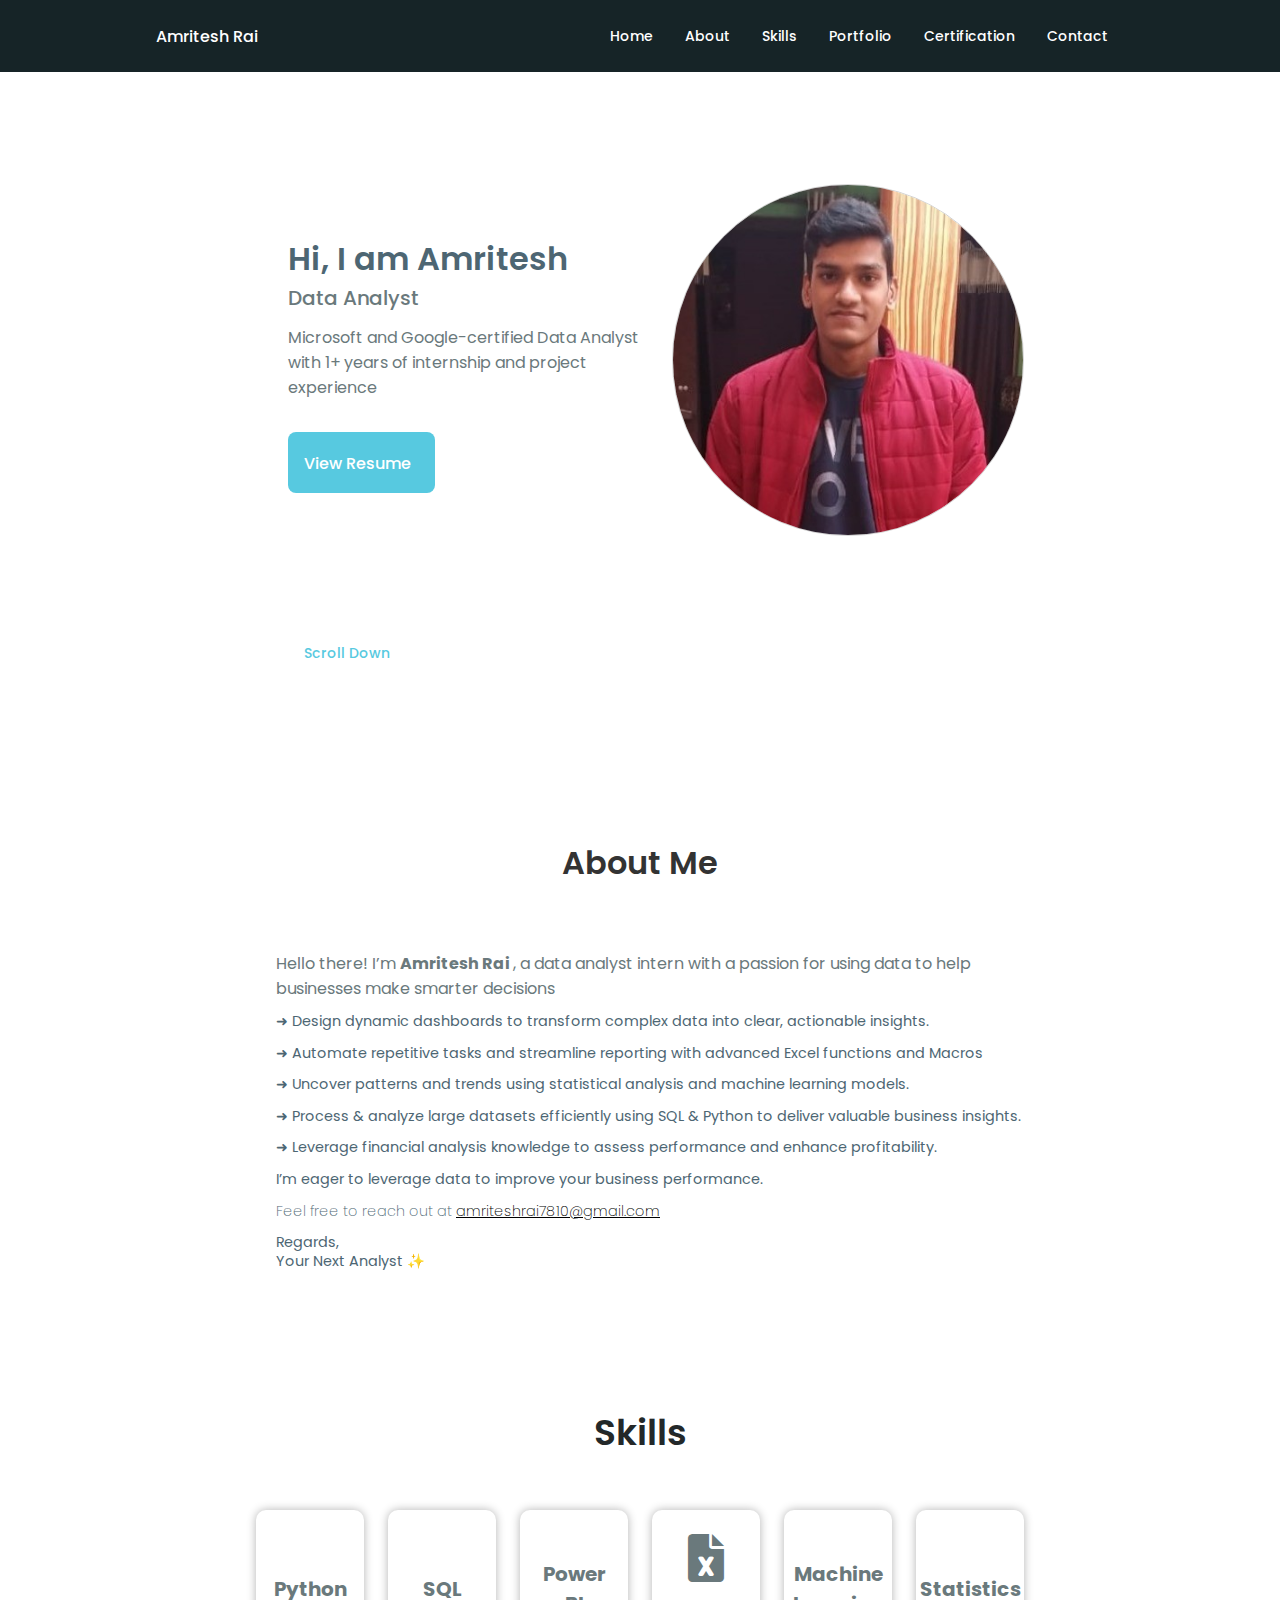
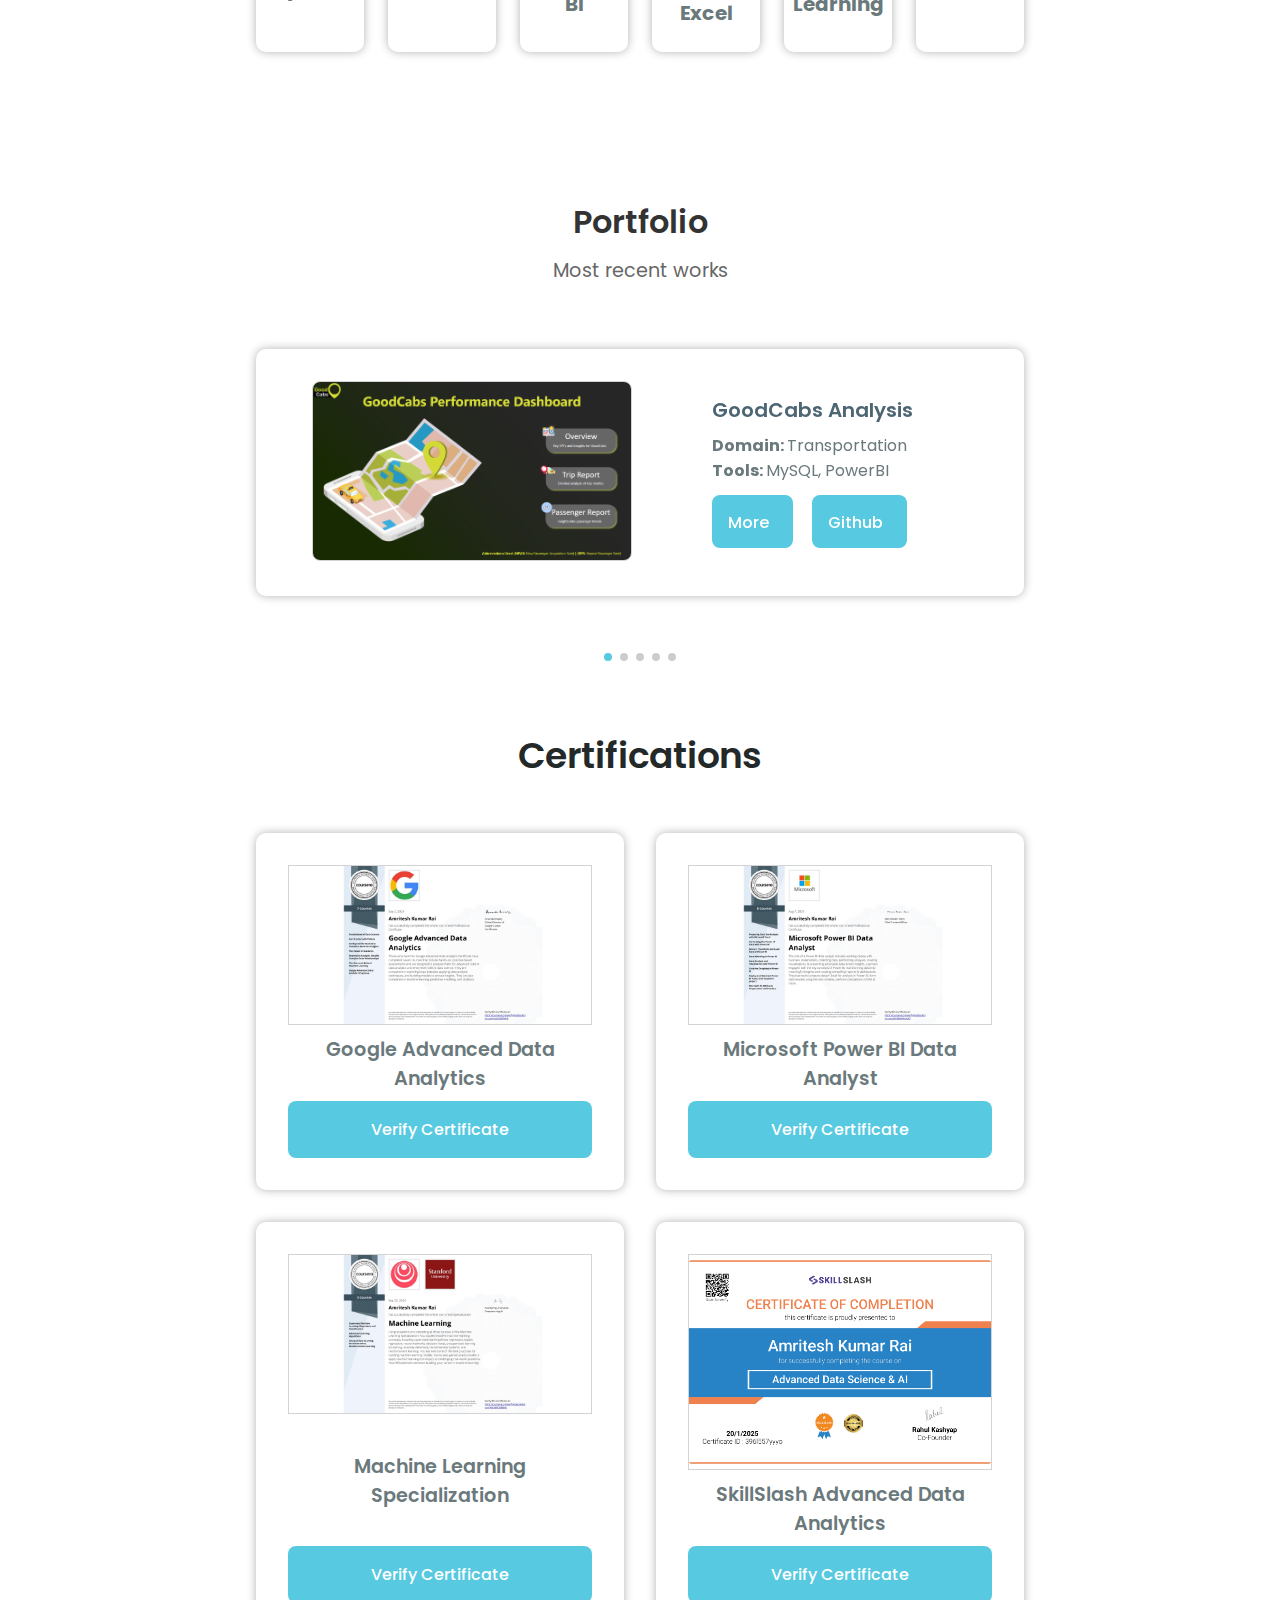
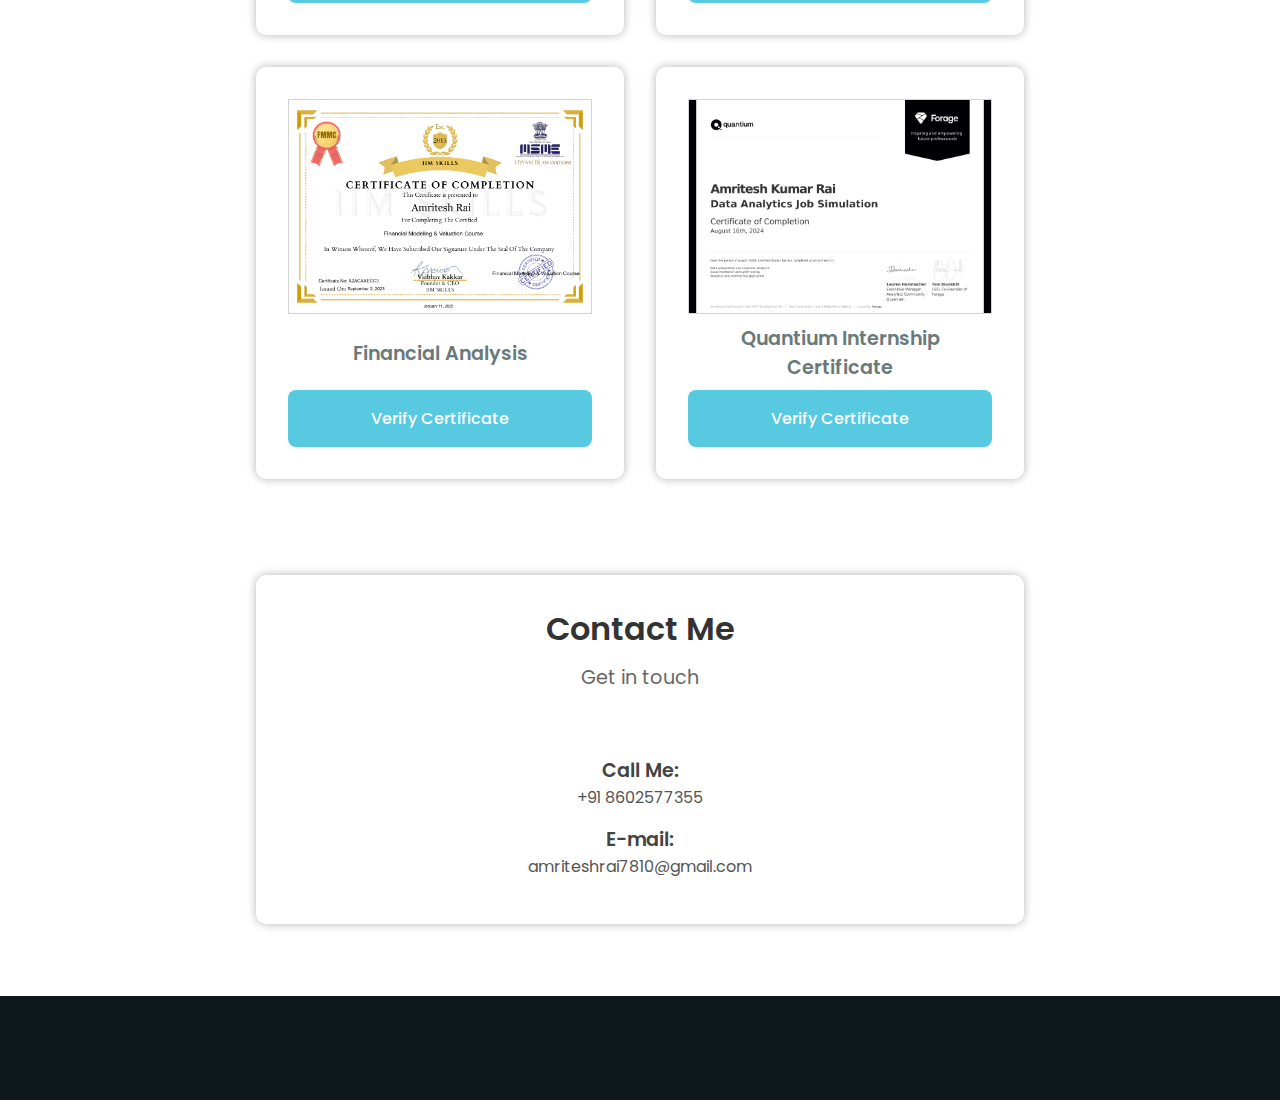
<file: index.html>
<!DOCTYPE html>
<html lang="en">

<head>
    <meta charset="UTF-8">
    <meta name="viewport" content="width=device-width, initial-scale=1.0">

    <!--==================== UNICONS ====================-->
    <link rel="stylesheet" href="https://unicons.iconscout.com/release/v4.0.0/css/line.css">

    <!--==================== SWIPER CSS ====================-->
    <link rel="stylesheet" href="./packages/css/swiper-bundle.min.css">

    <!--==================== CSS ====================-->
    <link rel="stylesheet" href="./packages/css/styles.css">
    <link href="https://cdnjs.cloudflare.com/ajax/libs/font-awesome/6.0.0-beta3/css/all.min.css" rel="stylesheet">


    <title>Amritesh rai</title>
</head>

<body>
    <!--==================== HEADER ====================-->
    <header class="header" id="header">
        <nav class="nav container">
            <a href="#" class="nav__logo">Amritesh Rai</a>
            <div class="nav__menu" id="nav-menu">
                <ul class="nav__list grid">
                    <li class="nav__item">
                        <a href="#home" class="nav__link">
                            <i class="uil uil-estate nav__icon"></i>Home
                        </a>
                    </li>
                    <li class="nav__item">
                        <a href="#about" class="nav__link">
                            <i class="uil uil-user nav__icon"></i>About
                        </a>
                    </li>
                    <li class="nav__item">
                        <a href="#Skills" class="nav__link">
                            <i class="uil uil-file-alt nav__icon"></i>Skills
                        </a>
                    </li>
                    <li class="nav__item">
                        <a href="#portfolio" class="nav__link">
                            <i class="uil uil-scenery nav__icon"></i>Portfolio
                        </a>
                    </li>
                    <li class="nav__item">
                        <a href="#certification" class="nav__link">
                            <i class="uil uil-file-alt nav__icon"></i>Certification
                        </a>
                    </li>
                    <li class="nav__item">
                        <a href="#contact" class="nav__link">
                            <i class="uil uil-message nav__icon"></i>Contact
                        </a>
                    </li>
                </ul>
                <i class="uil uil-times nav__close" id="nav-close"></i>
            </div>
            <div class="nav__btns">
                <div class="nav__toggle" id="nav-toggle">
                    <i class="uil uil-apps"></i>
                </div>
            </div>
        </nav>
    </header>

    <!--==================== MAIN ====================-->
    <main class="main">
        <!--==================== HOME ====================-->
        <section class="home section" id="home">
            <div class="home__container container grid">
                <div class="home__content grid">
                    <div class="home__social">
                        <a href="https://www.linkedin.com/in/amritesh-rai/" target="_blank" class="home__social-icon">
                            <i class="uil uil-linkedin-alt"></i>
                        </a>

                        <a href="https://github.com/amriteshrai7810" target="_blank" class="home__social-icon">
                            <i class="uil uil-github-alt"></i>
                        </a>
                    </div>

                    <div class="home__img">
                        <img src="./packages/images/amritesh_rai_profile.jpg" alt="">
                    </div>

                    <div class="home__data">
                        <h1 class="home__title">Hi, I am Amritesh</h1>
                        <h3 class="home__subtitle">Data Analyst</h3>
                        <p class="home__description">Microsoft and Google-certified Data Analyst with 1+ years of
                            internship and project experience</p>
                        <a href="https://drive.google.com/file/d/1qEjfeW7Tj-2NbPj7RZDvrB8TZMOGjWtX/view"
                            class="button button--flex home__button">
                            View Resume<i class="uil uil-message button__icon"></i>
                        </a>
                    </div>
                </div>

                <div class="home__scroll">
                    <a href="#about" class="home__scroll-button button--flex">
                        <i class="uil uil-mouse-alt home__scroll-mouse"></i>
                        <span class="home__scroll-name">Scroll Down</span>
                        <i class="uil uil-arrow-down home__scroll-arrow"></i>
                    </a>
                </div>
            </div>
        </section>

        <!--==================== ABOUT ====================-->
        <section class="about section" id="about">
            <h2 class="section__title">About Me</h2>
            <span class="section__subtitle"></span>

            <div class="about__container container grid">
                <div class="about__data">
                    <p class="about__description">Hello there! I’m <strong> Amritesh Rai </strong>, a data analyst
                        intern with a passion for using data to help businesses make smarter decisions
                    </p>
                    <ul>
                        <li> ➜ Design dynamic dashboards to transform complex data into clear, actionable insights.
                        </li>
                        <li>➜ Automate repetitive tasks and streamline reporting with advanced Excel functions and
                            Macros</li>
                        <li>➜ Uncover patterns and trends using statistical analysis and machine learning models.</li>
                        <li>➜ Process & analyze large datasets efficiently using SQL & Python to deliver valuable
                            business insights.</li>
                        <li>➜ Leverage financial analysis knowledge to assess performance and enhance profitability.
                        </li>
                        <li>I’m eager to leverage data to improve your business performance.</li>
                        <li>
                            <h1>Feel free to reach out at <a href="#">amriteshrai7810@gmail.com </a> </h1>
                        </li>
                        <li>Regards,</li>
                        <li>Your Next Analyst ✨</li>
                    </ul>
                </div>
            </div>
        </section>

        <!--==================== SKILLS ====================-->
        <section class="skills-section container" id="Skills">
            <h2 class="section-title">Skills</h2>
            <div class="skills-grid">
                <div class="skills-card">
                    <i class="uil uil-code-branch skills__icon"></i>
                    <h3 class="skills__name">Python</h3>
                </div>
                <div class="skills-card">
                    <i class="uil uil-database skills__icon"></i>
                    <h3 class="skills__name">SQL</h3>
                </div>
                <div class="skills-card">
                    <i class="uil uil-chart-line skills__icon"></i>
                    <h3 class="skills__name">Power BI</h3>
                </div>
                <div class="skills-card">
                    <i class="fas fa-file-excel skills__icon"></i>
                    <h3 class="skills__name">Excel</h3>
                </div>
                <div class="skills-card">
                    <i class="uil uil-brain skills__icon"></i>
                    <h3 class="skills__name">Machine Learning</h3>
                </div>
                <div class="skills-card">
                    <i class="uil uil-chart-pie-alt skills__icon"></i>
                    <h3 class="skills__name">Statistics</h3>
                </div>
            </div>
        </section>


        <!--==================== PORTFOLIO ====================-->
        <section class="portfolio section" id="portfolio">
            <h2 class="section__title">Portfolio</h2>
            <span class="section__subtitle">Most recent works</span>

            <div class="portfolio__container container swiper-container">
                <div class="swiper-wrapper">
                    <!-- Portfolio 1 -->
                    <div class="portfolio__content grid swiper-slide">
                        <img src="./packages/images/goodcabs.png" alt="" class="portfolio__img">
                        <div class="portfolio_">
                            <h3 class="portfolio__title">GoodCabs Analysis</h3>
                            <p class="portfolio__description">
                                <strong>Domain: </strong> Transportation<br>
                                <strong>Tools: </strong> MySQL, PowerBI
                            </p>
                            <a href="./pages/Good_Cabs.html"
                                class="button button--flex button--small portfolio__button">
                                More
                                <i class="uil uil-arrow-right button__icon"></i>
                            </a>
                            <a href="https://github.com/amriteshrai7810/GoodCabs-Analysis"
                                class="button button--flex button--small portfolio__button second">
                                Github
                                <i class="uil uil-arrow-right button__icon"></i>
                            </a>
                        </div>
                    </div>

                        <!-- Portfolio 2 -->
                        <div class="portfolio__content grid swiper-slide">
                            <img src="./packages/images/bike_service.png" alt="" class="portfolio__img">
                            <div class="portfolio_">
                                <h3 class="portfolio__title">Service And Customer Analysis</h3>
                                <p class="portfolio__description">
                                    <strong>Domain: </strong> Automotive Services <br>
                                    <strong>Tools: </strong>Python
                                </p>
                                <a href="./pages/Service_Customer_analysis.html"
                                    class="button button--flex button--small portfolio__button">
                                    More
                                    <i class="uil uil-arrow-right button__icon"></i>
                                </a>
                                <a href="https://github.com/amriteshrai7810/bike_service_analysis"
                                    class="button button--flex button--small portfolio__button second">
                                    Github
                                    <i class="uil uil-arrow-right button__icon"></i>
                                </a>
                            </div>
                        </div>

                    <!-- Portfolio 3 -->
                    <div class="portfolio__content grid swiper-slide">
                        <img src="./packages/images/gurgaon_analysis.png" alt="" class="portfolio__img">
                        <div class="portfolio_">
                            <h3 class="portfolio__title">Gurgaon property Analysis</h3>
                            <p class="portfolio__description">
                                <strong>Domain: </strong> Real Estate<br>
                                <strong>Tools: </strong>Python, ML(Scikit-Learn)
                            </p>
                            <a href="./pages/Gurgaon_Property_Analysis.html"
                                class="button button--flex button--small portfolio__button">
                                More
                                <i class="uil uil-arrow-right button__icon"></i>
                            </a>
                            <a href="https://github.com/amriteshrai7810/Gurgaon-Real-Estate-Analysis"
                                class="button button--flex button--small portfolio__button second">
                                Github
                                <i class="uil uil-arrow-right button__icon"></i>
                            </a>
                        </div>
                    </div>

                    <!-- Portfolio 4 -->
                    <div class="portfolio__content grid swiper-slide">
                        <img src="./packages/images/Churn_analysis.png" alt="" class="portfolio__img">
                        <div class="portfolio_">
                            <h3 class="portfolio__title">Customer Churn Analysis</h3>
                            <p class="portfolio__description">
                                <strong>Domain: </strong>Customer Experience<br>
                                <strong>Tools: </strong> Excel 
                            </p>
                            <a href="./pages/Customer_Churn_Analysis.html"
                                class="button button--flex button--small portfolio__button">
                                More
                                <i class="uil uil-arrow-right button__icon"></i>
                            </a>
                            <a href="https://github.com/amriteshrai7810/Databel_Churn_Analysis"
                                class="button button--flex button--small portfolio__button second">
                                Github
                                <i class="uil uil-arrow-right button__icon"></i>
                            </a>
                        </div>
                    </div>


                    <!-- Portfolio 5 -->
                    <div class="portfolio__content grid swiper-slide">
                        <img src="./packages/images/Atliq_Mart_Front_Page.png" alt="" class="portfolio__img">
                        <div class="portfolio_">
                            <h3 class="portfolio__title">Atliq Mart Analysis</h3>
                            <p class="portfolio__description">
                                <strong>Domain: </strong>Supply Chain<br>
                                <strong>Tools: </strong> Power BI, SQL 
                            </p>
                            <a href="./pages/Atliq_Mart_Analysis.html"
                                class="button button--flex button--small portfolio__button">
                                More
                                <i class="uil uil-arrow-right button__icon"></i>
                            </a>
                            <a href="https://github.com/amriteshrai7810/Supply-Chain-Analysis"
                                class="button button--flex button--small portfolio__button second">
                                Github
                                <i class="uil uil-arrow-right button__icon"></i>
                            </a>
                        </div>
                    </div> 
                


                </div>

                <!-- Swiper navigation -->
                <div class="swiper-button-next">
                    <i class="uil uil-angle-right-b swiper-portfolio-icon"></i>
                </div>
                <div class="swiper-button-prev">
                    <i class="uil uil-angle-left-b swiper-portfolio-icon"></i>
                </div>

                <!-- Swiper pagination -->
                <div class="swiper-pagination"></div>
            </div>
        </section>



        <!--==================== CERTIFICATIONS ====================-->
        <section id="certification" class="certification">
            <div class="container">
                <h2 class="section-title">Certifications</h2>
                <div class="cert-grid">
                    <div class="cert-card" data-cert="sql">
                        <img src="./packages/images/./google_advanced_data_analysts.jpeg" alt="">
                        <h3>Google Advanced Data Analytics </h3>
                        <a href="#" class="button button--flex home__button" id="Verify"> Verify Certificate</a>

                    </div>
                    <div class="cert-card" data-cert="quantium">
                        <img src="./packages/images/microsoft_powerBi.jpeg" alt="">
                        <h3>Microsoft Power BI Data Analyst</h3>
                        <a href="#" class="button button--flex home__button" id="Verify"> Verify Certificate</a>
                    </div>
                    <div class="cert-card" data-cert="machine-learning">
                        <img src="./packages/images/machine_learning.jpeg" alt="">
                        <h3>Machine Learning Specialization</h3>
                        <a href="#" class="button button--flex home__button" id="Verify"> Verify Certificate</a>
                    </div>
                    <div class="cert-card" data-cert="SkillSlash">
                        <img src="./packages/images/Amritesh-Rai-Certificate.png" alt="">
                        <h3>SkillSlash Advanced Data Analytics</h3>
                        <a href="#" class="button button--flex home__button" id="Verify"> Verify Certificate</a>
                    </div>
                    <div class="cert-card" data-cert="Financial">
                        <img src="./packages/images/financial_analysis.png" alt="">
                        <h3>Financial Analysis</h3>
                        <a href="#" class="button button--flex home__button" id="Verify"> Verify Certificate</a>
                    </div>
                    <div class="cert-card" data-cert="Internship">
                        <img src="./packages/images/Quantium_Internship_Certificate.jpg" alt="">
                        <h3>Quantium Internship Certificate</h3>
                        <a href="#" class="button button--flex home__button" id="Verify"> Verify Certificate</a>
                    </div>

                </div>
            </div>
        </section>


        <!--==================== CONTACT ====================-->
        <section class="contact section" id="contact">
            <div class="contact__bg">
                <div class="contact__container container">
                    <div class="contact__card">
                        <h2 class="section__title" id="contact_me_title">Contact Me</h2>
                        <span class="section__subtitle" id="get_in_touch">Get in touch</span>
                        <div class="contact__information">
                            <div class="contact__item">
                                <h3 class="contact__title">Call Me:</h3>
                                <p class="contact__details">+91 8602577355</p>
                            </div>
                            <div class="contact__item">
                                <h3 class="contact__title">E-mail:</h3>
                                <p class="contact__details">amriteshrai7810@gmail.com</p>
                            </div>
                        </div>
                    </div>
                </div>
            </div>
        </section>

        <!--==================== FOOTER ====================-->
        <footer class="footer">
            <div class="footer__bg">
                <div class="footer__container container grid">
                    <!-- <h2 id="footer_h2">Thank You for Visiting</h2> -->
                </div>
            </div>
        </footer>

        <!--==================== SCROLL TOP ====================-->
        <a href="#" class="scrollup" id="scroll-up">
            <i class="uil uil-arrow-up scrollup__icon"></i>
        </a>

        <!--==================== SWIPER JS ====================-->
        <script src="./packages/js/swiper-bundle.min.js"></script>

        <!--==================== MAIN JS ====================-->
        <script src="./packages/js/main.js"></script>

</body>

</html>
</file>
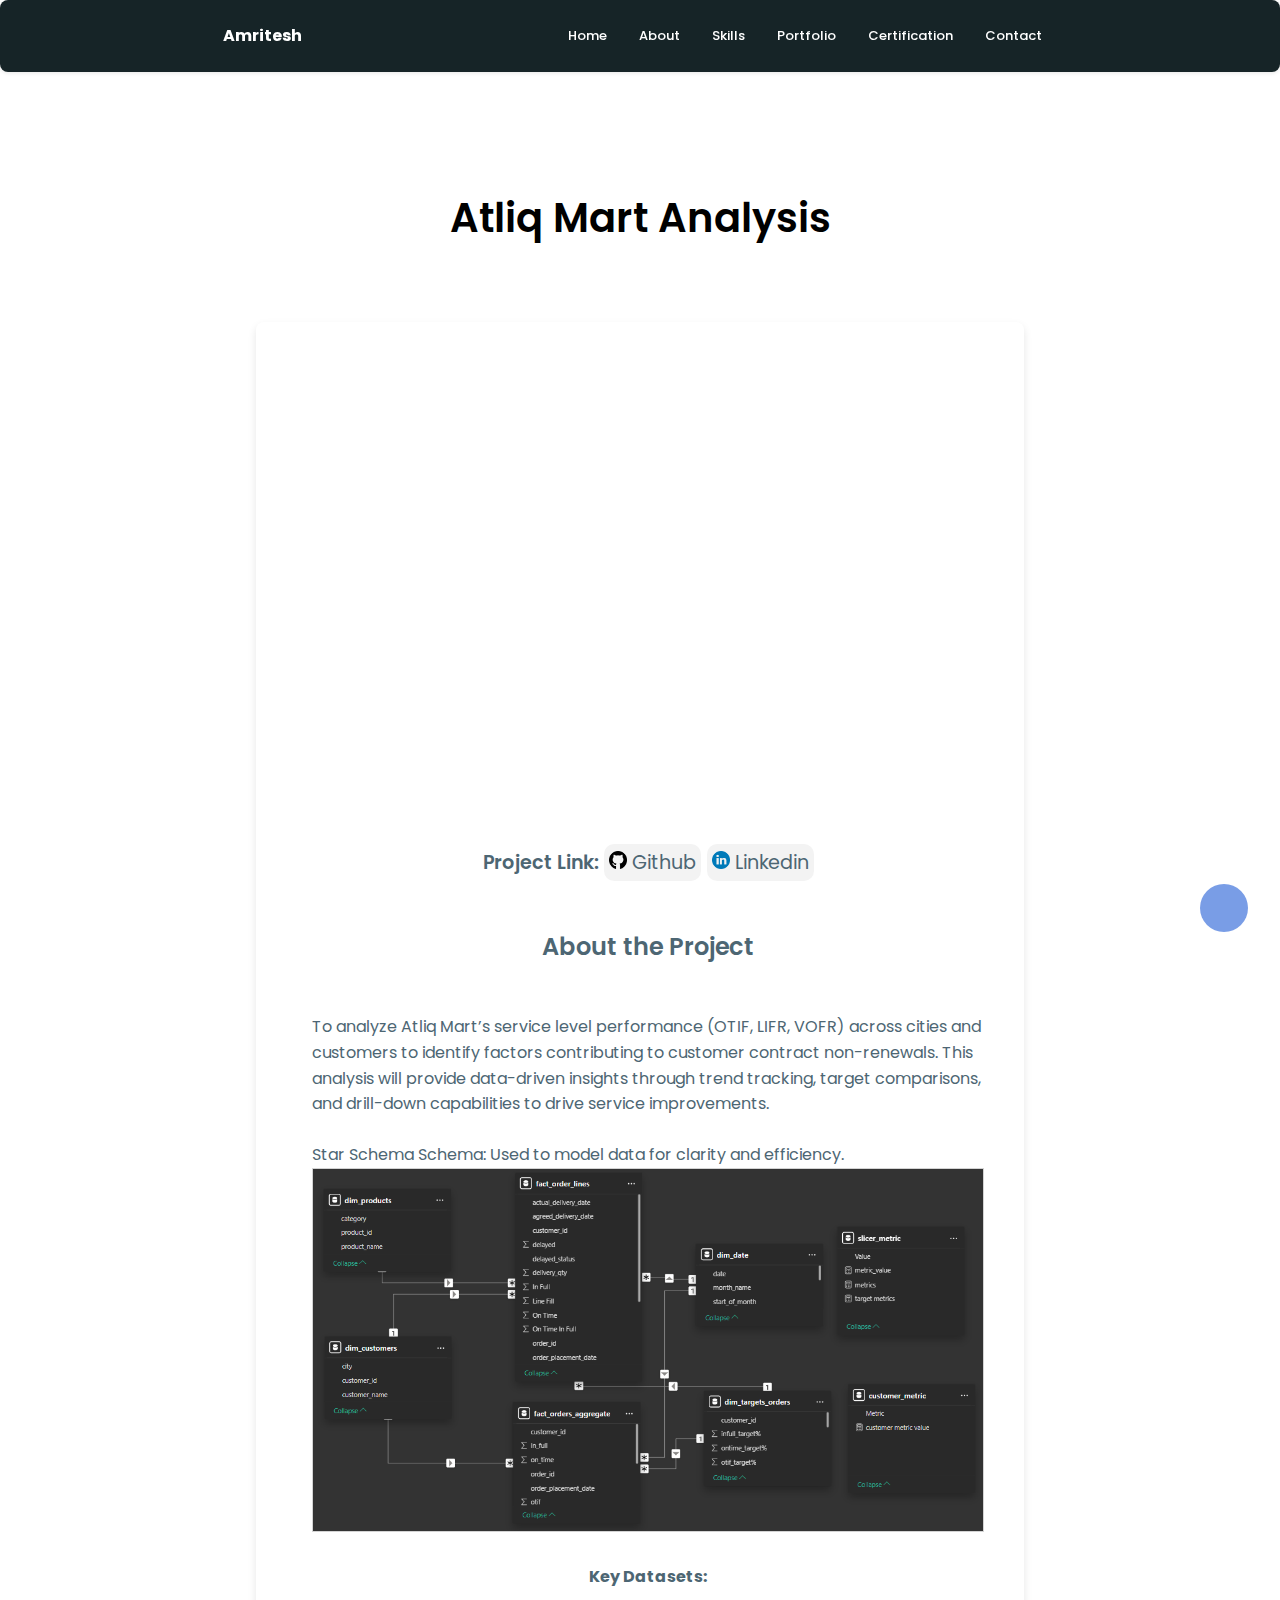
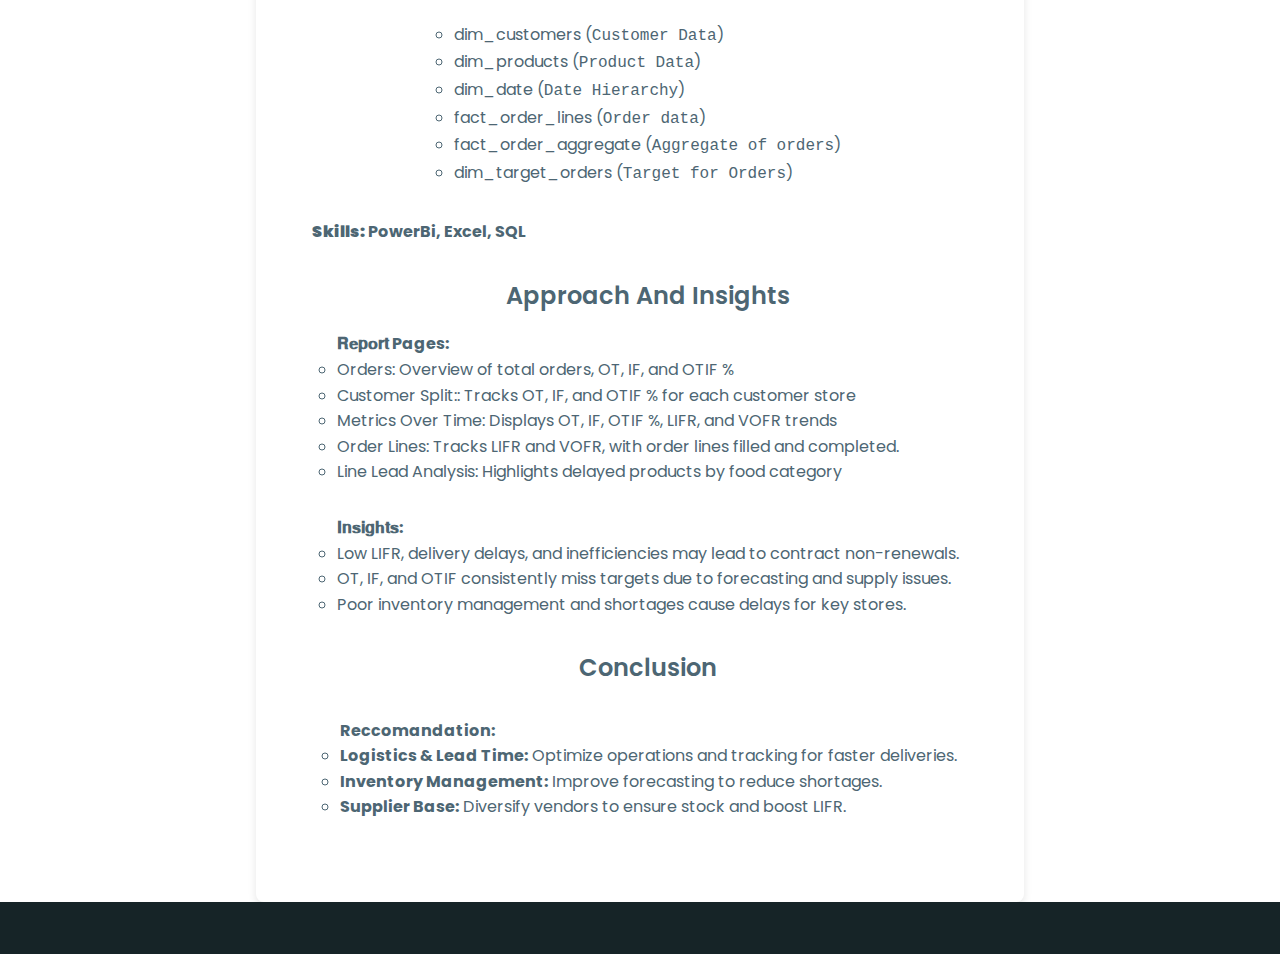
<file: pages/Atliq_Mart_Analysis.html>
<!DOCTYPE html>
<html lang="en">

<head>
    <meta charset="UTF-8">
    <meta name="viewport" content="width=device-width, initial-scale=1.0">
    <title>Dashboard Project</title>
    <link href="https://fonts.googleapis.com/css2?family=Poppins:wght@400;600&display=swap" rel="stylesheet">
    <link rel="stylesheet" href="../packages/css/styles.css">
    <link rel="stylesheet" href="../packages/css/project-details.css">
</head>

<body>
    <!-- HEADER -->

    <header class="header container" id="header">
        <nav class="nav">
            <a href="#" class="nav__logo">Amritesh</a>
            <div class="nav__menu" id="nav-menu">
                <ul class="nav__list grid">
                    <li class="nav__item">
                        <a href="../index.html" class="nav__link">
                            <i class="uil uil-estate nav__icon"></i>Home
                        </a>
                    </li>
                    <li class="nav__item">
                        <a href="../index.html" class="nav__link">
                            <i class="uil uil-user nav__icon"></i>About
                        </a>
                    </li>
                    <li class="nav__item">
                        <a href="../index.html" class="nav__link">
                            <i class="uil uil-file-alt nav__icon"></i>Skills
                        </a>
                    </li>
                    <li class="nav__item">
                        <a href="../index.html" class="nav__link">
                            <i class="uil uil-scenery nav__icon"></i>Portfolio
                        </a>
                    </li>
                    <li class="nav__item">
                        <a href="../index.html" class="nav__link">
                            <i class="uil uil-file-alt nav__icon"></i>Certification
                        </a>
                    </li>

                    <li class="nav__item">
                        <a href="../index.html" class="nav__link">
                            <i class="uil uil-message nav__icon"></i>Contact
                        </a>
                    </li>
                </ul>
                <i class="uil uil-times nav__close" id="nav-close"></i>
            </div>
            <div class="nav__btns">


                <i class="uil uil-moon change-theme" id="theme-button"></i>

                <div class="nav__toggle" id="nav-toggle">
                    <i class="uil uil-apps"></i>
                </div>
            </div>
        </nav>
    </header>







    <!--==================== HOME ====================-->

    <!-- HERO SECTION -->
    <section class="project__hero">
        <h1 class="project__title">Atliq Mart Analysis</h1>
    </section>



    <!-- MAIN CONTENT -->
    <section class="project__containers container">
        <!-- IMAGE GALLERY -->
        <div class="project__gallery">
        <div class="project__gallery">
            <div class="project__image-main">
                <iframe title="Good_cab_analysis" width="720" height="480" src="https://app.powerbi.com/view?r=eyJrIjoiZTc0MzljYjgtOTc4Yy00MzQ1LTljMWYtODAxNjE5MTEyZmEyIiwidCI6ImRmODY3OWNkLWE4MGUtNDVkOC05OWFjLWM4M2VkN2ZmOTVhMCJ9", frameborder="0", frameborder="0" allowFullScreen="true"></iframe>
                          </div>            
        </div>

        <!-- PROJECT INFORMATION -->
        <div class="project__info container">
            <div class="projectc_link">
                <h2>Project Link: </h2>
                <a href="https://github.com/amriteshrai7810/Supply-Chain-Analysis"><img class="images_link" src="../packages/images/project_1/image.png" alt=""> Github</a>
                <a href="https://www.linkedin.com/posts/amritesh-rai_atliq-mart-report-activity-7305180475021504512-6t6d?utm_source=share&utm_medium=member_desktop&rcm=ACoAAEAx_wQBEQHqAVGF6VxUgI_Q6nAdi1UxtK8"><img class="images_link" src="../packages/images/project_1/image (1).png" alt="">
                    Linkedin</a>
            </div>

            <h2 class="section__title">About the Project</h2>

            <!-- <h3>Project Objective: </h3> -->
            <p>
                To analyze Atliq Mart’s service level performance (OTIF, LIFR, VOFR) across cities and customers to 
                identify factors contributing to customer contract non-renewals. This analysis will provide data-driven 
                insights through trend tracking, target comparisons, and drill-down capabilities to drive service improvements. <br>
                <br>
                Star Schema Schema: Used to model data for clarity and efficiency.

                <img src="../packages/images/atliq_data_model.png" alt="Data Model Atliq Mart">
            </p>
            <p><strong> Key Datasets:</strong></p>
            <ul>
                <li>dim_customers (<code>Customer Data</code>)</li>
                <li>dim_products (<code>Product Data</code>)</li>
                <li>dim_date (<code>Date Hierarchy</code>)</li>
                <li>fact_order_lines (<code>Order data</code>)</li>
                <li>fact_order_aggregate (<code>Aggregate of orders</code>)</li>
                <li>dim_target_orders (<code>Target for Orders</code>)</li>
            </ul>







            <div class="skills">
                <p><strong>Skills: </strong> PowerBi, Excel, SQL</p>
            </div>
            <div class="approach">
                <h2 class="section__title">Approach And Insights </h2>
                <p><strong> 𝐑𝐞𝐩𝐨𝐫𝐭 Pages: </strong></p>
                <ul>

                    <li>Orders: Overview of total orders, OT, IF, and OTIF % </li>
                    <li>Customer Split:: Tracks OT, IF, and OTIF % for each customer store </li>
                    <li>Metrics Over Time: Displays OT, IF, OTIF %, LIFR, and VOFR trends</li>
                    <li>Order Lines: Tracks LIFR and VOFR, with order lines filled and completed.</li>
                    <li>Line Lead Analysis: Highlights delayed products by food category</li>

                </ul>
                <p style="margin-top: 30px;"><strong> 𝐈𝐧𝐬𝐢𝐠𝐡𝐭𝐬: </strong></p>
                <ul>
                    <li>Low LIFR, delivery delays, and inefficiencies may lead to contract non-renewals.</li>
                    <li>OT, IF, and OTIF consistently miss targets due to forecasting and supply issues.</li>
                    <li>Poor inventory management and shortages cause delays for key stores.</li>
                  </ul>                  
            </div>
            <div class="Conclusion">
                <h2 class="section__title">Conclusion </h2>
                <p style="margin-top: 30px;"><strong> Reccomandation: </strong></p>
                <ul>
                  <li><strong>Logistics & Lead Time:</strong> Optimize operations and tracking for faster deliveries.</li>
                  <li><strong>Inventory Management:</strong> Improve forecasting to reduce shortages.</li>
                  <li><strong>Supplier Base:</strong> Diversify vendors to ensure stock and boost LIFR. </li>
                </ul>
            </div>

            <!-- <h2 class="section__title" id="feature_title">Features</h2>
            <div class="features__grid">
                <div class="feature__card">
                    <div class="feature__icon">
                        <i class="fas fa-chart-line"></i>
                    </div>
                    <p class="feature">Real-time data visualization</p>
                </div>

                <div class="feature__card">
                    <div class="feature__icon">
                        <i class="fas fa-cogs"></i>
                    </div>
                    <p class="feature">Dynamic configuration options</p>
                </div>
                <div class="feature__card">
                    <div class="feature__icon">
                        <i class="fas fa-cogs"></i>
                    </div>
                    <p class="feature">Dynamic configuration options</p>
                </div>
            </div> -->





            <!-- 
            <h2 class="section__title" id="Technologies">Technologies Used</h2>
            <div class="tech__grid">
                <div class="tech__item">
                    <i class="fab fa-html5 tech__icon"></i>
                    <p>HTML5</p>
                </div>
                <div class="tech__item">
                    <i class="fab fa-css3 tech__icon"></i>
                    <p>CSS3</p>
                </div>
                <div class="tech__item">
                    <i class="fab fa-js tech__icon"></i>
                    <p>JavaScript</p>
                </div>
            </div> -->

        </div>
    </section>

    <!--==================== FOOTER ====================-->
    <footer class="footer">
        <div class="footer__bg">
            <div class="footer__container container grid">

            </div>

        </div>
    </footer>

    <!-- SCROLL UP BUTTON -->
    <div class="scrollup" id="scrollup">
        <i class="fas fa-arrow-up scrollup__icon"></i>
    </div>

    <script src="../packages/js/project_detail.js"></script>
</body>

</html>
</file>
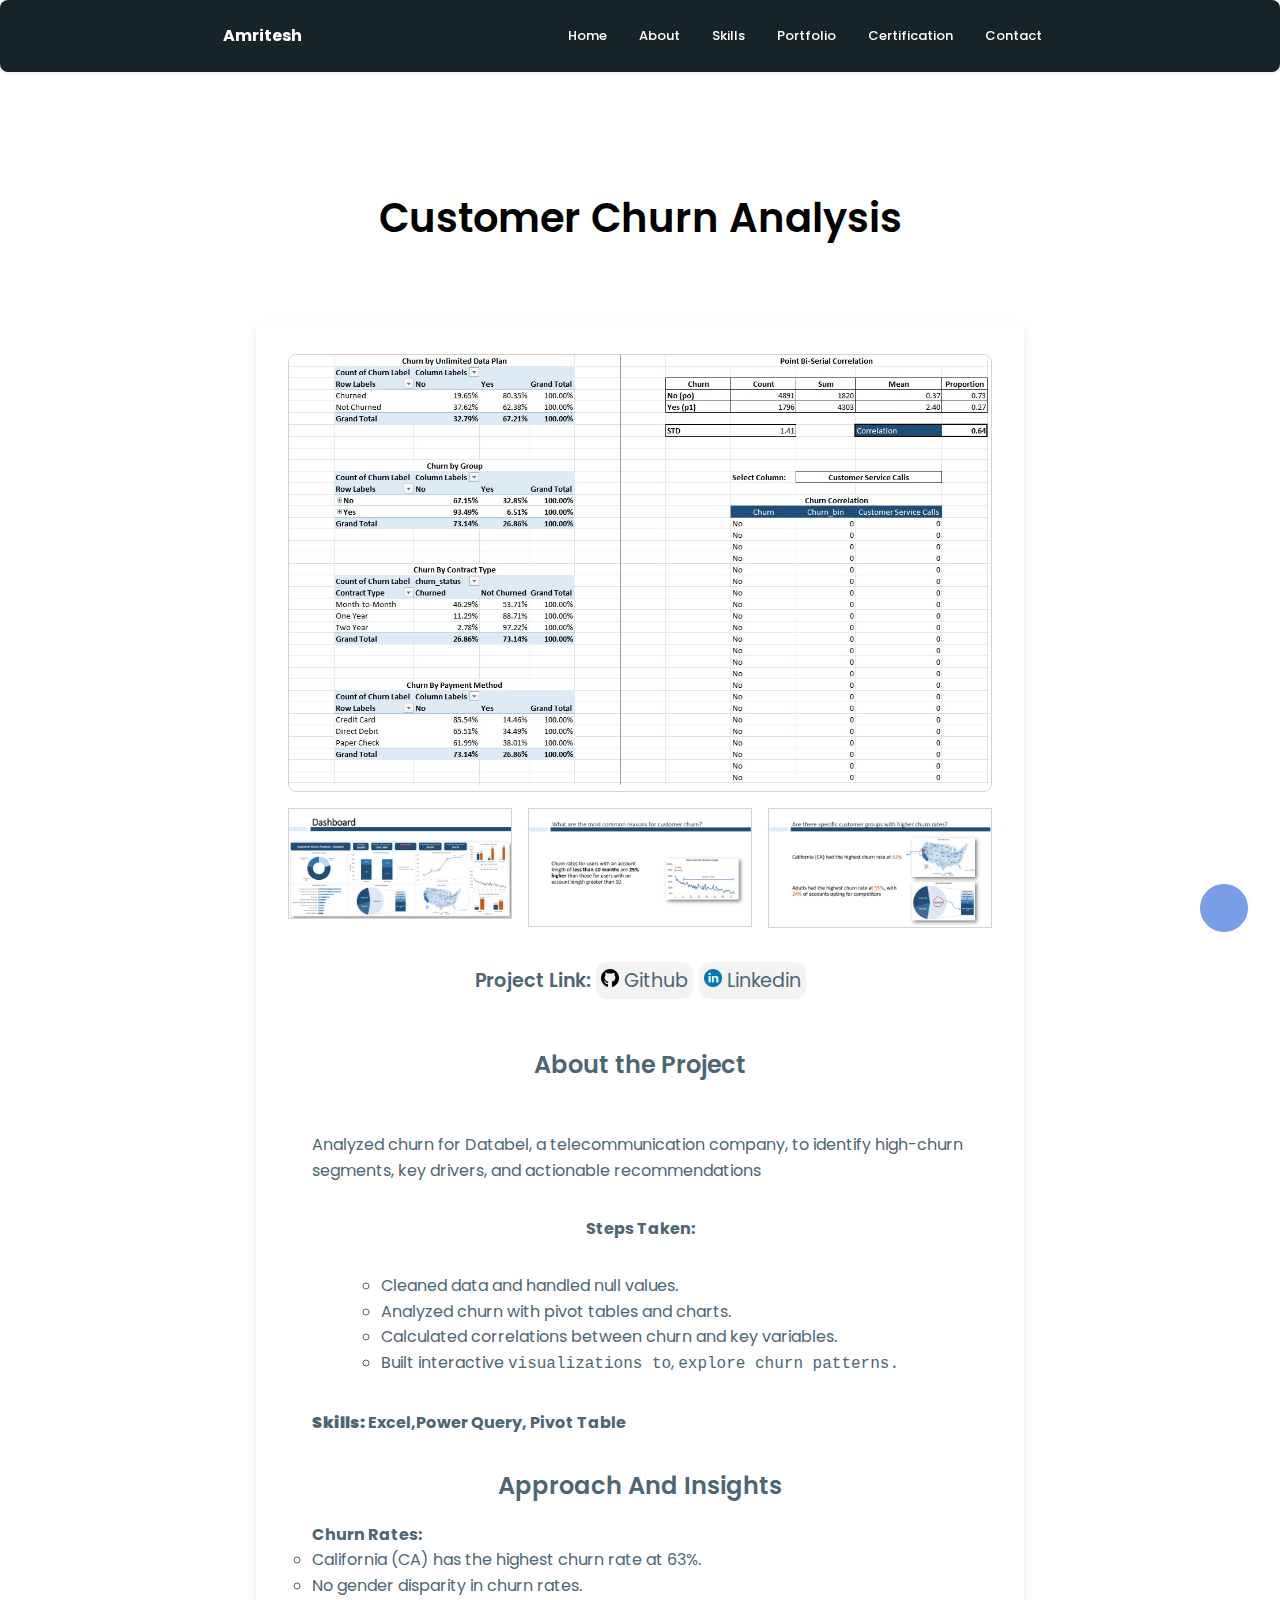
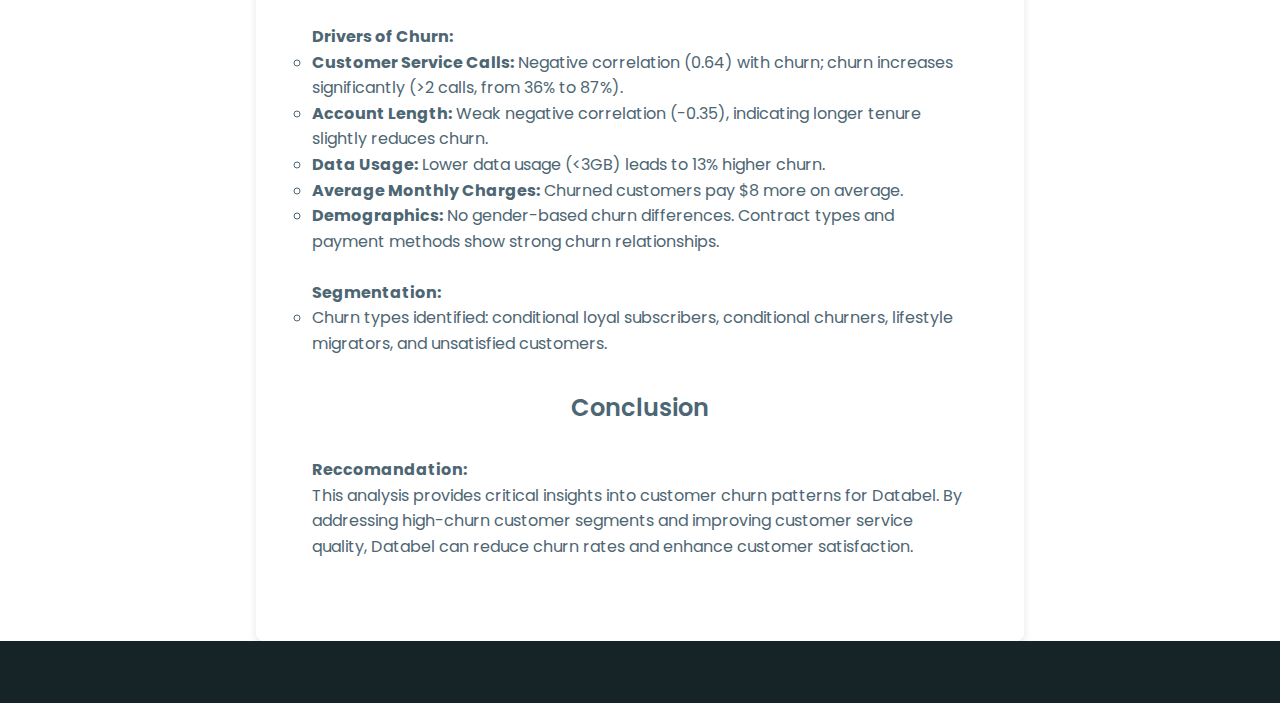
<file: pages/Customer_Churn_Analysis.html>
<!DOCTYPE html>
<html lang="en">

<head>
    <meta charset="UTF-8">
    <meta name="viewport" content="width=device-width, initial-scale=1.0">
    <title>Dashboard Project</title>
    <link href="https://fonts.googleapis.com/css2?family=Poppins:wght@400;600&display=swap" rel="stylesheet">
    <link rel="stylesheet" href="../packages/css/styles.css">
    <link rel="stylesheet" href="../packages/css/project-details.css">
</head>

<body>
    <!-- HEADER -->

    <header class="header container" id="header">
        <nav class="nav">
            <a href="#" class="nav__logo">Amritesh</a>
            <div class="nav__menu" id="nav-menu">
                <ul class="nav__list grid">
                    <li class="nav__item">
                        <a href="../index.html" class="nav__link">
                            <i class="uil uil-estate nav__icon"></i>Home
                        </a>
                    </li>
                    <li class="nav__item">
                        <a href="../index.html" class="nav__link">
                            <i class="uil uil-user nav__icon"></i>About
                        </a>
                    </li>
                    <li class="nav__item">
                        <a href="../index.html" class="nav__link">
                            <i class="uil uil-file-alt nav__icon"></i>Skills
                        </a>
                    </li>
                    <li class="nav__item">
                        <a href="../index.html" class="nav__link">
                            <i class="uil uil-scenery nav__icon"></i>Portfolio
                        </a>
                    </li>
                    <li class="nav__item">
                        <a href="../index.html" class="nav__link">
                            <i class="uil uil-file-alt nav__icon"></i>Certification
                        </a>
                    </li>

                    <li class="nav__item">
                        <a href="../index.html" class="nav__link">
                            <i class="uil uil-message nav__icon"></i>Contact
                        </a>
                    </li>
                </ul>
                <i class="uil uil-times nav__close" id="nav-close"></i>
            </div>
            <div class="nav__btns">


                <i class="uil uil-moon change-theme" id="theme-button"></i>

                <div class="nav__toggle" id="nav-toggle">
                    <i class="uil uil-apps"></i>
                </div>
            </div>
        </nav>
    </header>







    <!--==================== HOME ====================-->

    <!-- HERO SECTION -->
    <section class="project__hero">
        <h1 class="project__title">Customer Churn Analysis</h1>
    </section>



    <!-- MAIN CONTENT -->
    <section class="project__containers container">
        <!-- IMAGE GALLERY -->
        <div class="project__gallery">
            <div class="project__image-main">
                <img src="../packages/images/project_3/main_image.jpg" alt="Main Dashboard Image" id="mainImage"
                    onclick="showPreview(this)">
            </div>
            <div class="project__image-grid">
                <img src="../packages/images/project_3/first_image.jpg" alt="Image 2" onclick="showPreview(this)">
                <img src="../packages/images/project_3/second_image.jpg" alt="Image 3" onclick="showPreview(this)">
                <img src="../packages/images/project_3/third_image.jpg" alt="Image 4" onclick="showPreview(this)">
            </div>
        </div>

        <!-- PROJECT INFORMATION -->
        <div class="project__info container">
            <div class="projectc_link">
                <h2>Project Link: </h2>
                <a href="https://github.com/amriteshrai7810/Databel_Churn_Analysis"><img class="images_link" src="../packages/images/project_1/image.png" alt=""> Github</a>
                <a href="https://www.linkedin.com/in/amritesh-rai/"><img class="images_link" src="../packages/images/project_1/image (1).png" alt="">
                    Linkedin</a>
            </div>

            <h2 class="section__title">About the Project</h2>

            <!-- <h3>Project Objective: </h3> -->
            <p>
                Analyzed churn for Databel, a telecommunication company, to identify high-churn segments, key drivers,
                and actionable recommendations
            </p>
            <p><strong> Steps Taken:</strong></p>
            <ul>
                <li>Cleaned data and handled null values.
                </li>
                <li>Analyzed churn with pivot tables and charts.
                </li>
                <li>Calculated correlations between churn and key variables.
                </li>
                <li>Built interactive <code>visualizations to</code>, <code>explore churn patterns.</code></li>
            </ul>







            <div class="skills">
                <p><strong>Skills: </strong>Excel,Power Query, Pivot Table</p>
            </div>
            <div class="approach">
                <h2 class="section__title">Approach And Insights </h2>
                <!-- <p><strong> 𝐑𝐞𝐩𝐨𝐫𝐭 𝐎𝐯𝐞𝐫𝐯𝐢𝐞𝐰: </strong></p> -->
                <ul>
                    <p><b>Churn Rates:</b></p>
                    <li>California (CA) has the highest churn rate at 63%.</li>
                    <li>No gender disparity in churn rates.</li>
                </ul>
                <br>
                <ul>
                    <p><b>Drivers of Churn:</b></p>
                    <li><b>Customer Service Calls:</b> Negative correlation (0.64) with churn; churn increases
                        significantly (>2 calls, from 36% to 87%).</li>
                    <li><b>Account Length:</b> Weak negative correlation (-0.35), indicating longer tenure slightly
                        reduces churn.</li>
                    <li><b>Data Usage:</b> Lower data usage (<3GB) leads to 13% higher churn.</li>
                    <li><b>Average Monthly Charges:</b> Churned customers pay $8 more on average.</li>
                    <li><b>Demographics:</b> No gender-based churn differences. Contract types and payment methods show
                        strong churn relationships.</li>
                </ul>
                <br>
                <ul>
                    <p><b>Segmentation:</b></p>
                    <li>Churn types identified: conditional loyal subscribers, conditional churners, lifestyle
                        migrators, and unsatisfied customers.</li>
                </ul>

            </div>
            <div class="Conclusion">
                <h2 class="section__title">Conclusion </h2>
                <p style="margin-top: 30px;"><strong> Reccomandation: </strong></p>
                <p>This analysis provides critical insights into customer churn patterns for Databel. By addressing
                    high-churn customer segments and improving customer service quality, Databel can reduce churn rates
                    and enhance customer satisfaction.</p>
            </div>

            <!-- <h2 class="section__title" id="feature_title">Features</h2>
            <div class="features__grid">
                <div class="feature__card">
                    <div class="feature__icon">
                        <i class="fas fa-chart-line"></i>
                    </div>
                    <p class="feature">Real-time data visualization</p>
                </div>

                <div class="feature__card">
                    <div class="feature__icon">
                        <i class="fas fa-cogs"></i>
                    </div>
                    <p class="feature">Dynamic configuration options</p>
                </div>
                <div class="feature__card">
                    <div class="feature__icon">
                        <i class="fas fa-cogs"></i>
                    </div>
                    <p class="feature">Dynamic configuration options</p>
                </div>
            </div> -->





            <!-- 
            <h2 class="section__title" id="Technologies">Technologies Used</h2>
            <div class="tech__grid">
                <div class="tech__item">
                    <i class="fab fa-html5 tech__icon"></i>
                    <p>HTML5</p>
                </div>
                <div class="tech__item">
                    <i class="fab fa-css3 tech__icon"></i>
                    <p>CSS3</p>
                </div>
                <div class="tech__item">
                    <i class="fab fa-js tech__icon"></i>
                    <p>JavaScript</p>
                </div>
            </div> -->

        </div>
    </section>

    <!--==================== FOOTER ====================-->
    <footer class="footer">
        <div class="footer__bg">
            <div class="footer__container container grid">

            </div>

        </div>
    </footer>

    <!-- SCROLL UP BUTTON -->
    <div class="scrollup" id="scrollup">
        <i class="fas fa-arrow-up scrollup__icon"></i>
    </div>

    <script src="../packages/js/project_detail.js"></script>
</body>

</html>
</file>
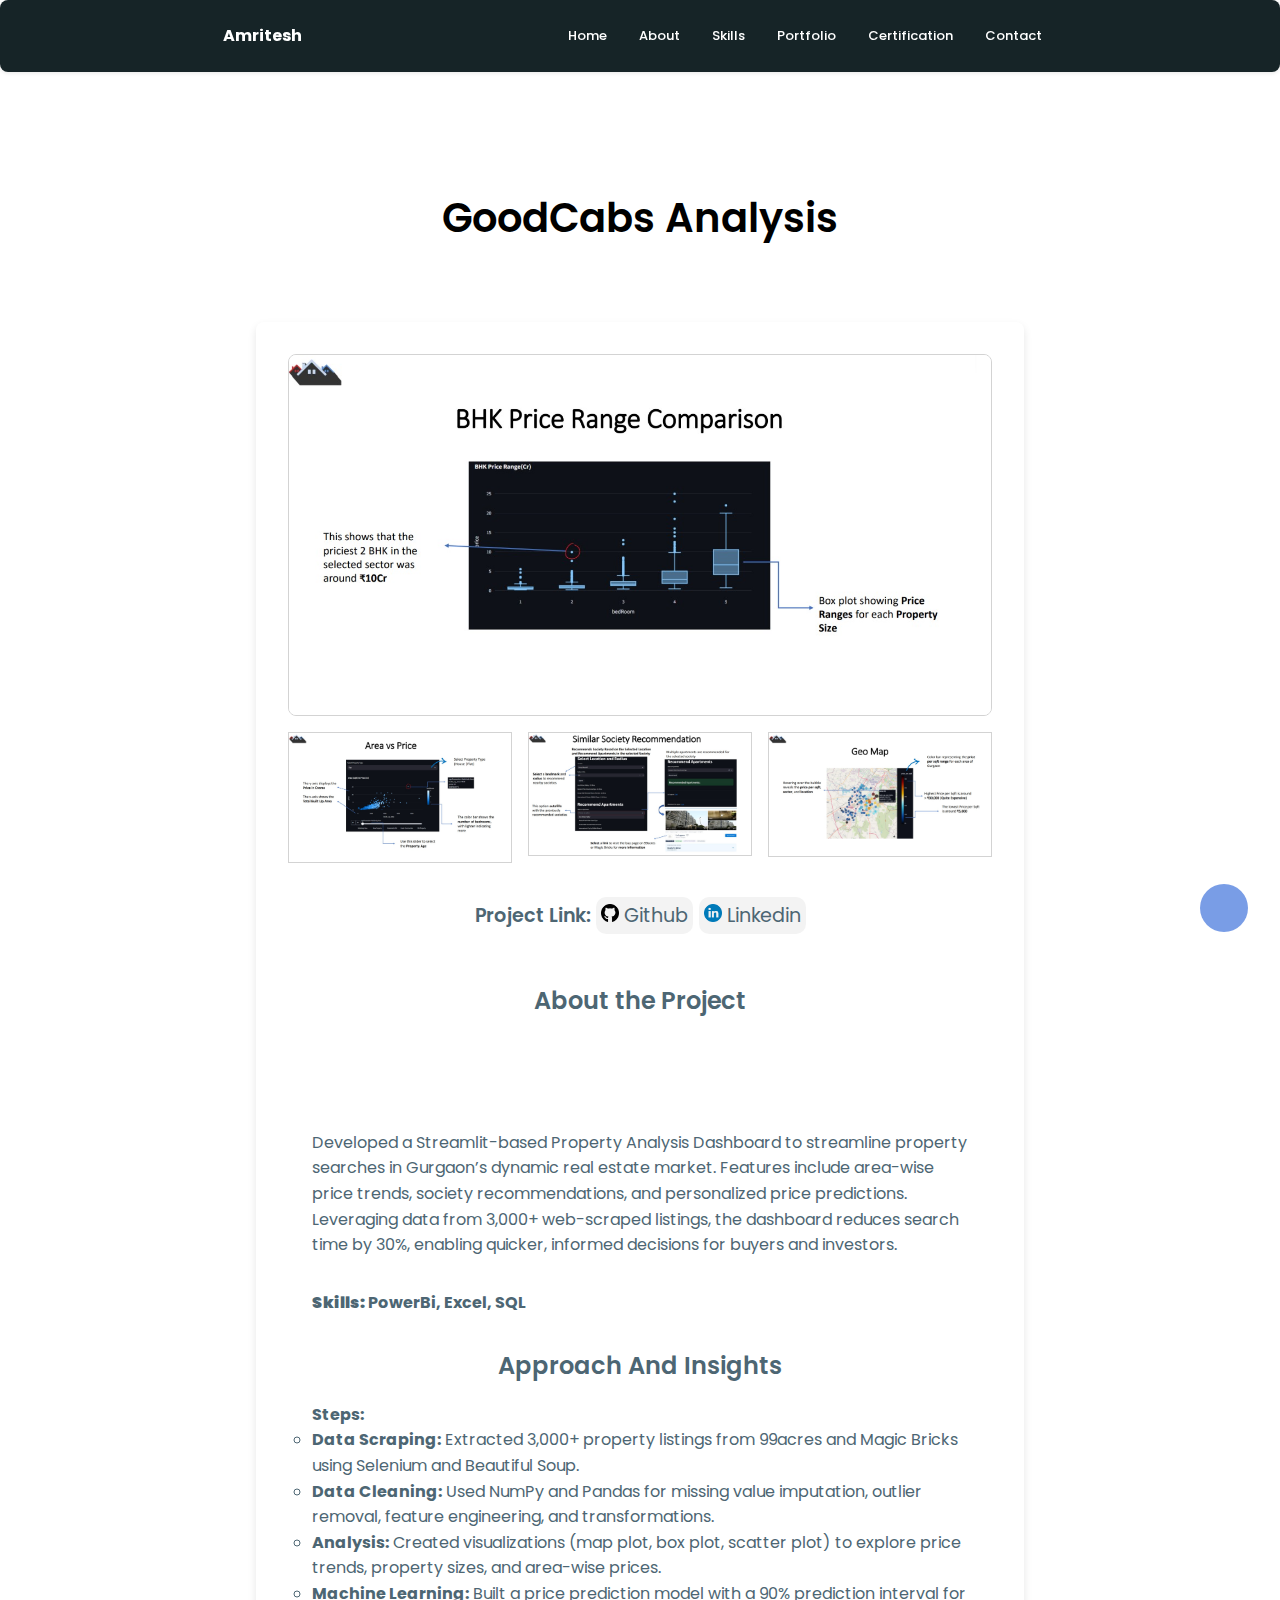
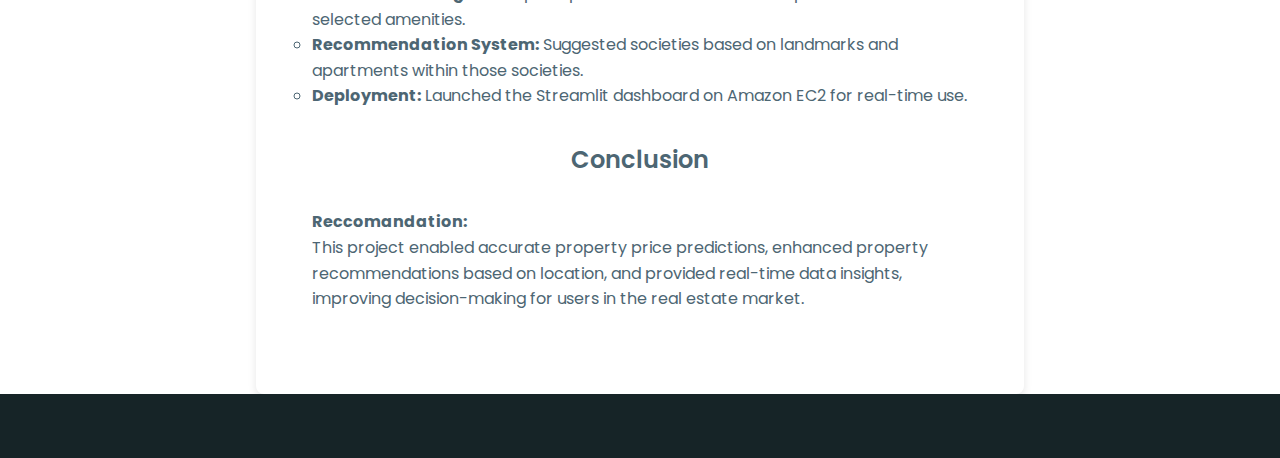
<file: pages/fourth_project-template.html>
<!DOCTYPE html>
<html lang="en">

<head>
    <meta charset="UTF-8">
    <meta name="viewport" content="width=device-width, initial-scale=1.0">
    <title>Dashboard Project</title>
    <link href="https://fonts.googleapis.com/css2?family=Poppins:wght@400;600&display=swap" rel="stylesheet">
    <link rel="stylesheet" href="../packages/css/styles.css">
    <link rel="stylesheet" href="../packages/css/project-details.css">
</head>

<body>
    <!-- HEADER -->

    <header class="header container" id="header">
        <nav class="nav">
            <a href="#" class="nav__logo">Amritesh</a>
            <div class="nav__menu" id="nav-menu">
                <ul class="nav__list grid">
                    <li class="nav__item">
                        <a href="../index.html" class="nav__link">
                            <i class="uil uil-estate nav__icon"></i>Home
                        </a>
                    </li>
                    <li class="nav__item">
                        <a href="../index.html" class="nav__link">
                            <i class="uil uil-user nav__icon"></i>About
                        </a>
                    </li>
                    <li class="nav__item">
                        <a href="../index.html" class="nav__link">
                            <i class="uil uil-file-alt nav__icon"></i>Skills
                        </a>
                    </li>
                    <li class="nav__item">
                        <a href="../index.html" class="nav__link">
                            <i class="uil uil-scenery nav__icon"></i>Portfolio
                        </a>
                    </li>
                    <li class="nav__item">
                        <a href="../index.html" class="nav__link">
                            <i class="uil uil-file-alt nav__icon"></i>Certification
                        </a>
                    </li>

                    <li class="nav__item">
                        <a href="../index.html" class="nav__link">
                            <i class="uil uil-message nav__icon"></i>Contact
                        </a>
                    </li>
                </ul>
                <i class="uil uil-times nav__close" id="nav-close"></i>
            </div>
            <div class="nav__btns">


                <i class="uil uil-moon change-theme" id="theme-button"></i>

                <div class="nav__toggle" id="nav-toggle">
                    <i class="uil uil-apps"></i>
                </div>
            </div>
        </nav>
    </header>







    <!--==================== HOME ====================-->

    <!-- HERO SECTION -->
    <section class="project__hero">
        <h1 class="project__title">GoodCabs Analysis</h1>
    </section>



    <!-- MAIN CONTENT -->
    <section class="project__containers container">
        <!-- IMAGE GALLERY -->
        <div class="project__gallery">
            <div class="project__image-main">
                <img src="../packages/images/project_4/main_image.jpg" alt="Main Dashboard Image" id="mainImage"
                    onclick="showPreview(this)">
            </div>
            <div class="project__image-grid">
                <img src="../packages/images/project_4/first_image.jpg" alt="Image 2" onclick="showPreview(this)">
                <img src="../packages/images/project_4/second_page.jpg" alt="Image 3" onclick="showPreview(this)">
                <img src="../packages/images/project_4/third_page.jpg" alt="Image 4" onclick="showPreview(this)">
            </div>
        </div>

        <!-- PROJECT INFORMATION -->
        <div class="project__info container">
            <div class="projectc_link">
                <h2>Project Link: </h2>
                <a href="#"><img class="images_link" src="../packages/images/project_1/image.png" alt=""> Github</a>
                <a href="#"><img class="images_link" src="../packages/images/project_1/image (1).png" alt="">
                    Linkedin</a>
            </div>

            <h2 class="section__title">About the Project</h2>

            <h3>Project Objective: </h3>
            <p>
                Developed a Streamlit-based Property Analysis Dashboard to streamline property searches in Gurgaon’s
                dynamic real estate market. Features include area-wise price trends, society recommendations, and
                personalized price predictions. Leveraging data from 3,000+ web-scraped listings, the dashboard reduces
                search time by 30%, enabling quicker, informed decisions for buyers and investors.
            </p>






            <div class="skills">
                <p><strong>Skills: </strong> PowerBi, Excel, SQL</p>
            </div>
            <div class="approach">
                <h2 class="section__title">Approach And Insights </h2>
                <p><strong>Steps: </strong></p>
                <ul>
                    <li><b>Data Scraping:</b> Extracted 3,000+ property listings from 99acres and Magic Bricks using
                        Selenium and Beautiful Soup.</li>
                    <li><b>Data Cleaning:</b> Used NumPy and Pandas for missing value imputation, outlier removal,
                        feature engineering, and transformations.</li>
                    <li><b>Analysis:</b> Created visualizations (map plot, box plot, scatter plot) to explore price
                        trends, property sizes, and area-wise prices.</li>
                    <li><b>Machine Learning:</b> Built a price prediction model with a 90% prediction interval for
                        selected amenities.</li>
                    <li><b>Recommendation System:</b> Suggested societies based on landmarks and apartments within those
                        societies.</li>
                    <li><b>Deployment:</b> Launched the Streamlit dashboard on Amazon EC2 for real-time use.</li>
                </ul>

            </div>
            <div class="Conclusion">
                <h2 class="section__title">Conclusion </h2>
                <p style="margin-top: 30px;"><strong> Reccomandation: </strong></p>
                <p>This project enabled accurate property price predictions, enhanced property recommendations based on
                    location, and provided real-time data insights, improving decision-making for users in the real
                    estate market.</p>
            </div>

            <!-- <h2 class="section__title" id="feature_title">Features</h2>
            <div class="features__grid">
                <div class="feature__card">
                    <div class="feature__icon">
                        <i class="fas fa-chart-line"></i>
                    </div>
                    <p class="feature">Real-time data visualization</p>
                </div>

                <div class="feature__card">
                    <div class="feature__icon">
                        <i class="fas fa-cogs"></i>
                    </div>
                    <p class="feature">Dynamic configuration options</p>
                </div>
                <div class="feature__card">
                    <div class="feature__icon">
                        <i class="fas fa-cogs"></i>
                    </div>
                    <p class="feature">Dynamic configuration options</p>
                </div>
            </div> -->





            <!-- 
            <h2 class="section__title" id="Technologies">Technologies Used</h2>
            <div class="tech__grid">
                <div class="tech__item">
                    <i class="fab fa-html5 tech__icon"></i>
                    <p>HTML5</p>
                </div>
                <div class="tech__item">
                    <i class="fab fa-css3 tech__icon"></i>
                    <p>CSS3</p>
                </div>
                <div class="tech__item">
                    <i class="fab fa-js tech__icon"></i>
                    <p>JavaScript</p>
                </div>
            </div> -->

        </div>
    </section>

    <!--==================== FOOTER ====================-->
    <footer class="footer">
        <div class="footer__bg">
            <div class="footer__container container grid">

            </div>

        </div>
    </footer>

    <!-- SCROLL UP BUTTON -->
    <div class="scrollup" id="scrollup">
        <i class="fas fa-arrow-up scrollup__icon"></i>
    </div>

    <script src="../packages/js/project_detail.js"></script>
</body>

</html>
</file>
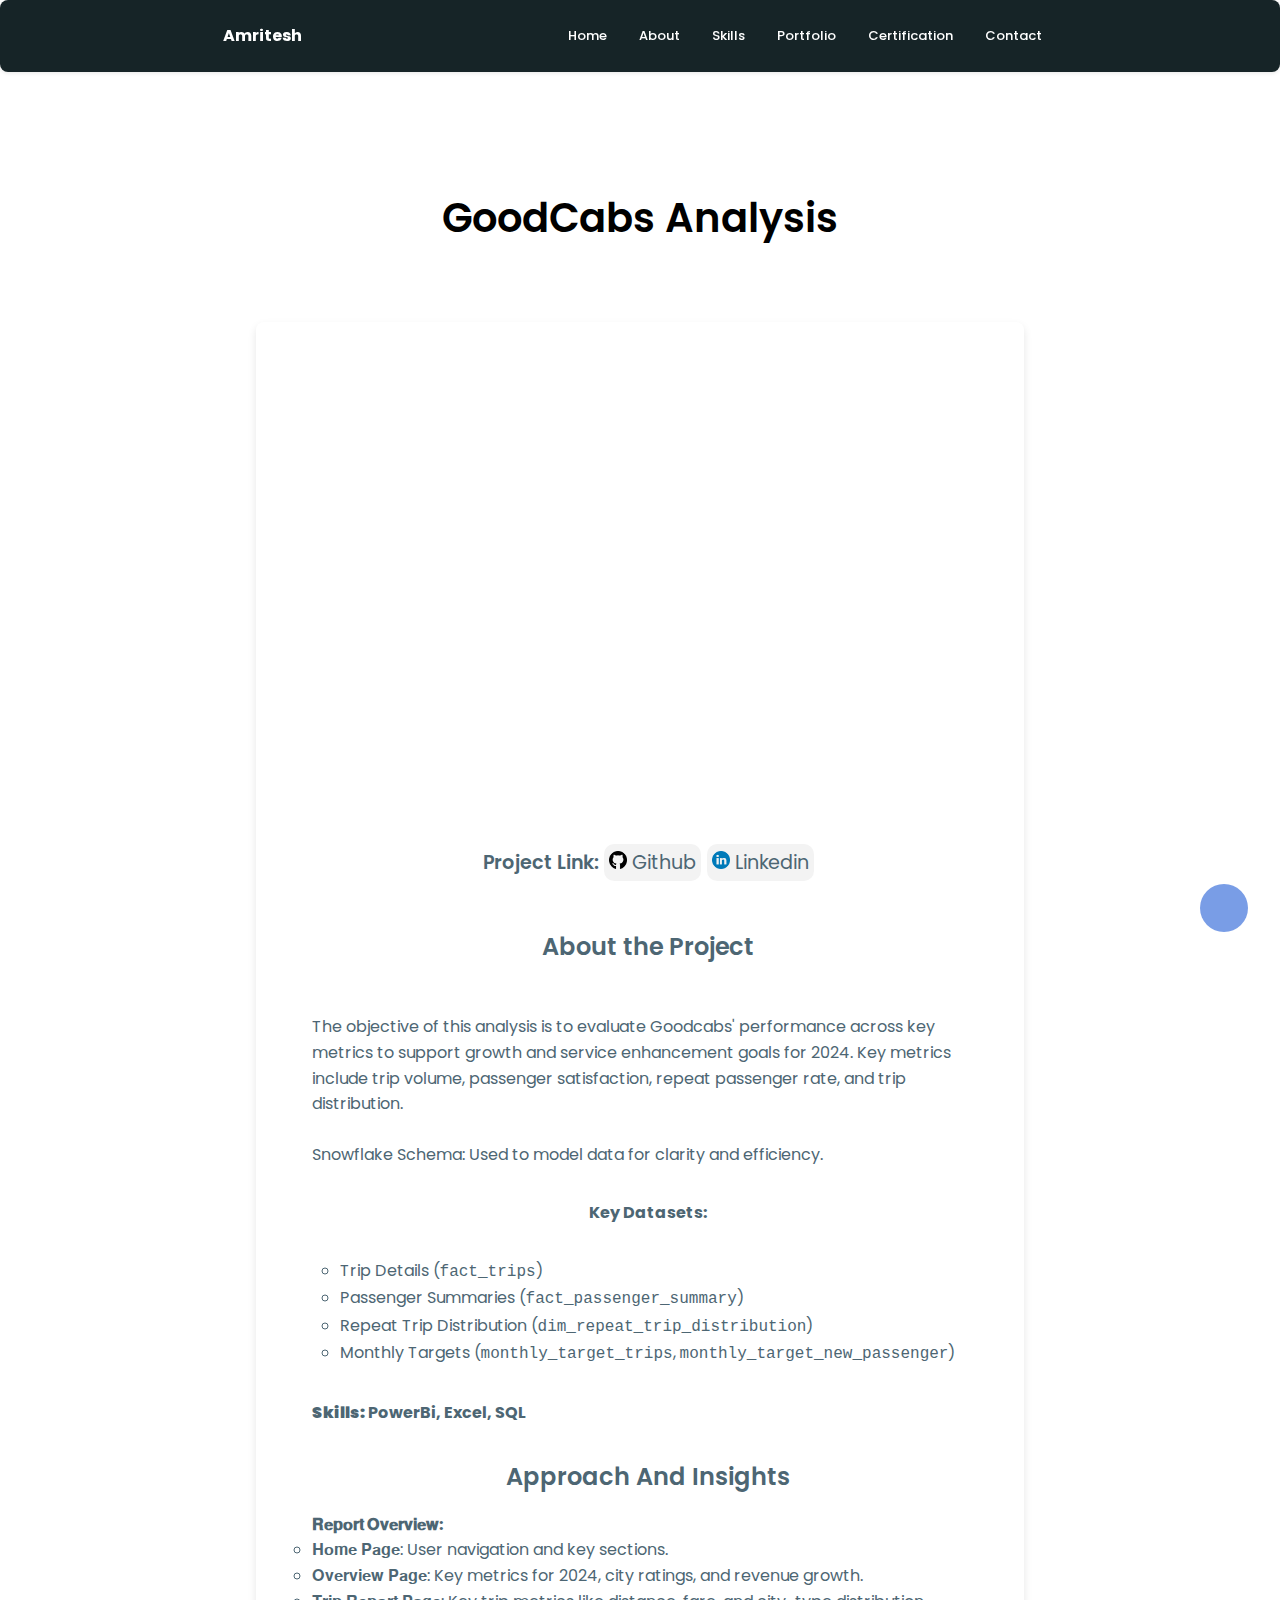
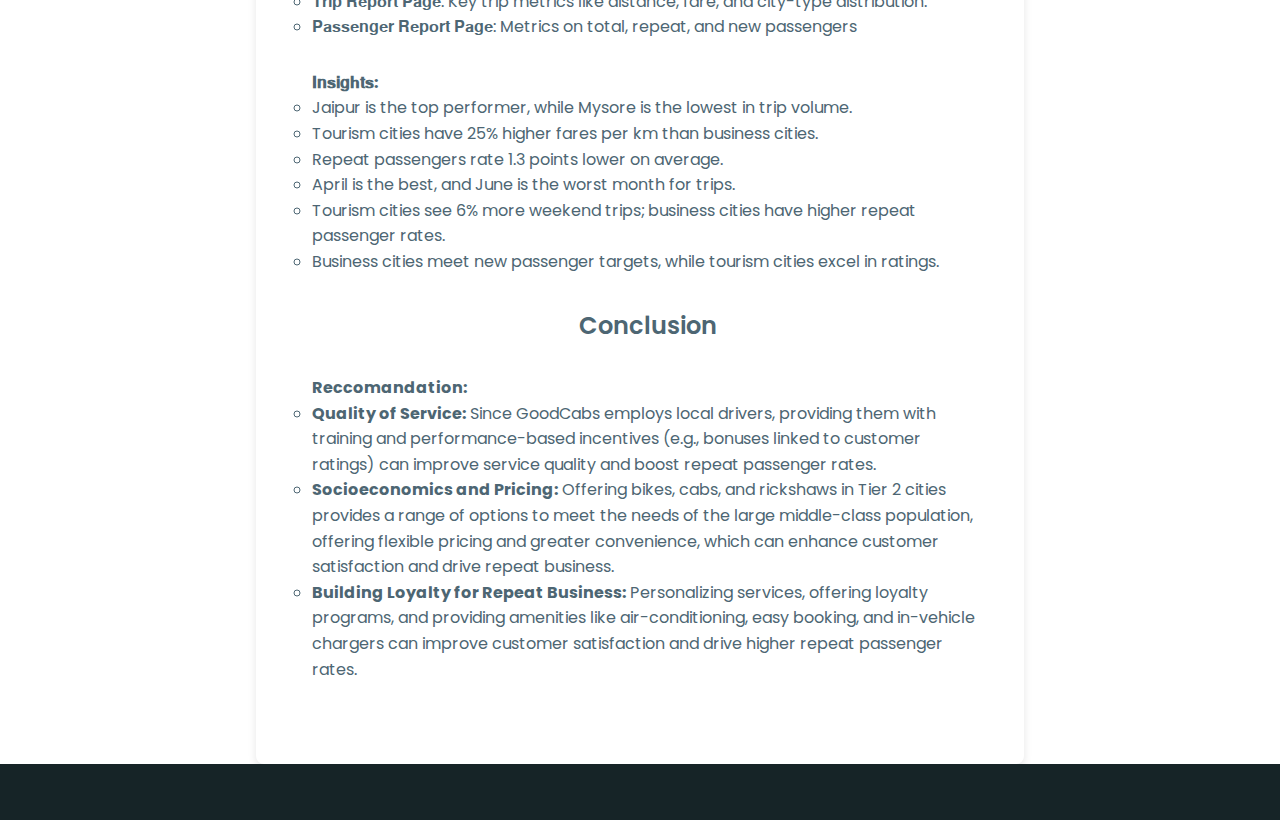
<file: pages/Good_Cabs.html>
<!DOCTYPE html>
<html lang="en">

<head>
    <meta charset="UTF-8">
    <meta name="viewport" content="width=device-width, initial-scale=1.0">
    <title>Dashboard Project</title>
    <link href="https://fonts.googleapis.com/css2?family=Poppins:wght@400;600&display=swap" rel="stylesheet">
    <link rel="stylesheet" href="../packages/css/styles.css">
    <link rel="stylesheet" href="../packages/css/project-details.css">
</head>

<body>
    <!-- HEADER -->

    <header class="header container" id="header">
        <nav class="nav">
            <a href="#" class="nav__logo">Amritesh</a>
            <div class="nav__menu" id="nav-menu">
                <ul class="nav__list grid">
                    <li class="nav__item">
                        <a href="../index.html" class="nav__link">
                            <i class="uil uil-estate nav__icon"></i>Home
                        </a>
                    </li>
                    <li class="nav__item">
                        <a href="../index.html" class="nav__link">
                            <i class="uil uil-user nav__icon"></i>About
                        </a>
                    </li>
                    <li class="nav__item">
                        <a href="../index.html" class="nav__link">
                            <i class="uil uil-file-alt nav__icon"></i>Skills
                        </a>
                    </li>
                    <li class="nav__item">
                        <a href="../index.html" class="nav__link">
                            <i class="uil uil-scenery nav__icon"></i>Portfolio
                        </a>
                    </li>
                    <li class="nav__item">
                        <a href="../index.html" class="nav__link">
                            <i class="uil uil-file-alt nav__icon"></i>Certification
                        </a>
                    </li>

                    <li class="nav__item">
                        <a href="../index.html" class="nav__link">
                            <i class="uil uil-message nav__icon"></i>Contact
                        </a>
                    </li>
                </ul>
                <i class="uil uil-times nav__close" id="nav-close"></i>
            </div>
            <div class="nav__btns">


                <i class="uil uil-moon change-theme" id="theme-button"></i>

                <div class="nav__toggle" id="nav-toggle">
                    <i class="uil uil-apps"></i>
                </div>
            </div>
        </nav>
    </header>







    <!--==================== HOME ====================-->

    <!-- HERO SECTION -->
    <section class="project__hero">
        <h1 class="project__title">GoodCabs Analysis</h1>
    </section>



    <!-- MAIN CONTENT -->
    <section class="project__containers container">
        <!-- IMAGE GALLERY -->
        <div class="project__gallery">
        <div class="project__gallery">
            <div class="project__image-main">
                <iframe title="Good_cab_analysis" width="720" height="480" src="https://app.powerbi.com/view?r=eyJrIjoiNjgwY2RkZGQtOGY4Ni00MDZkLTgzMzctNWQ2ZmEyNDM4MmZkIiwidCI6ImRmODY3OWNkLWE4MGUtNDVkOC05OWFjLWM4M2VkN2ZmOTVhMCJ9&pageName=ReportSection152489641e004e0b39e5", frameborder="0", frameborder="0" allowFullScreen="true"></iframe>
                          </div>            
        </div>

        <!-- PROJECT INFORMATION -->
        <div class="project__info container">
            <div class="projectc_link">
                <h2>Project Link: </h2>
                <a href="https://github.com/amriteshrai7810/GoodCabs-Analysis"><img class="images_link" src="../packages/images/project_1/image.png" alt=""> Github</a>
                <a href="https://www.linkedin.com/posts/amritesh-rai_good-cabs-analysis-activity-7282333947559100418-SCYK?utm_source=share&utm_medium=member_desktop"><img class="images_link" src="../packages/images/project_1/image (1).png" alt="">
                    Linkedin</a>
            </div>

            <h2 class="section__title">About the Project</h2>

            <!-- <h3>Project Objective: </h3> -->
            <p>
                The objective of this analysis is to evaluate Goodcabs' performance across key metrics to support growth
                and service enhancement goals for 2024. Key metrics include trip volume, passenger satisfaction, repeat
                passenger rate, and trip distribution. <br>
                <br>
                Snowflake Schema: Used to model data for clarity and efficiency.
            </p>
            <p><strong> Key Datasets:</strong></p>
            <ul>
                <li>Trip Details (<code>fact_trips</code>)</li>
                <li>Passenger Summaries (<code>fact_passenger_summary</code>)</li>
                <li>Repeat Trip Distribution (<code>dim_repeat_trip_distribution</code>)</li>
                <li>Monthly Targets (<code>monthly_target_trips</code>, <code>monthly_target_new_passenger</code>)</li>
            </ul>







            <div class="skills">
                <p><strong>Skills: </strong> PowerBi, Excel, SQL</p>
            </div>
            <div class="approach">
                <h2 class="section__title">Approach And Insights </h2>
                <p><strong> 𝐑𝐞𝐩𝐨𝐫𝐭 𝐎𝐯𝐞𝐫𝐯𝐢𝐞𝐰: </strong></p>
                <ul>
                    <li>𝐇𝐨𝐦𝐞 𝐏𝐚𝐠𝐞: User navigation and key sections. </li>
                    <li>𝐎𝐯𝐞𝐫𝐯𝐢𝐞𝐰 𝐏𝐚𝐠𝐞: Key metrics for 2024, city ratings, and revenue growth. </li>
                    <li>𝐓𝐫𝐢𝐩 𝐑𝐞𝐩𝐨𝐫𝐭 𝐏𝐚𝐠𝐞: Key trip metrics like distance, fare, and city-type
                        distribution.
                    </li>
                    <li>𝐏𝐚𝐬𝐬𝐞𝐧𝐠𝐞𝐫 𝐑𝐞𝐩𝐨𝐫𝐭 𝐏𝐚𝐠𝐞: Metrics on total, repeat, and new passengers

                    </li>
                </ul>
                <p style="margin-top: 30px;"><strong> 𝐈𝐧𝐬𝐢𝐠𝐡𝐭𝐬: </strong></p>
                <ul>
                    <li>Jaipur is the top performer, while Mysore is the lowest in trip volume.</li>
                    <li>Tourism cities have 25% higher fares per km than business cities.</li>
                    <li>Repeat passengers rate 1.3 points lower on average.</li>
                    <li>April is the best, and June is the worst month for trips.</li>
                    <li>Tourism cities see 6% more weekend trips; business cities have higher repeat passenger rates.</li>
                    <li>Business cities meet new passenger targets, while tourism cities excel in ratings.</li>
                  </ul>                  
            </div>
            <div class="Conclusion">
                <h2 class="section__title">Conclusion </h2>
                <p style="margin-top: 30px;"><strong> Reccomandation: </strong></p>
                <ul>
                  <li><strong>Quality of Service:</strong> Since GoodCabs employs local drivers, providing them with training and performance-based incentives (e.g., bonuses linked to customer ratings) can improve service quality and boost repeat passenger rates.</li>
                  <li><strong>Socioeconomics and Pricing:</strong> Offering bikes, cabs, and rickshaws in Tier 2 cities provides a range of options to meet the needs of the large middle-class population, offering flexible pricing and greater convenience, which can enhance customer satisfaction and drive repeat business.</li>
                  <li><strong>Building Loyalty for Repeat Business:</strong> Personalizing services, offering loyalty programs, and providing amenities like air-conditioning, easy booking, and in-vehicle chargers can improve customer satisfaction and drive higher repeat passenger rates.</li>
                </ul>
            </div>

            <!-- <h2 class="section__title" id="feature_title">Features</h2>
            <div class="features__grid">
                <div class="feature__card">
                    <div class="feature__icon">
                        <i class="fas fa-chart-line"></i>
                    </div>
                    <p class="feature">Real-time data visualization</p>
                </div>

                <div class="feature__card">
                    <div class="feature__icon">
                        <i class="fas fa-cogs"></i>
                    </div>
                    <p class="feature">Dynamic configuration options</p>
                </div>
                <div class="feature__card">
                    <div class="feature__icon">
                        <i class="fas fa-cogs"></i>
                    </div>
                    <p class="feature">Dynamic configuration options</p>
                </div>
            </div> -->





            <!-- 
            <h2 class="section__title" id="Technologies">Technologies Used</h2>
            <div class="tech__grid">
                <div class="tech__item">
                    <i class="fab fa-html5 tech__icon"></i>
                    <p>HTML5</p>
                </div>
                <div class="tech__item">
                    <i class="fab fa-css3 tech__icon"></i>
                    <p>CSS3</p>
                </div>
                <div class="tech__item">
                    <i class="fab fa-js tech__icon"></i>
                    <p>JavaScript</p>
                </div>
            </div> -->

        </div>
    </section>

    <!--==================== FOOTER ====================-->
    <footer class="footer">
        <div class="footer__bg">
            <div class="footer__container container grid">

            </div>

        </div>
    </footer>

    <!-- SCROLL UP BUTTON -->
    <div class="scrollup" id="scrollup">
        <i class="fas fa-arrow-up scrollup__icon"></i>
    </div>

    <script src="../packages/js/project_detail.js"></script>
</body>

</html>
</file>
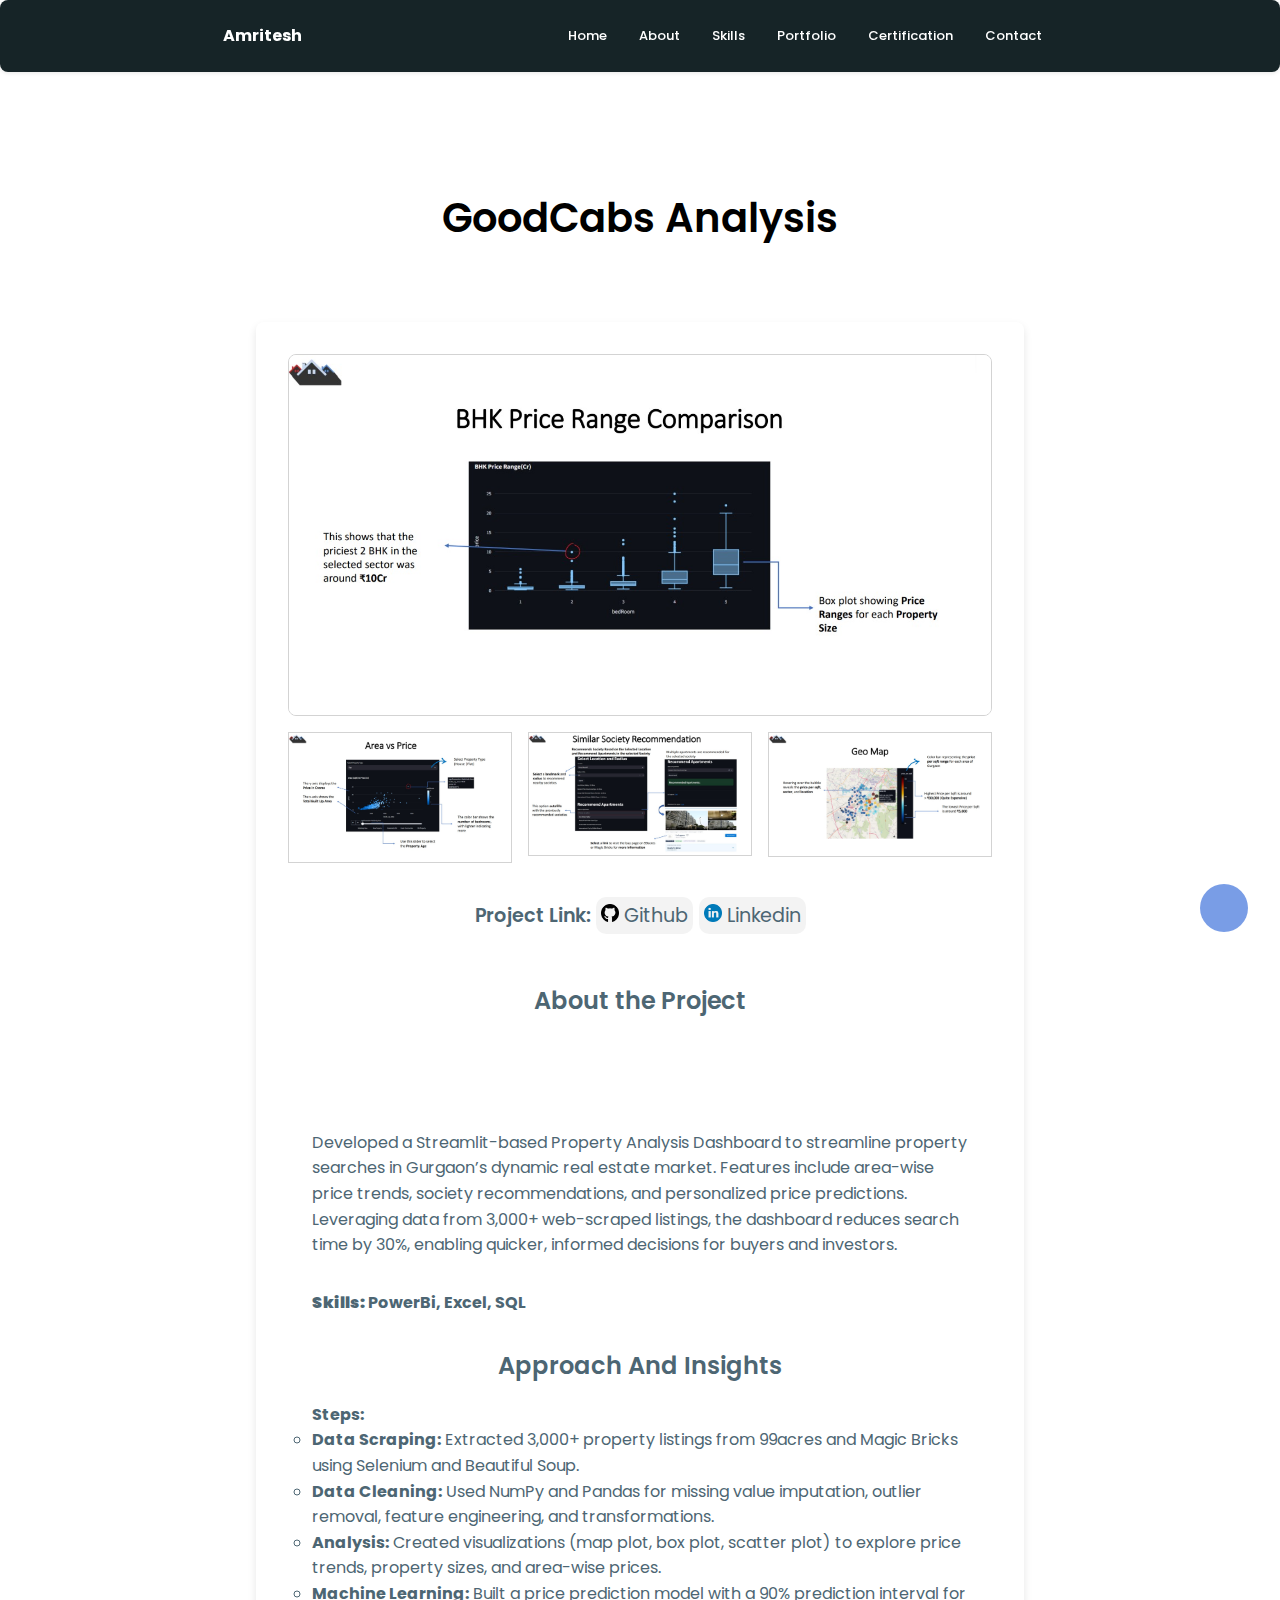
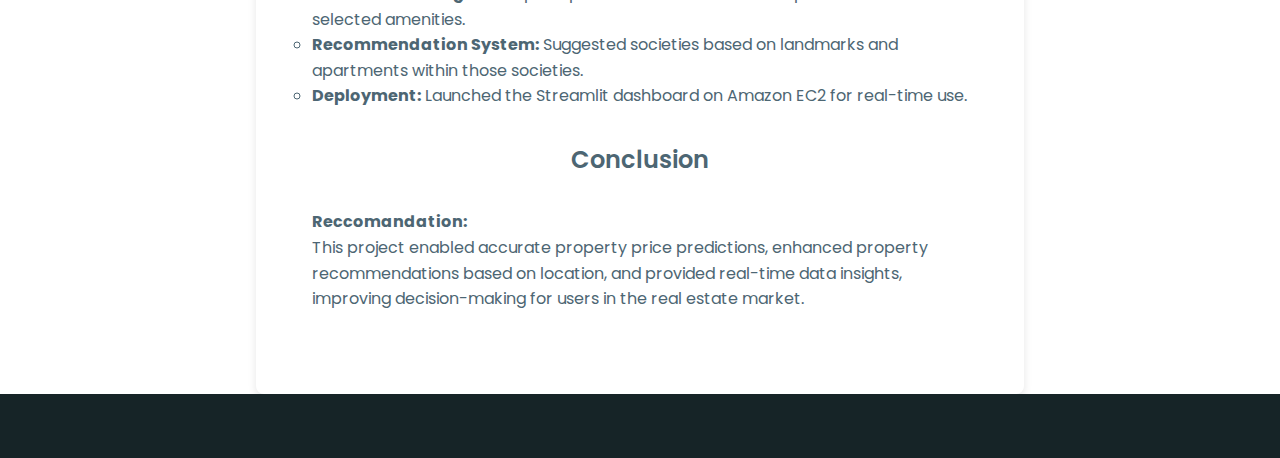
<file: pages/Gurgaon_Property_Analysis.html>
<!DOCTYPE html>
<html lang="en">

<head>
    <meta charset="UTF-8">
    <meta name="viewport" content="width=device-width, initial-scale=1.0">
    <title>Dashboard Project</title>
    <link href="https://fonts.googleapis.com/css2?family=Poppins:wght@400;600&display=swap" rel="stylesheet">
    <link rel="stylesheet" href="../packages/css/styles.css">
    <link rel="stylesheet" href="../packages/css/project-details.css">
</head>

<body>
    <!-- HEADER -->

    <header class="header container" id="header">
        <nav class="nav">
            <a href="#" class="nav__logo">Amritesh</a>
            <div class="nav__menu" id="nav-menu">
                <ul class="nav__list grid">
                    <li class="nav__item">
                        <a href="../index.html" class="nav__link">
                            <i class="uil uil-estate nav__icon"></i>Home
                        </a>
                    </li>
                    <li class="nav__item">
                        <a href="../index.html" class="nav__link">
                            <i class="uil uil-user nav__icon"></i>About
                        </a>
                    </li>
                    <li class="nav__item">
                        <a href="../index.html" class="nav__link">
                            <i class="uil uil-file-alt nav__icon"></i>Skills
                        </a>
                    </li>
                    <li class="nav__item">
                        <a href="../index.html" class="nav__link">
                            <i class="uil uil-scenery nav__icon"></i>Portfolio
                        </a>
                    </li>
                    <li class="nav__item">
                        <a href="../index.html" class="nav__link">
                            <i class="uil uil-file-alt nav__icon"></i>Certification
                        </a>
                    </li>

                    <li class="nav__item">
                        <a href="../index.html" class="nav__link">
                            <i class="uil uil-message nav__icon"></i>Contact
                        </a>
                    </li>
                </ul>
                <i class="uil uil-times nav__close" id="nav-close"></i>
            </div>
            <div class="nav__btns">


                <i class="uil uil-moon change-theme" id="theme-button"></i>

                <div class="nav__toggle" id="nav-toggle">
                    <i class="uil uil-apps"></i>
                </div>
            </div>
        </nav>
    </header>







    <!--==================== HOME ====================-->

    <!-- HERO SECTION -->
    <section class="project__hero">
        <h1 class="project__title">GoodCabs Analysis</h1>
    </section>



    <!-- MAIN CONTENT -->
    <section class="project__containers container">
        <!-- IMAGE GALLERY -->
        <div class="project__gallery">
            <div class="project__image-main">
                <img src="../packages/images/project_4/main_image.jpg" alt="Main Dashboard Image" id="mainImage"
                    onclick="showPreview(this)">
            </div>
            <div class="project__image-grid">
                <img src="../packages/images/project_4/first_image.jpg" alt="Image 2" onclick="showPreview(this)">
                <img src="../packages/images/project_4/second_page.jpg" alt="Image 3" onclick="showPreview(this)">
                <img src="../packages/images/project_4/third_page.jpg" alt="Image 4" onclick="showPreview(this)">
            </div>
        </div>

        <!-- PROJECT INFORMATION -->
        <div class="project__info container">
            <div class="projectc_link">
                <h2>Project Link: </h2>
                <a href="https://github.com/amriteshrai7810/Gurgaon-Real-Estate-Analysis"><img class="images_link" src="../packages/images/project_1/image.png" alt=""> Github</a>
                <a href="https://www.linkedin.com/feed/update/urn:li:activity:7283845944989597696/"><img class="images_link" src="../packages/images/project_1/image (1).png" alt="">
                    Linkedin</a>
            </div>

            <h2 class="section__title">About the Project</h2>

            <h3>Project Objective: </h3>
            <p>
                Developed a Streamlit-based Property Analysis Dashboard to streamline property searches in Gurgaon’s
                dynamic real estate market. Features include area-wise price trends, society recommendations, and
                personalized price predictions. Leveraging data from 3,000+ web-scraped listings, the dashboard reduces
                search time by 30%, enabling quicker, informed decisions for buyers and investors.
            </p>






            <div class="skills">
                <p><strong>Skills: </strong> PowerBi, Excel, SQL</p>
            </div>
            <div class="approach">
                <h2 class="section__title">Approach And Insights </h2>
                <p><strong>Steps: </strong></p>
                <ul>
                    <li><b>Data Scraping:</b> Extracted 3,000+ property listings from 99acres and Magic Bricks using
                        Selenium and Beautiful Soup.</li>
                    <li><b>Data Cleaning:</b> Used NumPy and Pandas for missing value imputation, outlier removal,
                        feature engineering, and transformations.</li>
                    <li><b>Analysis:</b> Created visualizations (map plot, box plot, scatter plot) to explore price
                        trends, property sizes, and area-wise prices.</li>
                    <li><b>Machine Learning:</b> Built a price prediction model with a 90% prediction interval for
                        selected amenities.</li>
                    <li><b>Recommendation System:</b> Suggested societies based on landmarks and apartments within those
                        societies.</li>
                    <li><b>Deployment:</b> Launched the Streamlit dashboard on Amazon EC2 for real-time use.</li>
                </ul>

            </div>
            <div class="Conclusion">
                <h2 class="section__title">Conclusion </h2>
                <p style="margin-top: 30px;"><strong> Reccomandation: </strong></p>
                <p>This project enabled accurate property price predictions, enhanced property recommendations based on
                    location, and provided real-time data insights, improving decision-making for users in the real
                    estate market.</p>
            </div>

            <!-- <h2 class="section__title" id="feature_title">Features</h2>
            <div class="features__grid">
                <div class="feature__card">
                    <div class="feature__icon">
                        <i class="fas fa-chart-line"></i>
                    </div>
                    <p class="feature">Real-time data visualization</p>
                </div>

                <div class="feature__card">
                    <div class="feature__icon">
                        <i class="fas fa-cogs"></i>
                    </div>
                    <p class="feature">Dynamic configuration options</p>
                </div>
                <div class="feature__card">
                    <div class="feature__icon">
                        <i class="fas fa-cogs"></i>
                    </div>
                    <p class="feature">Dynamic configuration options</p>
                </div>
            </div> -->





            <!-- 
            <h2 class="section__title" id="Technologies">Technologies Used</h2>
            <div class="tech__grid">
                <div class="tech__item">
                    <i class="fab fa-html5 tech__icon"></i>
                    <p>HTML5</p>
                </div>
                <div class="tech__item">
                    <i class="fab fa-css3 tech__icon"></i>
                    <p>CSS3</p>
                </div>
                <div class="tech__item">
                    <i class="fab fa-js tech__icon"></i>
                    <p>JavaScript</p>
                </div>
            </div> -->

        </div>
    </section>

    <!--==================== FOOTER ====================-->
    <footer class="footer">
        <div class="footer__bg">
            <div class="footer__container container grid">

            </div>

        </div>
    </footer>

    <!-- SCROLL UP BUTTON -->
    <div class="scrollup" id="scrollup">
        <i class="fas fa-arrow-up scrollup__icon"></i>
    </div>

    <script src="../packages/js/project_detail.js"></script>
</body>

</html>
</file>
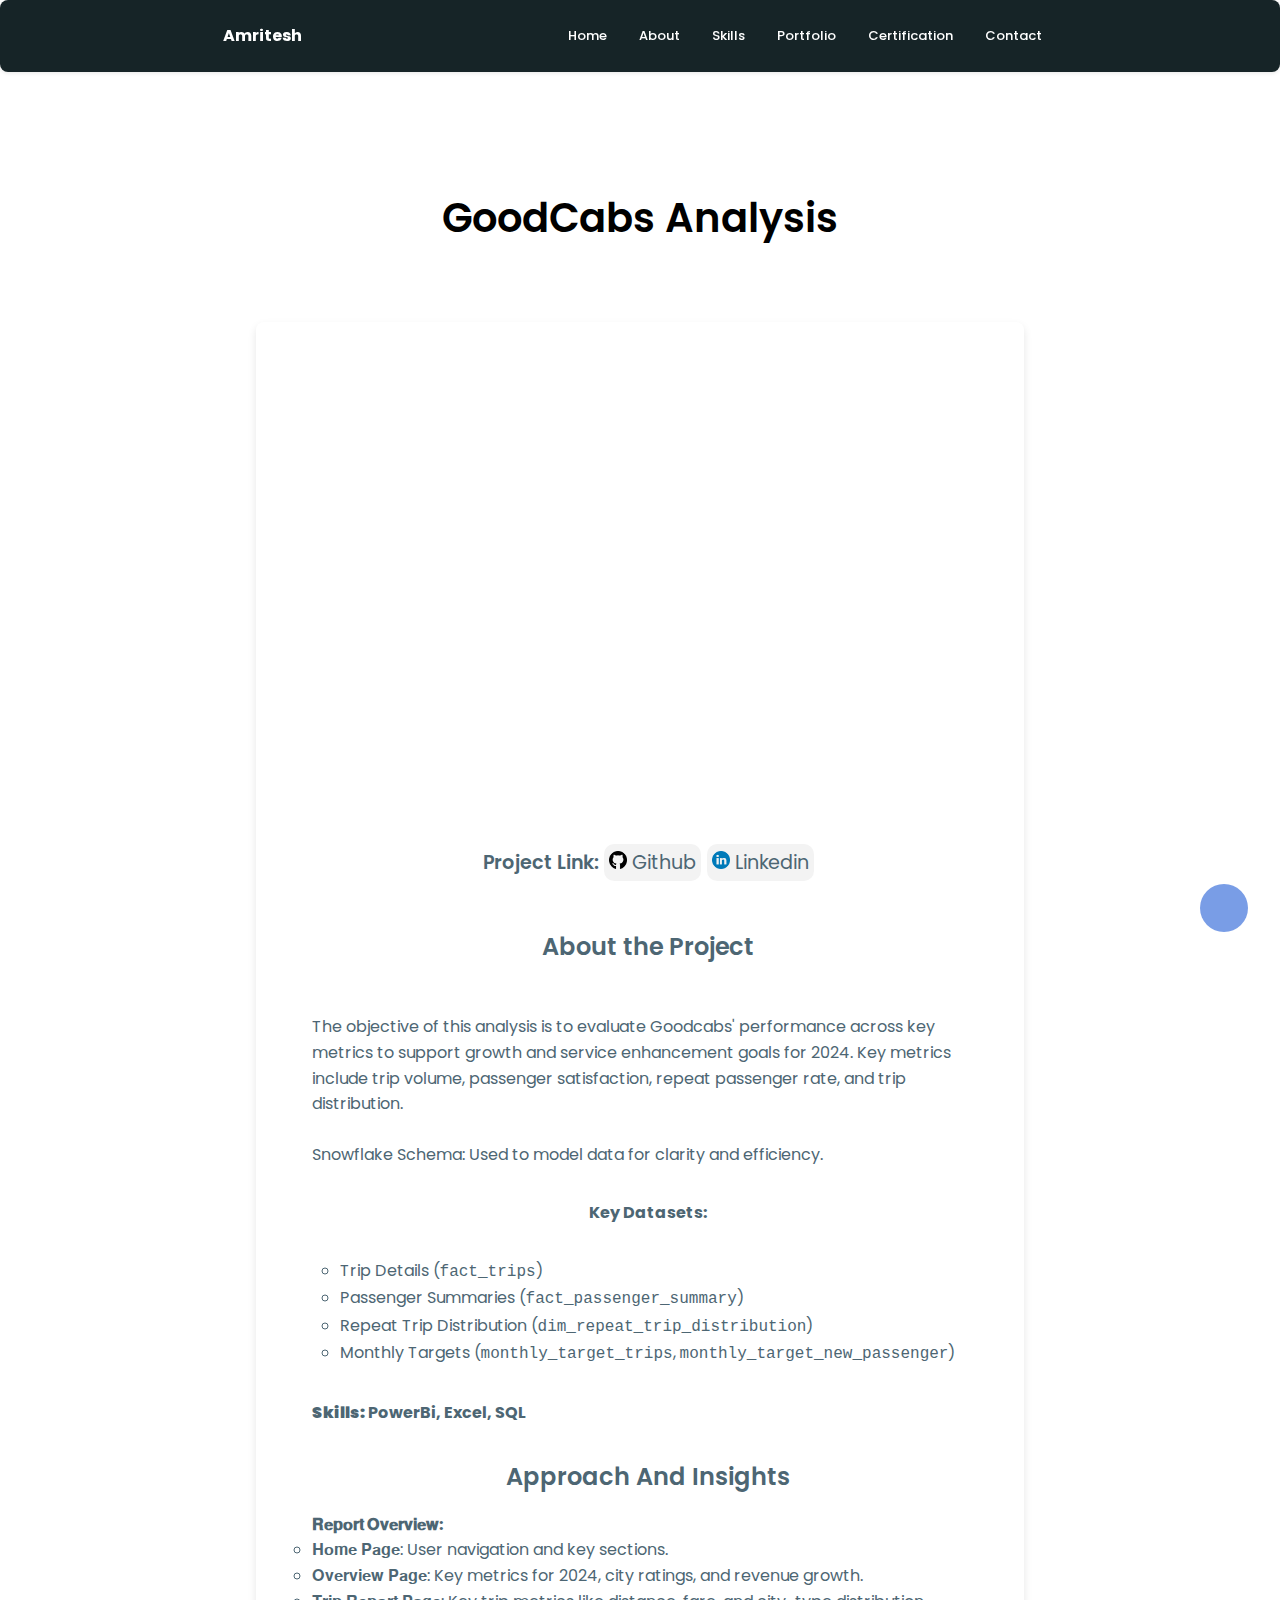
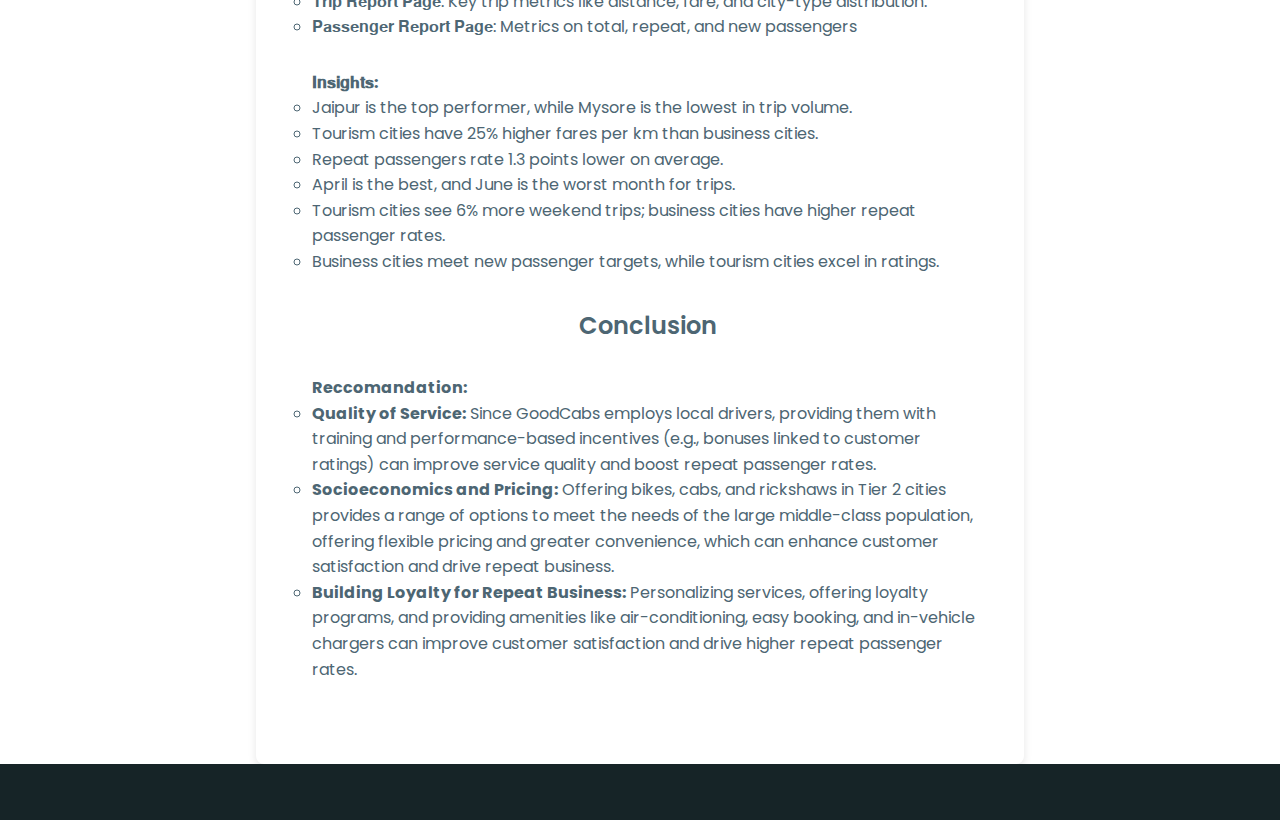
<file: pages/project-template.html>
<!DOCTYPE html>
<html lang="en">

<head>
    <meta charset="UTF-8">
    <meta name="viewport" content="width=device-width, initial-scale=1.0">
    <title>Dashboard Project</title>
    <link href="https://fonts.googleapis.com/css2?family=Poppins:wght@400;600&display=swap" rel="stylesheet">
    <link rel="stylesheet" href="../packages/css/styles.css">
    <link rel="stylesheet" href="../packages/css/project-details.css">
</head>

<body>
    <!-- HEADER -->

    <header class="header container" id="header">
        <nav class="nav">
            <a href="#" class="nav__logo">Amritesh</a>
            <div class="nav__menu" id="nav-menu">
                <ul class="nav__list grid">
                    <li class="nav__item">
                        <a href="../index.html" class="nav__link">
                            <i class="uil uil-estate nav__icon"></i>Home
                        </a>
                    </li>
                    <li class="nav__item">
                        <a href="../index.html" class="nav__link">
                            <i class="uil uil-user nav__icon"></i>About
                        </a>
                    </li>
                    <li class="nav__item">
                        <a href="../index.html" class="nav__link">
                            <i class="uil uil-file-alt nav__icon"></i>Skills
                        </a>
                    </li>
                    <li class="nav__item">
                        <a href="../index.html" class="nav__link">
                            <i class="uil uil-scenery nav__icon"></i>Portfolio
                        </a>
                    </li>
                    <li class="nav__item">
                        <a href="../index.html" class="nav__link">
                            <i class="uil uil-file-alt nav__icon"></i>Certification
                        </a>
                    </li>

                    <li class="nav__item">
                        <a href="../index.html" class="nav__link">
                            <i class="uil uil-message nav__icon"></i>Contact
                        </a>
                    </li>
                </ul>
                <i class="uil uil-times nav__close" id="nav-close"></i>
            </div>
            <div class="nav__btns">


                <i class="uil uil-moon change-theme" id="theme-button"></i>

                <div class="nav__toggle" id="nav-toggle">
                    <i class="uil uil-apps"></i>
                </div>
            </div>
        </nav>
    </header>







    <!--==================== HOME ====================-->

    <!-- HERO SECTION -->
    <section class="project__hero">
        <h1 class="project__title">GoodCabs Analysis</h1>
    </section>



    <!-- MAIN CONTENT -->
    <section class="project__containers container">
        <!-- IMAGE GALLERY -->
        <div class="project__gallery">
        <div class="project__gallery">
            <div class="project__image-main">
                <iframe title="Good_cab_analysis" width="720" height="480" src="https://app.powerbi.com/view?r=eyJrIjoiNjgwY2RkZGQtOGY4Ni00MDZkLTgzMzctNWQ2ZmEyNDM4MmZkIiwidCI6ImRmODY3OWNkLWE4MGUtNDVkOC05OWFjLWM4M2VkN2ZmOTVhMCJ9&pageName=ReportSection152489641e004e0b39e5", frameborder="0", frameborder="0" allowFullScreen="true"></iframe>
                          </div>            
        </div>

        <!-- PROJECT INFORMATION -->
        <div class="project__info container">
            <div class="projectc_link">
                <h2>Project Link: </h2>
                <a href="https://github.com/amriteshrai7810/GoodCabs-Analysis"><img class="images_link" src="../packages/images/project_1/image.png" alt=""> Github</a>
                <a href="https://www.linkedin.com/posts/amritesh-rai_good-cabs-analysis-activity-7282333947559100418-SCYK?utm_source=share&utm_medium=member_desktop"><img class="images_link" src="../packages/images/project_1/image (1).png" alt="">
                    Linkedin</a>
            </div>

            <h2 class="section__title">About the Project</h2>

            <!-- <h3>Project Objective: </h3> -->
            <p>
                The objective of this analysis is to evaluate Goodcabs' performance across key metrics to support growth
                and service enhancement goals for 2024. Key metrics include trip volume, passenger satisfaction, repeat
                passenger rate, and trip distribution. <br>
                <br>
                Snowflake Schema: Used to model data for clarity and efficiency.
            </p>
            <p><strong> Key Datasets:</strong></p>
            <ul>
                <li>Trip Details (<code>fact_trips</code>)</li>
                <li>Passenger Summaries (<code>fact_passenger_summary</code>)</li>
                <li>Repeat Trip Distribution (<code>dim_repeat_trip_distribution</code>)</li>
                <li>Monthly Targets (<code>monthly_target_trips</code>, <code>monthly_target_new_passenger</code>)</li>
            </ul>







            <div class="skills">
                <p><strong>Skills: </strong> PowerBi, Excel, SQL</p>
            </div>
            <div class="approach">
                <h2 class="section__title">Approach And Insights </h2>
                <p><strong> 𝐑𝐞𝐩𝐨𝐫𝐭 𝐎𝐯𝐞𝐫𝐯𝐢𝐞𝐰: </strong></p>
                <ul>
                    <li>𝐇𝐨𝐦𝐞 𝐏𝐚𝐠𝐞: User navigation and key sections. </li>
                    <li>𝐎𝐯𝐞𝐫𝐯𝐢𝐞𝐰 𝐏𝐚𝐠𝐞: Key metrics for 2024, city ratings, and revenue growth. </li>
                    <li>𝐓𝐫𝐢𝐩 𝐑𝐞𝐩𝐨𝐫𝐭 𝐏𝐚𝐠𝐞: Key trip metrics like distance, fare, and city-type
                        distribution.
                    </li>
                    <li>𝐏𝐚𝐬𝐬𝐞𝐧𝐠𝐞𝐫 𝐑𝐞𝐩𝐨𝐫𝐭 𝐏𝐚𝐠𝐞: Metrics on total, repeat, and new passengers

                    </li>
                </ul>
                <p style="margin-top: 30px;"><strong> 𝐈𝐧𝐬𝐢𝐠𝐡𝐭𝐬: </strong></p>
                <ul>
                    <li>Jaipur is the top performer, while Mysore is the lowest in trip volume.</li>
                    <li>Tourism cities have 25% higher fares per km than business cities.</li>
                    <li>Repeat passengers rate 1.3 points lower on average.</li>
                    <li>April is the best, and June is the worst month for trips.</li>
                    <li>Tourism cities see 6% more weekend trips; business cities have higher repeat passenger rates.</li>
                    <li>Business cities meet new passenger targets, while tourism cities excel in ratings.</li>
                  </ul>                  
            </div>
            <div class="Conclusion">
                <h2 class="section__title">Conclusion </h2>
                <p style="margin-top: 30px;"><strong> Reccomandation: </strong></p>
                <ul>
                  <li><strong>Quality of Service:</strong> Since GoodCabs employs local drivers, providing them with training and performance-based incentives (e.g., bonuses linked to customer ratings) can improve service quality and boost repeat passenger rates.</li>
                  <li><strong>Socioeconomics and Pricing:</strong> Offering bikes, cabs, and rickshaws in Tier 2 cities provides a range of options to meet the needs of the large middle-class population, offering flexible pricing and greater convenience, which can enhance customer satisfaction and drive repeat business.</li>
                  <li><strong>Building Loyalty for Repeat Business:</strong> Personalizing services, offering loyalty programs, and providing amenities like air-conditioning, easy booking, and in-vehicle chargers can improve customer satisfaction and drive higher repeat passenger rates.</li>
                </ul>
            </div>

            <!-- <h2 class="section__title" id="feature_title">Features</h2>
            <div class="features__grid">
                <div class="feature__card">
                    <div class="feature__icon">
                        <i class="fas fa-chart-line"></i>
                    </div>
                    <p class="feature">Real-time data visualization</p>
                </div>

                <div class="feature__card">
                    <div class="feature__icon">
                        <i class="fas fa-cogs"></i>
                    </div>
                    <p class="feature">Dynamic configuration options</p>
                </div>
                <div class="feature__card">
                    <div class="feature__icon">
                        <i class="fas fa-cogs"></i>
                    </div>
                    <p class="feature">Dynamic configuration options</p>
                </div>
            </div> -->





            <!-- 
            <h2 class="section__title" id="Technologies">Technologies Used</h2>
            <div class="tech__grid">
                <div class="tech__item">
                    <i class="fab fa-html5 tech__icon"></i>
                    <p>HTML5</p>
                </div>
                <div class="tech__item">
                    <i class="fab fa-css3 tech__icon"></i>
                    <p>CSS3</p>
                </div>
                <div class="tech__item">
                    <i class="fab fa-js tech__icon"></i>
                    <p>JavaScript</p>
                </div>
            </div> -->

        </div>
    </section>

    <!--==================== FOOTER ====================-->
    <footer class="footer">
        <div class="footer__bg">
            <div class="footer__container container grid">

            </div>

        </div>
    </footer>

    <!-- SCROLL UP BUTTON -->
    <div class="scrollup" id="scrollup">
        <i class="fas fa-arrow-up scrollup__icon"></i>
    </div>

    <script src="../packages/js/project_detail.js"></script>
</body>

</html>
</file>
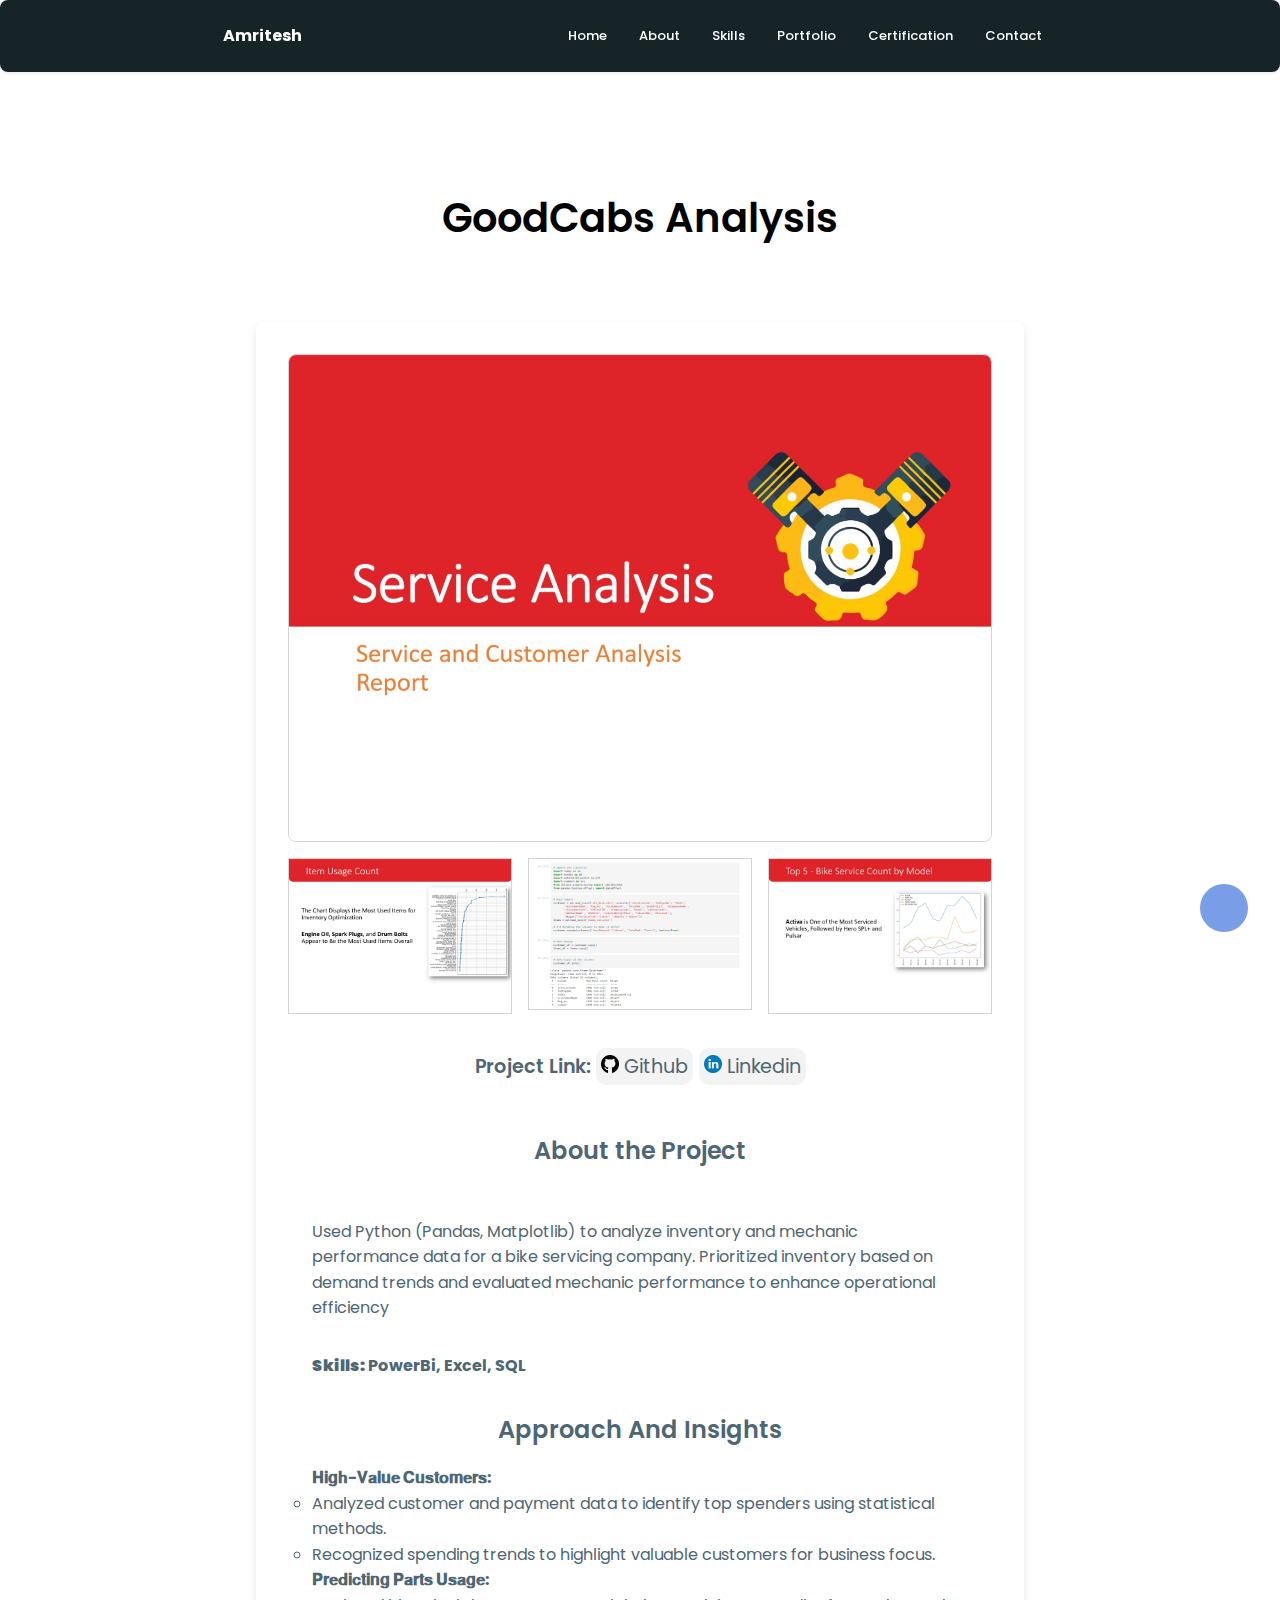
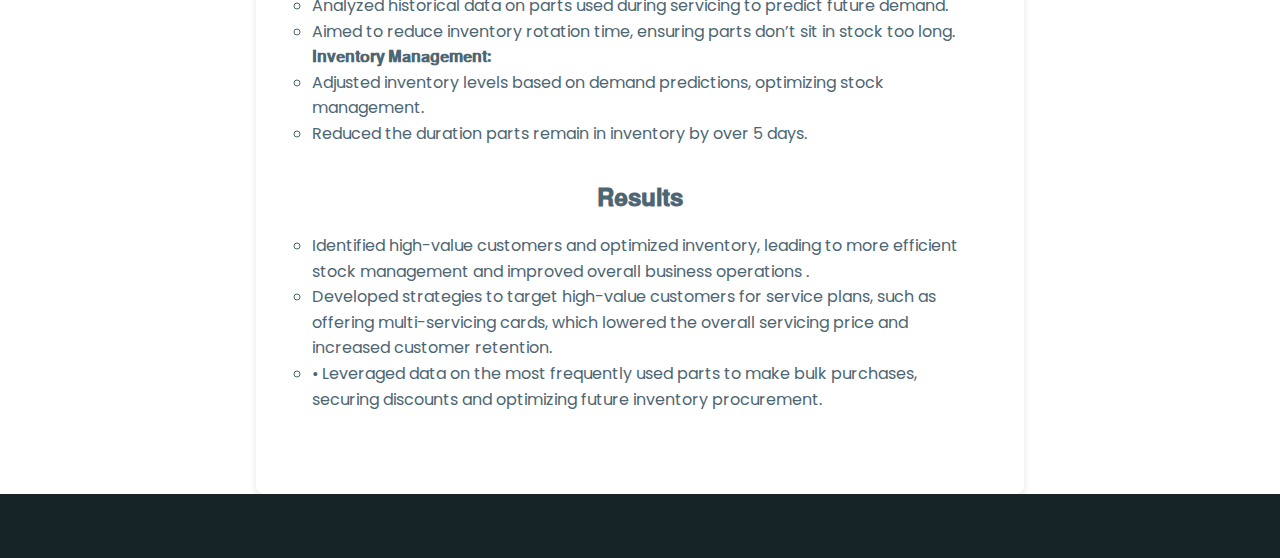
<file: pages/second_project-template.html>
<!DOCTYPE html>
<html lang="en">

<head>
    <meta charset="UTF-8">
    <meta name="viewport" content="width=device-width, initial-scale=1.0">
    <title>Dashboard Project</title>
    <link href="https://fonts.googleapis.com/css2?family=Poppins:wght@400;600&display=swap" rel="stylesheet">
    <link rel="stylesheet" href="../packages/css/styles.css">
    <link rel="stylesheet" href="../packages/css/project-details.css">
</head>

<body>
    <!-- HEADER -->

    <header class="header container" id="header">
        <nav class="nav">
            <a href="#" class="nav__logo">Amritesh</a>
            <div class="nav__menu" id="nav-menu">
                <ul class="nav__list grid">
                    <li class="nav__item">
                        <a href="../index.html" class="nav__link">
                            <i class="uil uil-estate nav__icon"></i>Home
                        </a>
                    </li>
                    <li class="nav__item">
                        <a href="../index.html" class="nav__link">
                            <i class="uil uil-user nav__icon"></i>About
                        </a>
                    </li>
                    <li class="nav__item">
                        <a href="../index.html" class="nav__link">
                            <i class="uil uil-file-alt nav__icon"></i>Skills
                        </a>
                    </li>
                    <li class="nav__item">
                        <a href="../index.html" class="nav__link">
                            <i class="uil uil-scenery nav__icon"></i>Portfolio
                        </a>
                    </li>
                    <li class="nav__item">
                        <a href="../index.html" class="nav__link">
                            <i class="uil uil-file-alt nav__icon"></i>Certification
                        </a>
                    </li>

                    <li class="nav__item">
                        <a href="../index.html" class="nav__link">
                            <i class="uil uil-message nav__icon"></i>Contact
                        </a>
                    </li>
                </ul>
                <i class="uil uil-times nav__close" id="nav-close"></i>
            </div>
            <div class="nav__btns">


                <i class="uil uil-moon change-theme" id="theme-button"></i>

                <div class="nav__toggle" id="nav-toggle">
                    <i class="uil uil-apps"></i>
                </div>
            </div>
        </nav>
    </header>







    <!--==================== HOME ====================-->

    <!-- HERO SECTION -->
    <section class="project__hero">
        <h1 class="project__title">GoodCabs Analysis</h1>
    </section>



    <!-- MAIN CONTENT -->
    <section class="project__containers container">
        <!-- IMAGE GALLERY -->
        <div class="project__gallery">
            <div class="project__image-main">
                <img src="../packages/images/project_2/main_page.jpg" alt="Main Dashboard Image" id="mainImage"
                    onclick="showPreview(this)">
            </div>
            <div class="project__image-grid">
                <img src="../packages/images/project_2/Front_page.jpg" alt="Image 2" onclick="showPreview(this)">
                <img src="../packages/images/project_2/second_page.jpg" alt="Image 3" onclick="showPreview(this)">
                <img src="../packages/images/project_2/third_page.jpg" alt="Image 4" onclick="showPreview(this)">
            </div>
        </div>

        <!-- PROJECT INFORMATION -->
        <div class="project__info container">
            <div class="projectc_link">
                <h2>Project Link: </h2>
                <a href="https://github.com/amriteshrai7810"><img class="images_link"
                        src="../packages/images/project_1/image.png" alt=""> Github</a>
                <a href="https://www.linkedin.com/in/amritesh-rai/"><img class="images_link"
                        src="../packages/images/project_1/image (1).png" alt="">
                    Linkedin</a>
            </div>

            <h2 class="section__title">About the Project</h2>

            <!-- <h3>Project Objective: </h3> -->
            <p>
                Used Python (Pandas, Matplotlib) to analyze inventory and mechanic performance data for a bike servicing
                company. Prioritized inventory based on demand trends and evaluated mechanic performance to enhance
                operational efficiency<br>
                <!-- <br>
                Snowflake Schema: Used to model data for clarity and efficiency. -->
            </p>
            <!-- <p><strong> Key Datasets:</strong></p>
            <ul>
                <li>Trip Details (<code>fact_trips</code>)</li>
                <li>Passenger Summaries (<code>fact_passenger_summary</code>)</li>
                <li>Repeat Trip Distribution (<code>dim_repeat_trip_distribution</code>)</li>
                <li>Monthly Targets (<code>monthly_target_trips</code>, <code>monthly_target_new_passenger</code>)</li>
            </ul> -->







            <div class="skills">
                <p><strong>Skills: </strong> PowerBi, Excel, SQL</p>
            </div>
            <div class="approach">
                <h2 class="section__title">Approach And Insights </h2>
                <!-- <p><strong> 𝐑𝐞𝐩𝐨𝐫𝐭 𝐎𝐯𝐞𝐫𝐯𝐢𝐞𝐰: </strong></p> -->
                <ul>
                    <p><b>𝐇𝐢𝐠𝐡-𝐕𝐚𝐥𝐮𝐞 𝐂𝐮𝐬𝐭𝐨𝐦𝐞𝐫𝐬:</b></p>
                    <li>Analyzed customer and payment data to identify top spenders using statistical methods.</li>
                    <li>Recognized spending trends to highlight valuable customers for business focus.</li>
                </ul>
                
                <ul>
                    <p><b>𝐏𝐫𝐞𝐝𝐢𝐜𝐭𝐢𝐧𝐠 𝐏𝐚𝐫𝐭𝐬 𝐔𝐬𝐚𝐠𝐞:</b></p>
                    <li>Analyzed historical data on parts used during servicing to predict future demand.</li>
                    <li>Aimed to reduce inventory rotation time, ensuring parts don’t sit in stock too long.</li>
                </ul>
                
                <ul>
                    <p><b>𝐈𝐧𝐯𝐞𝐧𝐭𝐨𝐫𝐲 𝐌𝐚𝐧𝐚𝐠𝐞𝐦𝐞𝐧𝐭:</b></p>
                    <li>Adjusted inventory levels based on demand predictions, optimizing stock management.</li>
                    <li>Reduced the duration parts remain in inventory by over 5 days.</li>
                </ul>
            </div>
            <div class="Conclusion">
                <h2 class="section__title">𝐑𝐞𝐬𝐮𝐥𝐭𝐬 </h2>
                <ul>
                    <li> Identified high-value customers and optimized inventory, leading to more efficient stock management and improved overall business operations .</li>
                    <li>Developed strategies to target high-value customers for service plans, such as offering multi-servicing cards, which lowered the overall servicing price and increased customer retention.
                    </li>
                    <li>• Leveraged data on the most frequently used parts to make bulk purchases, securing discounts and optimizing future inventory procurement.</li>
                </ul>
            </div>

            <!-- <h2 class="section__title" id="feature_title">Features</h2>
            <div class="features__grid">
                <div class="feature__card">
                    <div class="feature__icon">
                        <i class="fas fa-chart-line"></i>
                    </div>
                    <p class="feature">Real-time data visualization</p>
                </div>

                <div class="feature__card">
                    <div class="feature__icon">
                        <i class="fas fa-cogs"></i>
                    </div>
                    <p class="feature">Dynamic configuration options</p>
                </div>
                <div class="feature__card">
                    <div class="feature__icon">
                        <i class="fas fa-cogs"></i>
                    </div>
                    <p class="feature">Dynamic configuration options</p>
                </div>
            </div> -->





            <!-- 
            <h2 class="section__title" id="Technologies">Technologies Used</h2>
            <div class="tech__grid">
                <div class="tech__item">
                    <i class="fab fa-html5 tech__icon"></i>
                    <p>HTML5</p>
                </div>
                <div class="tech__item">
                    <i class="fab fa-css3 tech__icon"></i>
                    <p>CSS3</p>
                </div>
                <div class="tech__item">
                    <i class="fab fa-js tech__icon"></i>
                    <p>JavaScript</p>
                </div>
            </div> -->

        </div>
    </section>

    <!--==================== FOOTER ====================-->
    <footer class="footer">
        <div class="footer__bg">
            <div class="footer__container container grid">

            </div>

        </div>
    </footer>

    <!-- SCROLL UP BUTTON -->
    <div class="scrollup" id="scrollup">
        <i class="fas fa-arrow-up scrollup__icon"></i>
    </div>

    <script src="../packages/js/project_detail.js"></script>
</body>

</html>
</file>
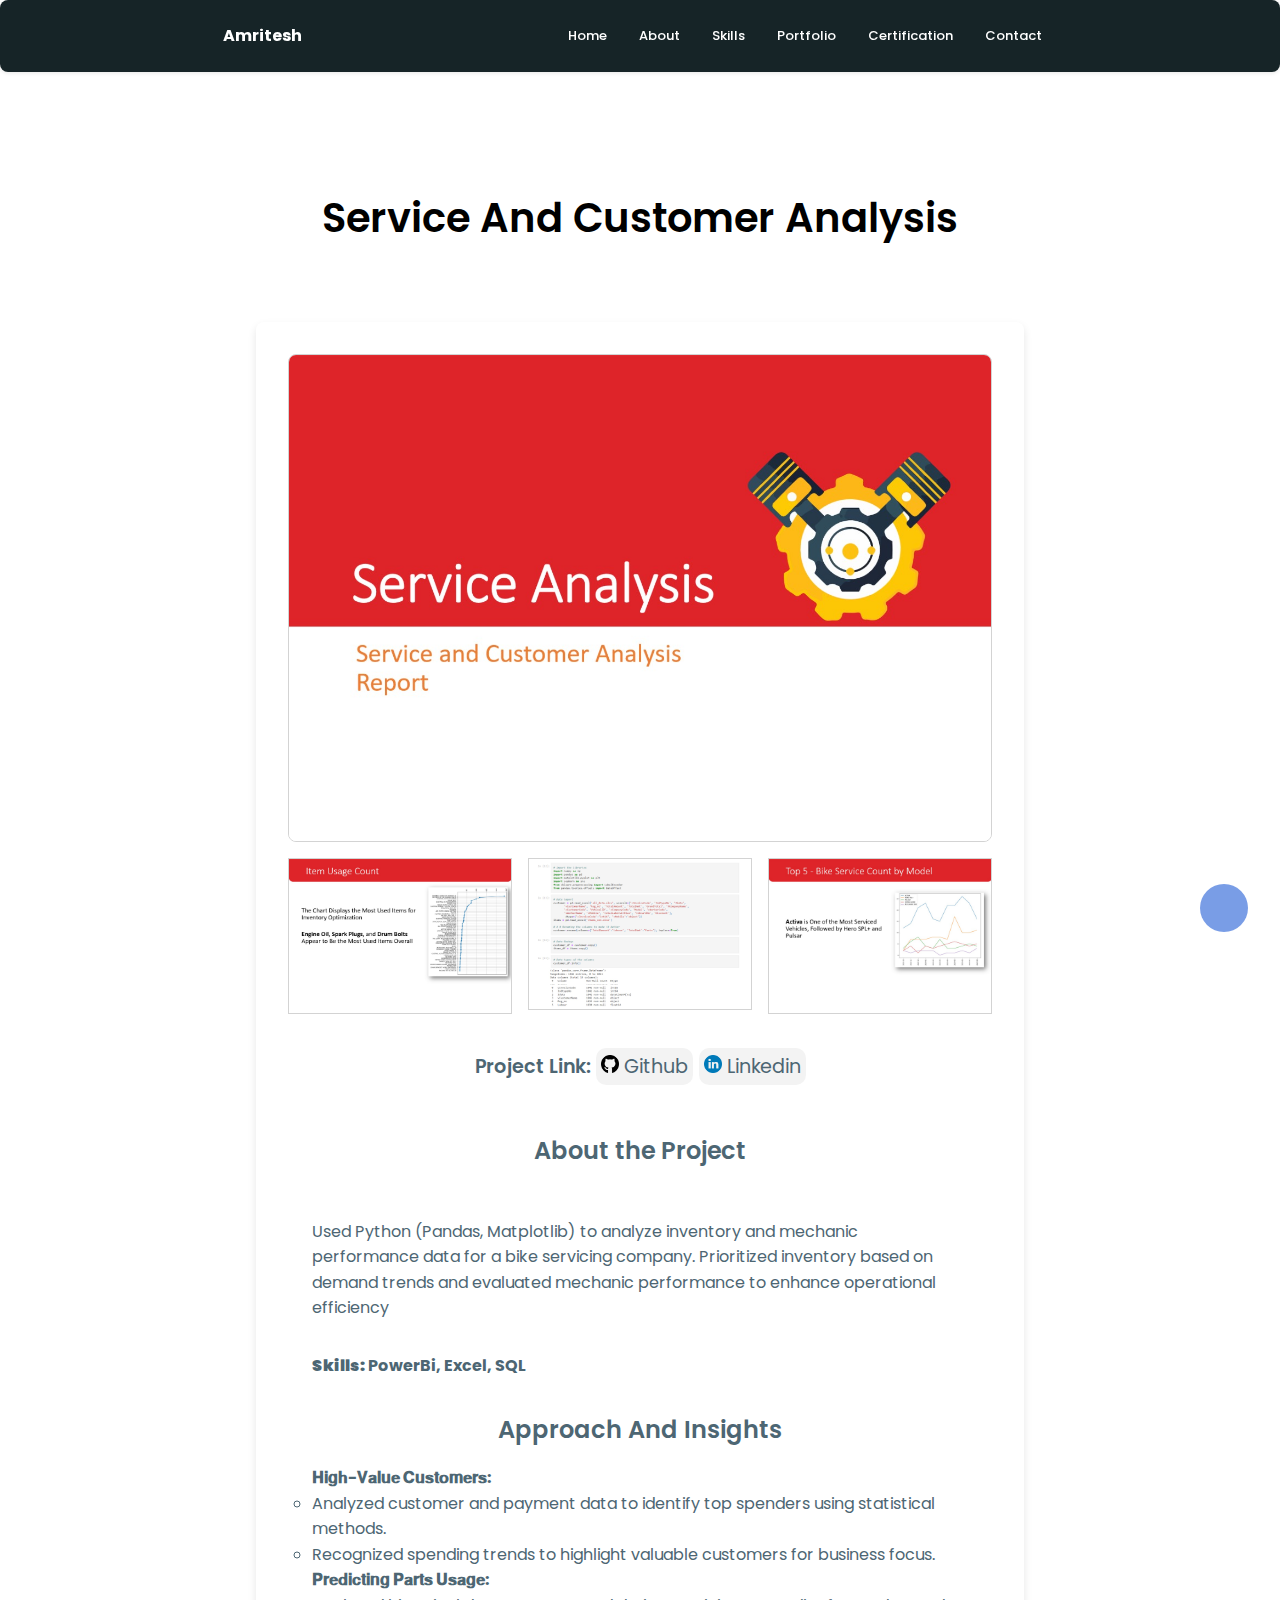
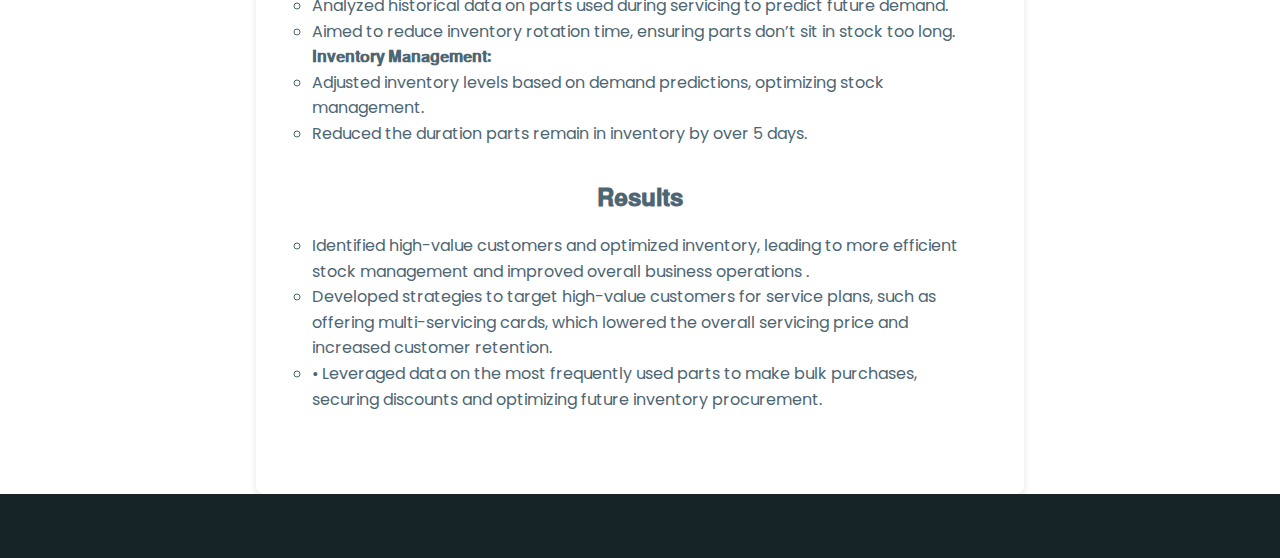
<file: pages/Service_Customer_analysis.html>
<!DOCTYPE html>
<html lang="en">

<head>
    <meta charset="UTF-8">
    <meta name="viewport" content="width=device-width, initial-scale=1.0">
    <title>Dashboard Project</title>
    <link href="https://fonts.googleapis.com/css2?family=Poppins:wght@400;600&display=swap" rel="stylesheet">
    <link rel="stylesheet" href="../packages/css/styles.css">
    <link rel="stylesheet" href="../packages/css/project-details.css">
</head>

<body>
    <!-- HEADER -->

    <header class="header container" id="header">
        <nav class="nav">
            <a href="#" class="nav__logo">Amritesh</a>
            <div class="nav__menu" id="nav-menu">
                <ul class="nav__list grid">
                    <li class="nav__item">
                        <a href="../index.html" class="nav__link">
                            <i class="uil uil-estate nav__icon"></i>Home
                        </a>
                    </li>
                    <li class="nav__item">
                        <a href="../index.html" class="nav__link">
                            <i class="uil uil-user nav__icon"></i>About
                        </a>
                    </li>
                    <li class="nav__item">
                        <a href="../index.html" class="nav__link">
                            <i class="uil uil-file-alt nav__icon"></i>Skills
                        </a>
                    </li>
                    <li class="nav__item">
                        <a href="../index.html" class="nav__link">
                            <i class="uil uil-scenery nav__icon"></i>Portfolio
                        </a>
                    </li>
                    <li class="nav__item">
                        <a href="../index.html" class="nav__link">
                            <i class="uil uil-file-alt nav__icon"></i>Certification
                        </a>
                    </li>

                    <li class="nav__item">
                        <a href="../index.html" class="nav__link">
                            <i class="uil uil-message nav__icon"></i>Contact
                        </a>
                    </li>
                </ul>
                <i class="uil uil-times nav__close" id="nav-close"></i>
            </div>
            <div class="nav__btns">


                <i class="uil uil-moon change-theme" id="theme-button"></i>

                <div class="nav__toggle" id="nav-toggle">
                    <i class="uil uil-apps"></i>
                </div>
            </div>
        </nav>
    </header>







    <!--==================== HOME ====================-->

    <!-- HERO SECTION -->
    <section class="project__hero">
        <h1 class="project__title">Service And Customer Analysis</h1>
    </section>



    <!-- MAIN CONTENT -->
    <section class="project__containers container">
        <!-- IMAGE GALLERY -->
        <div class="project__gallery">
            <div class="project__image-main">
                <img src="../packages/images/project_2/main_page.jpg" alt="Main Dashboard Image" id="mainImage"
                    onclick="showPreview(this)">
            </div>
            <div class="project__image-grid">
                <img src="../packages/images/project_2/Front_page.jpg" alt="Image 2" onclick="showPreview(this)">
                <img src="../packages/images/project_2/second_page.jpg" alt="Image 3" onclick="showPreview(this)">
                <img src="../packages/images/project_2/third_page.jpg" alt="Image 4" onclick="showPreview(this)">
            </div>
        </div>

        <!-- PROJECT INFORMATION -->
        <div class="project__info container">
            <div class="projectc_link">
                <h2>Project Link: </h2>
                <a href="https://github.com/amriteshrai7810/bike_service_analysis"><img class="images_link"
                        src="../packages/images/project_1/image.png" alt=""> Github</a>
                <a href="https://www.linkedin.com/in/amritesh-rai/"><img class="images_link"
                        src="../packages/images/project_1/image (1).png" alt="">
                    Linkedin</a>
            </div>

            <h2 class="section__title">About the Project</h2>

            <!-- <h3>Project Objective: </h3> -->
            <p>
                Used Python (Pandas, Matplotlib) to analyze inventory and mechanic performance data for a bike servicing
                company. Prioritized inventory based on demand trends and evaluated mechanic performance to enhance
                operational efficiency<br>
                <!-- <br>
                Snowflake Schema: Used to model data for clarity and efficiency. -->
            </p>
            <!-- <p><strong> Key Datasets:</strong></p>
            <ul>
                <li>Trip Details (<code>fact_trips</code>)</li>
                <li>Passenger Summaries (<code>fact_passenger_summary</code>)</li>
                <li>Repeat Trip Distribution (<code>dim_repeat_trip_distribution</code>)</li>
                <li>Monthly Targets (<code>monthly_target_trips</code>, <code>monthly_target_new_passenger</code>)</li>
            </ul> -->







            <div class="skills">
                <p><strong>Skills: </strong> PowerBi, Excel, SQL</p>
            </div>
            <div class="approach">
                <h2 class="section__title">Approach And Insights </h2>
                <!-- <p><strong> 𝐑𝐞𝐩𝐨𝐫𝐭 𝐎𝐯𝐞𝐫𝐯𝐢𝐞𝐰: </strong></p> -->
                <ul>
                    <p><b>𝐇𝐢𝐠𝐡-𝐕𝐚𝐥𝐮𝐞 𝐂𝐮𝐬𝐭𝐨𝐦𝐞𝐫𝐬:</b></p>
                    <li>Analyzed customer and payment data to identify top spenders using statistical methods.</li>
                    <li>Recognized spending trends to highlight valuable customers for business focus.</li>
                </ul>
                
                <ul>
                    <p><b>𝐏𝐫𝐞𝐝𝐢𝐜𝐭𝐢𝐧𝐠 𝐏𝐚𝐫𝐭𝐬 𝐔𝐬𝐚𝐠𝐞:</b></p>
                    <li>Analyzed historical data on parts used during servicing to predict future demand.</li>
                    <li>Aimed to reduce inventory rotation time, ensuring parts don’t sit in stock too long.</li>
                </ul>
                
                <ul>
                    <p><b>𝐈𝐧𝐯𝐞𝐧𝐭𝐨𝐫𝐲 𝐌𝐚𝐧𝐚𝐠𝐞𝐦𝐞𝐧𝐭:</b></p>
                    <li>Adjusted inventory levels based on demand predictions, optimizing stock management.</li>
                    <li>Reduced the duration parts remain in inventory by over 5 days.</li>
                </ul>
            </div>
            <div class="Conclusion">
                <h2 class="section__title">𝐑𝐞𝐬𝐮𝐥𝐭𝐬 </h2>
                <ul>
                    <li> Identified high-value customers and optimized inventory, leading to more efficient stock management and improved overall business operations .</li>
                    <li>Developed strategies to target high-value customers for service plans, such as offering multi-servicing cards, which lowered the overall servicing price and increased customer retention.
                    </li>
                    <li>• Leveraged data on the most frequently used parts to make bulk purchases, securing discounts and optimizing future inventory procurement.</li>
                </ul>
            </div>

            <!-- <h2 class="section__title" id="feature_title">Features</h2>
            <div class="features__grid">
                <div class="feature__card">
                    <div class="feature__icon">
                        <i class="fas fa-chart-line"></i>
                    </div>
                    <p class="feature">Real-time data visualization</p>
                </div>

                <div class="feature__card">
                    <div class="feature__icon">
                        <i class="fas fa-cogs"></i>
                    </div>
                    <p class="feature">Dynamic configuration options</p>
                </div>
                <div class="feature__card">
                    <div class="feature__icon">
                        <i class="fas fa-cogs"></i>
                    </div>
                    <p class="feature">Dynamic configuration options</p>
                </div>
            </div> -->





            <!-- 
            <h2 class="section__title" id="Technologies">Technologies Used</h2>
            <div class="tech__grid">
                <div class="tech__item">
                    <i class="fab fa-html5 tech__icon"></i>
                    <p>HTML5</p>
                </div>
                <div class="tech__item">
                    <i class="fab fa-css3 tech__icon"></i>
                    <p>CSS3</p>
                </div>
                <div class="tech__item">
                    <i class="fab fa-js tech__icon"></i>
                    <p>JavaScript</p>
                </div>
            </div> -->

        </div>
    </section>

    <!--==================== FOOTER ====================-->
    <footer class="footer">
        <div class="footer__bg">
            <div class="footer__container container grid">

            </div>

        </div>
    </footer>

    <!-- SCROLL UP BUTTON -->
    <div class="scrollup" id="scrollup">
        <i class="fas fa-arrow-up scrollup__icon"></i>
    </div>

    <script src="../packages/js/project_detail.js"></script>
</body>

</html>
</file>
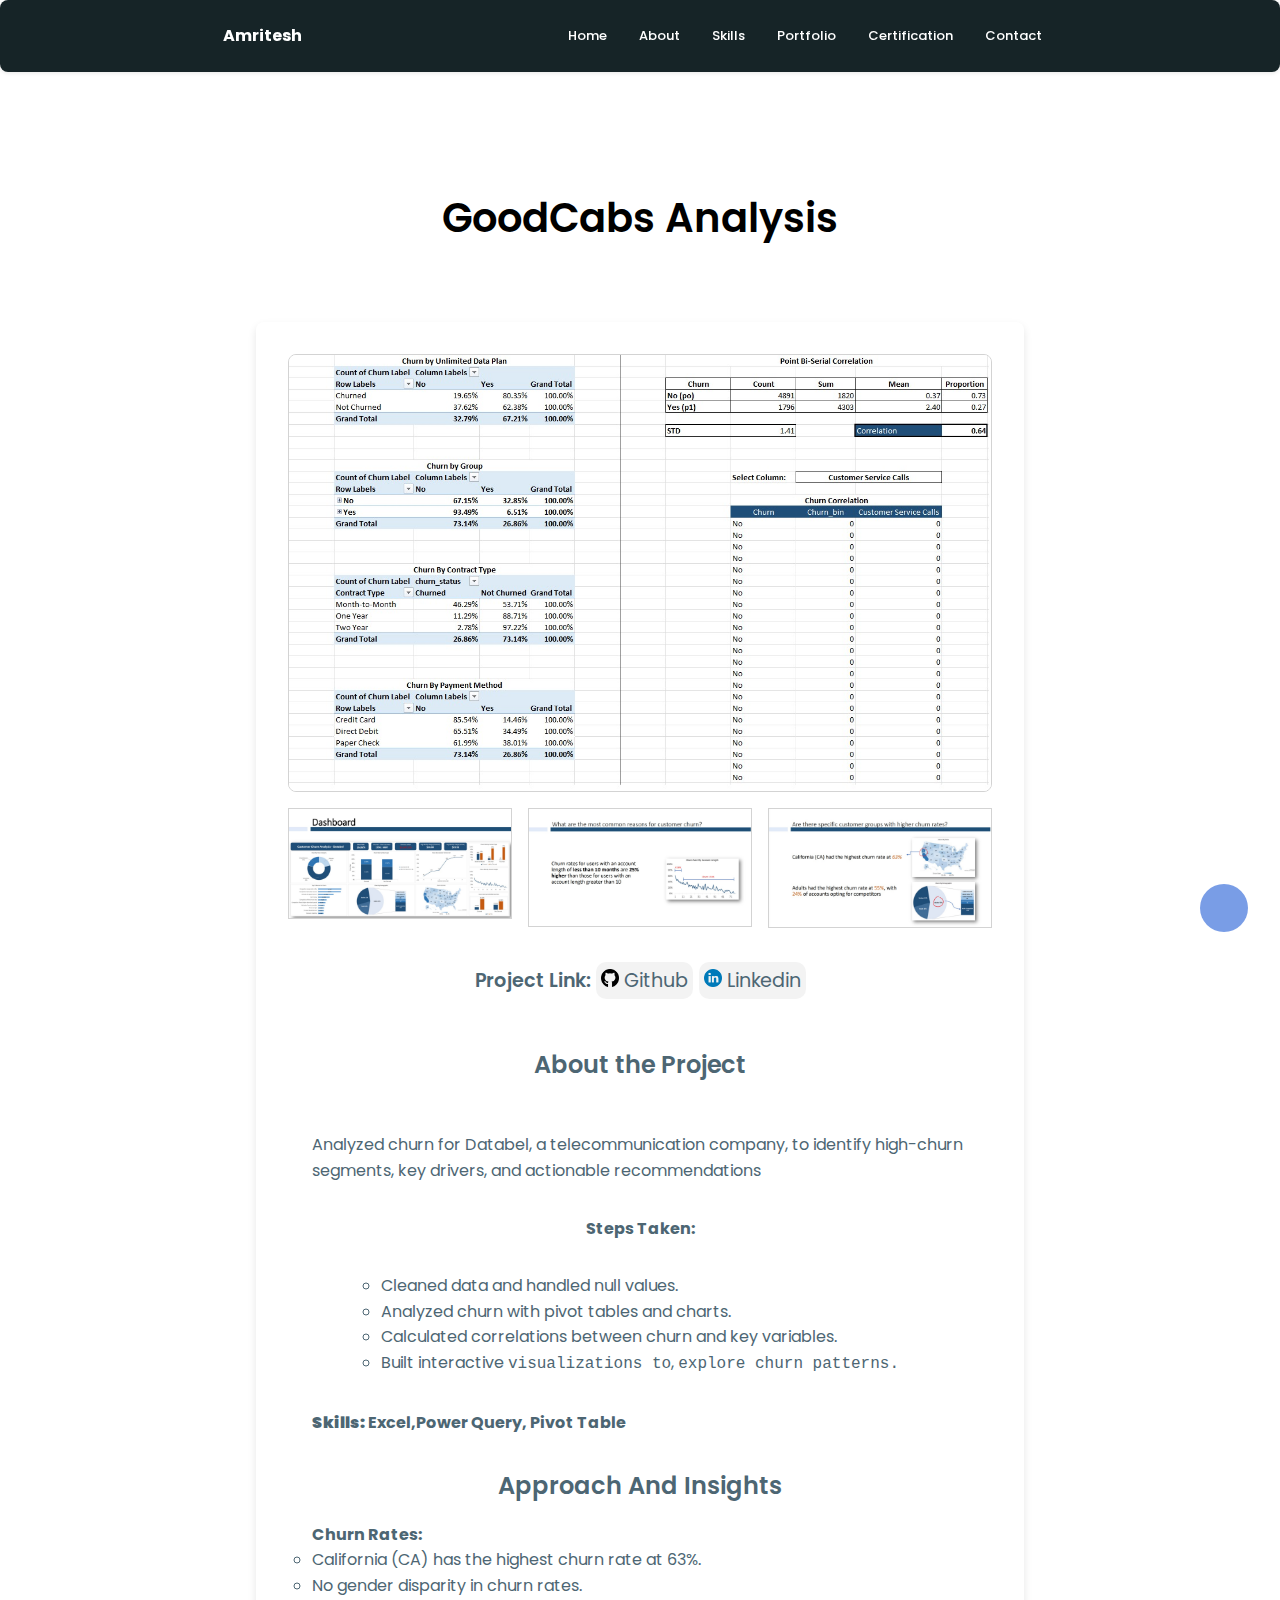
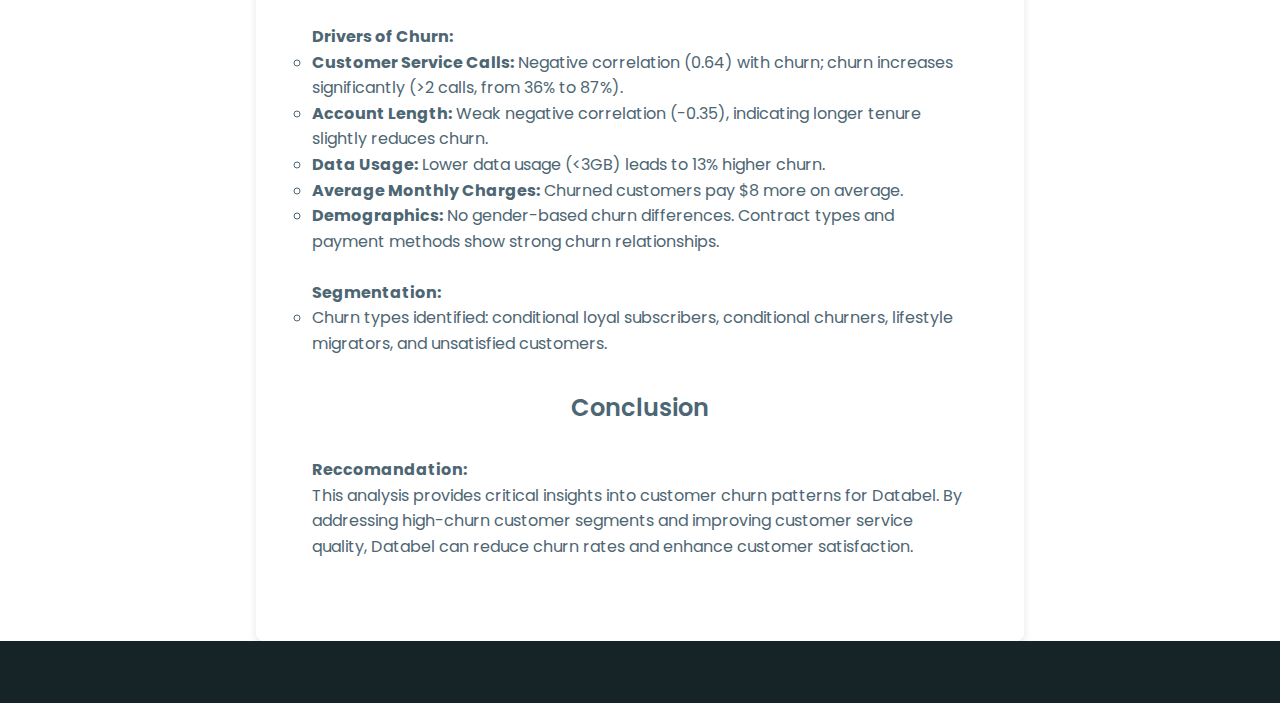
<file: pages/third_project-template.html>
<!DOCTYPE html>
<html lang="en">

<head>
    <meta charset="UTF-8">
    <meta name="viewport" content="width=device-width, initial-scale=1.0">
    <title>Dashboard Project</title>
    <link href="https://fonts.googleapis.com/css2?family=Poppins:wght@400;600&display=swap" rel="stylesheet">
    <link rel="stylesheet" href="../packages/css/styles.css">
    <link rel="stylesheet" href="../packages/css/project-details.css">
</head>

<body>
    <!-- HEADER -->

    <header class="header container" id="header">
        <nav class="nav">
            <a href="#" class="nav__logo">Amritesh</a>
            <div class="nav__menu" id="nav-menu">
                <ul class="nav__list grid">
                    <li class="nav__item">
                        <a href="../index.html" class="nav__link">
                            <i class="uil uil-estate nav__icon"></i>Home
                        </a>
                    </li>
                    <li class="nav__item">
                        <a href="../index.html" class="nav__link">
                            <i class="uil uil-user nav__icon"></i>About
                        </a>
                    </li>
                    <li class="nav__item">
                        <a href="../index.html" class="nav__link">
                            <i class="uil uil-file-alt nav__icon"></i>Skills
                        </a>
                    </li>
                    <li class="nav__item">
                        <a href="../index.html" class="nav__link">
                            <i class="uil uil-scenery nav__icon"></i>Portfolio
                        </a>
                    </li>
                    <li class="nav__item">
                        <a href="../index.html" class="nav__link">
                            <i class="uil uil-file-alt nav__icon"></i>Certification
                        </a>
                    </li>

                    <li class="nav__item">
                        <a href="../index.html" class="nav__link">
                            <i class="uil uil-message nav__icon"></i>Contact
                        </a>
                    </li>
                </ul>
                <i class="uil uil-times nav__close" id="nav-close"></i>
            </div>
            <div class="nav__btns">


                <i class="uil uil-moon change-theme" id="theme-button"></i>

                <div class="nav__toggle" id="nav-toggle">
                    <i class="uil uil-apps"></i>
                </div>
            </div>
        </nav>
    </header>







    <!--==================== HOME ====================-->

    <!-- HERO SECTION -->
    <section class="project__hero">
        <h1 class="project__title">GoodCabs Analysis</h1>
    </section>



    <!-- MAIN CONTENT -->
    <section class="project__containers container">
        <!-- IMAGE GALLERY -->
        <div class="project__gallery">
            <div class="project__image-main">
                <img src="../packages/images/project_3/main_image.jpg" alt="Main Dashboard Image" id="mainImage"
                    onclick="showPreview(this)">
            </div>
            <div class="project__image-grid">
                <img src="../packages/images/project_3/first_image.jpg" alt="Image 2" onclick="showPreview(this)">
                <img src="../packages/images/project_3/second_image.jpg" alt="Image 3" onclick="showPreview(this)">
                <img src="../packages/images/project_3/third_image.jpg" alt="Image 4" onclick="showPreview(this)">
            </div>
        </div>

        <!-- PROJECT INFORMATION -->
        <div class="project__info container">
            <div class="projectc_link">
                <h2>Project Link: </h2>
                <a href="#"><img class="images_link" src="../packages/images/project_1/image.png" alt=""> Github</a>
                <a href="#"><img class="images_link" src="../packages/images/project_1/image (1).png" alt="">
                    Linkedin</a>
            </div>

            <h2 class="section__title">About the Project</h2>

            <!-- <h3>Project Objective: </h3> -->
            <p>
                Analyzed churn for Databel, a telecommunication company, to identify high-churn segments, key drivers,
                and actionable recommendations
            </p>
            <p><strong> Steps Taken:</strong></p>
            <ul>
                <li>Cleaned data and handled null values.
                </li>
                <li>Analyzed churn with pivot tables and charts.
                </li>
                <li>Calculated correlations between churn and key variables.
                </li>
                <li>Built interactive <code>visualizations to</code>, <code>explore churn patterns.</code></li>
            </ul>







            <div class="skills">
                <p><strong>Skills: </strong>Excel,Power Query, Pivot Table</p>
            </div>
            <div class="approach">
                <h2 class="section__title">Approach And Insights </h2>
                <!-- <p><strong> 𝐑𝐞𝐩𝐨𝐫𝐭 𝐎𝐯𝐞𝐫𝐯𝐢𝐞𝐰: </strong></p> -->
                <ul>
                    <p><b>Churn Rates:</b></p>
                    <li>California (CA) has the highest churn rate at 63%.</li>
                    <li>No gender disparity in churn rates.</li>
                </ul>
                <br>
                <ul>
                    <p><b>Drivers of Churn:</b></p>
                    <li><b>Customer Service Calls:</b> Negative correlation (0.64) with churn; churn increases
                        significantly (>2 calls, from 36% to 87%).</li>
                    <li><b>Account Length:</b> Weak negative correlation (-0.35), indicating longer tenure slightly
                        reduces churn.</li>
                    <li><b>Data Usage:</b> Lower data usage (<3GB) leads to 13% higher churn.</li>
                    <li><b>Average Monthly Charges:</b> Churned customers pay $8 more on average.</li>
                    <li><b>Demographics:</b> No gender-based churn differences. Contract types and payment methods show
                        strong churn relationships.</li>
                </ul>
                <br>
                <ul>
                    <p><b>Segmentation:</b></p>
                    <li>Churn types identified: conditional loyal subscribers, conditional churners, lifestyle
                        migrators, and unsatisfied customers.</li>
                </ul>

            </div>
            <div class="Conclusion">
                <h2 class="section__title">Conclusion </h2>
                <p style="margin-top: 30px;"><strong> Reccomandation: </strong></p>
                <p>This analysis provides critical insights into customer churn patterns for Databel. By addressing
                    high-churn customer segments and improving customer service quality, Databel can reduce churn rates
                    and enhance customer satisfaction.</p>
            </div>

            <!-- <h2 class="section__title" id="feature_title">Features</h2>
            <div class="features__grid">
                <div class="feature__card">
                    <div class="feature__icon">
                        <i class="fas fa-chart-line"></i>
                    </div>
                    <p class="feature">Real-time data visualization</p>
                </div>

                <div class="feature__card">
                    <div class="feature__icon">
                        <i class="fas fa-cogs"></i>
                    </div>
                    <p class="feature">Dynamic configuration options</p>
                </div>
                <div class="feature__card">
                    <div class="feature__icon">
                        <i class="fas fa-cogs"></i>
                    </div>
                    <p class="feature">Dynamic configuration options</p>
                </div>
            </div> -->





            <!-- 
            <h2 class="section__title" id="Technologies">Technologies Used</h2>
            <div class="tech__grid">
                <div class="tech__item">
                    <i class="fab fa-html5 tech__icon"></i>
                    <p>HTML5</p>
                </div>
                <div class="tech__item">
                    <i class="fab fa-css3 tech__icon"></i>
                    <p>CSS3</p>
                </div>
                <div class="tech__item">
                    <i class="fab fa-js tech__icon"></i>
                    <p>JavaScript</p>
                </div>
            </div> -->

        </div>
    </section>

    <!--==================== FOOTER ====================-->
    <footer class="footer">
        <div class="footer__bg">
            <div class="footer__container container grid">

            </div>

        </div>
    </footer>

    <!-- SCROLL UP BUTTON -->
    <div class="scrollup" id="scrollup">
        <i class="fas fa-arrow-up scrollup__icon"></i>
    </div>

    <script src="../packages/js/project_detail.js"></script>
</body>

</html>
</file>
<file: packages/css/styles.css>
/* ==================== GOOGLE FONTS ====================*/
@import url("https://fonts.googleapis.com/css2?family=Poppins:wght@400;500;600&display=swap");

/*==================== VARIABLES CSS ====================*/
:root {
  --header-height: 3rem;

  /*========== Colors ==========*/
  /* Change favorite color */
  --hue-color: 190;
  /*Purple 250 - Green 142 - Blue 230 - Pink 340*/

  /* HSL color mode */
  --first-color: hsl(var(--hue-color), 69%, 61%);
  --first-color-second: hsl(var(--hue-color), 69%, 61%);
  --first-color-alt: hsl(var(--hue-color), 57%, 53%);
  --first-color-lighter: hsl(var(--hue-color), 92%, 85%);
  --title-color: hsl(var(--hue-color), 8%, 15%);
  --text-color: hsl(var(--hue-color), 8%, 45%);
  --text-color-light: hsl(var(--hue-color), 8%, 65%);
  --input-color: hsl(var(--hue-color), 70%, 96%);
  --body-color: hsl(var(--hue-color), 60%, 99%);
  --container-color: #fff;
  --scroll-bar-color: hsl(var(--hue-color), 12%, 90%);
  --scroll-thumb-color: hsl(var(--hue-color), 12%, 80%);

  /*========== Font and typography ==========*/
  --body-font: "Poppins", sans-serif;

  /* .5rem = 8px, 1rem = 16px, 1.5rem = 24px ... */
  --big-font-size: 2rem;
  --h1-font-size: 1.5rem;
  --h2-font-size: 1.25rem;
  --h3-font-size: 1.125rem;
  --normal-font-size: 0.938rem;
  --small-font-size: 0.813rem;
  --smaller-font-size: 0.75rem;

  /*========== Font weight ==========*/
  --font-medium: 500;
  --font-semi-bold: 600;

  /*========== Margenes Bottom ==========*/
  /* .25rem = 4px, .5rem = 8px, .75rem = 12px ... */
  --mb-0-25: 0.25rem;
  --mb-0-5: 0.5rem;
  --mb-0-75: 0.75rem;
  --mb-1: 1rem;
  --mb-1-5: 1.5rem;
  --mb-2: 2rem;
  --mb-2-5: 2.5rem;
  --mb-3: 3rem;

  /*========== z index ==========*/
  --z-tooltip: 10;
  --z-fixed: 100;
  --z-modal: 1000;
}

/* Font size for large devices */
@media screen and (min-width: 968px) {
  :root {
    --big-font-size: 3rem;
    --h1-font-size: 2.25rem;
    --h2-font-size: 1.5rem;
    --h3-font-size: 1.25rem;
    --normal-font-size: 1rem;
    --small-font-size: 0.875rem;
    --smaller-font-size: 0.813rem;
  }
}

/*========== Variables Dark theme ==========*/
body.dark-theme {
  /* HSL color mode */
  --first-color-second: hsl(var(--hue-color), 30%, 8%);
  --title-color: hsl(var(--hue-color), 8%, 95%);
  --text-color: hsl(var(--hue-color), 8%, 45%);
  --text-color-light: hsl(var(--hue-color), 8%, 75%);
  --input-color: hsl(var(--hue-color), 29%, 16%);
  --body-color: hsl(var(--hue-color), 28%, 12%);
  --container-color: hsl(var(--hue-color), 29%, 16%);
  --scroll-bar-color: hsl(var(--hue-color), 12%, 48%);
  --scroll-thumb-color: hsl(var(--hue-color), 12%, 36%);
}

/*========== Button Dark/Light ==========*/
.nav__btns {
  display: flex;
  align-items: center;
}

.change-theme {
  font-size: 1.25rem;
  color: var(--title-color);
  margin-right: var(--mb-1);
  cursor: pointer;
}

.change-theme:hover {
  color: var(--first-color);
}

/*==================== BASE ====================*/

* {
  box-sizing: border-box;
  padding: 0;
  margin: 0;
}

html {
  scroll-behavior: smooth;
}

body {
  margin: 0 0 var(--header-height) 0;
  font-family: var(--body-font);
  font-size: var(--normal-font-size);
  background-color: fff;
  color: var(--text-color);
}

h1,
h2,
h3,
h4 {
  color: var(--title-color);
  font-weight: var(--font-semi-bold);
}

ul {
  list-style: none;
}

a {
  text-decoration: none;
}

img {
  width: 100%;
  height: auto;
  border: 0.5px solid lightgray;
}

/*==================== REUSABLE CSS CLASSES ====================*/
.section {
  padding: 2rem 0 4rem;
  margin-bottom: 40px;
}

.section__title {
  font-size: var(--h1-font-size);
}

.project__data h2 {
  padding-left: 50px;
  color: #fff;
}

.project__data span {
  padding-left: 50px;
  color: #fff;
}

.contact_me_title {
  text-align: center;

}

.section__subtitle {
  display: block;
  font-size: var(--small-font-size);
  margin-bottom: var(--mb-2);
}

.section__title,
.section__subtitle {
  text-align: center;

}

/*==================== LAYOUT ====================*/

.container {
  max-width: 768px;
  margin-left: var(--mb-1-5);
  margin-right: var(--mb-1-5);
}

.grid {
  display: grid;
  gap: 1.5rem;
}

.header {
  width: 100%;
  position: fixed;
  bottom: 0;
  left: 0;
  z-index: var(--z-fixed);
  background-color: hsl(190, 28%, 12%);

}

/*==================== NAV ====================*/
.nav {
  max-width: 968px;
  height: var(--header-height);
  display: flex;
  justify-content: space-between;
  align-items: center;
  color: #fff;
}

.nav__logo,
.nav__toggle {
  color: var(--title-color);
  font-weight: var(--font-medium);
  color: #fff;
}

.nav__logo:hover {
  color: var(--first-color);
}

.nav__toggle {
  font-size: 1.1rem;
  cursor: pointer;
}

.nav__toggle:hover {
  color: var(--first-color);
}

@media screen and (max-width: 767px) {
  .nav__menu {
    position: fixed;
    bottom: -100%;
    left: 0;
    width: 100%;
    background-color: var(--body-color);
    padding: 2rem 1.5rem 4rem;
    box-shadow: 0 -1px 4px rgba(0, 0, 0, 0.15);
    border-radius: 1.5rem 1.5rem 0 0;
    transition: 0.3s;
  }
}

.nav__list {
  grid-template-columns: repeat(3, 1fr);
  gap: 2rem;

}

.nav__link {
  display: flex;
  flex-direction: column;
  align-items: center;
  font-size: var(--small-font-size);
  color: #fff;
  font-weight: var(--font-medium);
}

.nav__link:hover {
  color: var(--first-color);
}

.nav__icon {
  font-size: 1.2rem;
}

.nav__close {
  position: absolute;
  right: 1.3rem;
  bottom: 0.5rem;
  font-size: 1.5rem;
  cursor: pointer;
  color: var(--first-color);
}

.nav__close:hover {
  color: var(--first-color-alt);
}

/* show menu */
.show-menu {
  bottom: 0;
  background-color: hsl(190, 28%, 12%);
  border-top: 3px solid skyblue;
  ;
}

/* Active link */
.active-link {
  color: var(--first-color);
}

/* Change background header */
.scroll-header {
  box-shadow: 0 -1px 4px rgba(0, 0, 0, 0.15);
}

/*==================== HOME ====================*/

.home__container {
  gap: 1rem;
}

.home__content {
  grid-template-columns: 0.5fr 3fr;
  padding-top: 3.5rem;
  align-items: center;
}

.home__social {
  display: grid;
  grid-template-columns: max-content;
  row-gap: 1rem;
}

.home__social-icon {
  font-size: 1.25rem;
  color: var(--first-color);
}

.home__social-icon:hover {
  color: var(--first-color-alt);
}

.home__blob {
  width: 200px;
  fill: var(--first-color);
}

.home__blob-img {
  width: 220px;
}

.home__data {
  grid-column: 1/3;
}

.home__title {
  font-size: 2rem;
  color: #4D6673;
}

.home__subtitle {
  font-size: var(--h3-font-size);
  color: var(--text-color);
  font-weight: var(--font-medium);
  margin-bottom: var(--mb-0-75);
}

.home__description {
  margin-bottom: var(--mb-2);
}

.home__scroll {
  display: none;
}

.home__scroll-button {
  color: var(--first-color);
  transition: 0.3s;
}

.home__scroll-button:hover {
  transform: translateY(0.25rem);
}

.home__scroll-mouse {
  font-size: 2rem;
}

.home__scroll-name {
  font-size: var(--small-font-size);
  color: fff;
  font-weight: var(--font-medium);
  margin-right: var(--mb-0-25);
}

.home__scroll-arrow {
  font-size: 1.25rem;
}

.home__img img {
  border-radius: 50%;
}

/*==================== BUTTONS ====================*/

.button {
  display: inline-block;
  background-color: var(--first-color);
  color: #ffff;
  padding: 1rem;
  border-radius: 0.5rem;
  font-weight: var(--font-medium);
}

.button:hover {
  background-color: var(--first-color-alt);
}

.button__icon {
  font-size: 1.2rem;
  margin-left: var(--mb-0-5);
  transition: 0.3s;
}

.button--white {
  background-color: #fff;
  color: var(--first-color);
}

.button--white:hover {
  background-color: #fff;
}

.button--flex {
  /* display: inline-flex; */
  align-items: center;
  transition: 0.3s;
}

.button--small {
  padding: 0.75rem 1rem;
}

.button--link {
  padding: 0;
  background-color: transparent;
  color: var(--first-color);
}

.button--link:hover {
  background-color: transparent;
  color: var(--first-color-alt);
}

/*==================== ABOUT ====================*/

.about__container {
  display: flex;
  justify-content: center;
  align-items: center;
  text-align: left;
  height: 100%;
  flex-direction: column;
  color: hsl(190, 8%, 45%);
}

.about__data p {
  margin: 0;
  padding-left: 20px;
  font-size: 1rem;

}

.about__container ul {
  margin: 0;
  padding-left: 20px;

}

.about__container ul li {
  list-style-type: none;
  font-size: 0.9rem;
  line-height: 1.5;
  margin-top: 10px;
  color: #4D6673;
}

.about__container ul li h1 {
  font-size: 0.9rem;
  color: #4D6673;
  font-weight: 200;
}



.about__container ul li a {
  color:black;
  font-weight: bolder;
  text-decoration: underline;
  font-weight: 200;
}

.about__container ul li:last-child {
  margin-top: -2.5px;
}






/*==================== QUALIFICATION ====================*/
.certification {
  color: hsl(190, 8%, 45%);
}

.section-title {
  text-align: center;
  padding-bottom: 50px;
  font-size: var(--h1-font-size);
  padding-top: 50px;
  margin-top: 50px;

}




.cert-grid {
  display: grid;
  grid-template-columns: repeat(auto-fit, minmax(350px, 1fr));
  height: 100%;
  gap: 2rem;
}

.cert-card {
  display: flex;
  flex-direction: column;
  justify-content: space-between;
  background-color: var(--card-background);
  border-radius: 10px;
  padding: 2rem;
  text-align: center;
  box-shadow: 0 0 10px rgba(0, 0, 0, 0.3);
  transition: transform var(--transition-speed);
  cursor: pointer;
  transition: transform 0.2s ease, box-shadow 0.2s ease;
  /* Smooth hover effects */
}


.cert-card:hover {
  transform: translateY(-5px);
  transform: scale(1.05);
  /* Slightly enlarges the card on hover */
  box-shadow: 0px 4px 10px rgba(0, 0, 0, 0.2);
  /* Adds a shadow effect */
}

.cert-card i {
  font-size: 3rem;
  color: var(--primary-color);
  margin-bottom: 1rem;
}

.cert-card h3 {
  font-size: 1.2rem;
  margin-bottom: 0.5rem;
  color: var(--primary-color);
  margin-top: 10px;
}

.cert-card .btn {
  margin-top: 1rem;
  align-self: center;
  color: var(--first-color);
}

.cert-card .btn:hover {
  color: white;
}


/*==================== SKILLS ====================*/
.section-title {
  text-align: center;
  padding-bottom: 50px;
  font-size: var(--h1-font-size);
  padding-top: 50px;
  margin-top: 50px;
}


.skills-grid {
  width: 100%;
  display: grid;
  grid-template-columns: repeat(auto-fit, minmax(108px, 1fr));
  gap: 1.5rem;
}

.skills-card {
  display: flex;
  /* Enables icon and text alignment */
  flex-direction: column;
  /* Stack icon on top of skill name */
  align-items: center;
  /* Center-align items */
  justify-content: center;
  /* Vertically align items */
  background-color: var(--card-background);
  border-radius: 10px;
  padding: 1.5rem;
  box-shadow: 0 0 10px rgba(0, 0, 0, 0.3);
  transition: transform var(--transition-speed);
  text-align: center;
}

.skills-card:hover {
  transform: translateY(-5px);
}

.skills-card .skills__icon {
  font-size: 3rem;
  /* Large size for the emoji or icon */
  margin-bottom: 1rem;
  /* Spacing below the icon */
}

.skills-card .skills__name {
  font-size: 1.25rem;
  font-weight: bold;
  color: var(--text-color);
}

.skills-card i {
  font-size: 20px;
}


/*==================== PORTFOLIO ====================*/
.portfolio {
  margin-top: 50px;

}

.portfolio__container {
  overflow: initial;
  border-radius: 10px;
  padding: 2rem;
  box-shadow: 0 0 10px rgba(0, 0, 0, 0.3);
  transition: transform var(--transition-speed);

}

.portfolio__container:hover {
  transform: translateY(-5px);
}

.portfolio__content {
  padding: 0 1.5rem;

}

.second {
  margin-left: 15px;
}

.portfolio__img {
  width: 265px;
  border-radius: 0.5rem;
  justify-self: center;
}

.portfolio__title {
  font-size: var(--h3-font-size);
  margin-bottom: var(--mb-0-5);
  color: #4D6673;
}

.portfolio__description {
  margin-bottom: var(--mb-0-75);
}

.portfolio__button:hover .button__icon {
  transform: translateX(0.25rem);
}

.swiper-button-prev::after,
.swiper-button-next::after {
  content: "";
}

.swiper-portfolio-icon {
  font-size: 2rem;
  color: var(--first-color);
}

.swiper-button-prev {
  left: -0.5rem;
}

.swiper-button-next {
  right: -0.5rem;
}

.swiper-container-horizontal>.swiper-pagination-bullets {
  bottom: -2.5rem;
}

.swiper-pagination-bullet-active {
  background-color: var(--first-color);
}

.swiper-button-prev,
.swiper-button-next,
.swiper-pagination-bullet {
  outline: none;
}

/*==================== PROJECT IN MIND ====================*/
.project {
  text-align: center;
}

.project__bg {
  background-color: hsl(190, 30%, 8%);
  padding-top: 3rem;
}

.project__title {
  font-size: var(--h2-font-size);
  margin-bottom: var(--mb-0-75);
}

.project__description {
  margin-bottom: var(--mb-1-5);
}

.project__title,
.project__description {
  color: #fff;
}

.project__img {
  width: 232px;
  justify-self: center;
}


/*==================== CONTACT ME ====================*/
.contact {
  display: flex;
  justify-content: center;
  align-items: center;
  padding: 50px 20px;
  /* background-color: #f9f9f9; */
}

.contact__bg {
  width: 100%;
}

.contact__container {
  display: flex;
  justify-content: center;
  align-items: center;
  flex-direction: column;
  max-width:  768px;
  margin: auto;
  background:#fff;
  padding: 30px;
  border-radius: 10px;
  box-shadow: 0 0 10px rgba(0, 0, 0, 0.3);
  text-align: center;
}

.section__title {
  font-size: 2rem;
  color: #333;
  margin-bottom: 10px;
}

.section__subtitle {
  font-size: 1.2rem;
  color: #666;
  margin-bottom: 20px;
}

.contact__information {
  width: 100%;
}

.contact__item {
  margin-bottom: 15px;
}

.contact__title {
  font-size: 1.2rem;
  color: #444;
}

.contact__details {
  font-size: 1rem;
  color: #555;
}
/*==================== FOOTER ====================*/

/*========== SCROLL UP ==========*/
.scrollup {
  position: fixed;
  right: 1rem;
  bottom: -20%;
  background-color: var(--first-color);
  opacity: 0.8;
  padding: 0 0.3rem;
  border-radius: 0.4rem;
  z-index: var(--z-tooltip);
  transition: 0.4s;
}

.scrollup:hover {
  background-color: var(--first-color-alt);
}

.scrollup__icon {
  font-size: 1.5rem;
  color: #fff;
}

/* Show scroll */
.show-scroll {
  bottom: 5rem;
}

/*========== SCROLL BAR ==========*/
::-webkit-scrollbar {
  width: 0.6rem;
  background-color: var(--scroll-bar-color);
  border-radius: 0.5rem;
}

::-webkit-scrollbar-thumb {
  background-color: var(--scroll-thumb-color);
  border-radius: 0.5rem;
}

::-webkit-scrollbar-thumb:hover {
  background-color: var(--text-color-light);
}

/*==================== MEDIA QUERIES ====================*/
/* For small devices */
@media screen and (max-width: 380px) {
  .container {
    margin-left: var(--mb-1);
    margin-right: var(--mb-1);
  }

  .nav__menu {
    padding: 2rem 0.25rem 4rem;
  }

  .nav__list {
    column-gap: 0;
  }

  .home__content {
    grid-template-columns: 0.35fr 3fr;
  }

  .home__blob {
    width: 250px;
  }

  .home__social-icon {
    width: 30px;
  }

  .home__subtitle {
    font-size: 24px;
  }

  .portfolio {
    margin-top: 800px;
  }


  .home__description {
    font-size: 18px;
  }

  .home__button {
    font-size: 20px;
  }

  .skills__title {
    font-size: var(--normal-font-size);
  }

  .qualification__data {
    gap: 0.5rem;
  }

  .services__container {
    grid-template-columns: max-content;
    justify-content: center;
  }

  .services__content {
    padding-right: 3.5rem;
  }

  .services__modal {
    padding: 0 0.5rem;
  }

  .project__img {
    width: 200px;
  }

  .testimonial__header,
  .testimonial__data {
    flex-direction: column;
    align-items: center;
  }

  .testimonial__img {
    margin-right: 0;
    margin-bottom: var(--mb-0-25);
  }

  .testimonial__data,
  .testimonial__description {
    text-align: center;
  }
}

/* For medium devices */
@media screen and (min-width: 568px) {
  .home__content {
    grid-template-columns: max-content 1fr 1fr;
  }

  .home__data {
    grid-column: initial;
  }

  .home__img {
    order: 1;
    justify-self: center;
  }

  .about__container,
  .skills_container,
  .portfolio__content,
  .project__container,
  .contact__container,
  .footer__container {
    grid-template-columns: repeat(2, 1fr);

  }

  .project__container {
    background-color: hsl(190, 30%, 8%);
  }


  .qualification__sections {
    display: grid;
    grid-template-columns: 0.6fr;
    justify-content: center;
  }

  @media screen and (min-width: 768px) {
    .container {
      margin-left: auto;
      margin-right: auto;
    }

    .body {
      margin: 0;
    }

    .section {
      padding: 6rem 0 2rem;
    }

    .section__subtitle {
      margin-bottom: 4rem;
    }

    .header {
      top: 0;
      bottom: initial;
    }

    .header,
    .main,
    .footer__container {
      padding: 0 1rem;
    }

    .nav {
      height: calc(var(--header-height) + 1.5rem);
      column-gap: 1rem;
    }

    .nav__icon,
    .nav__close,
    .nav__toggle {
      display: none;
    }

    .nav__list {
      display: flex;
      column-gap: 2rem;
    }

    .nav__menu {
      margin-left: auto;
    }

    .change-theme {
      margin: 0;
    }

    .home__container {
      row-gap: 5rem;
    }

    .home__content {
      padding-top: 5.5rem;
      column-gap: 2rem;
    }

    .home__blob {
      width: 270px;
    }

    .home__scroll {
      display: block;
    }

    .home__scroll-button {
      margin-left: 3rem;
    }

    .about__container {
      column-gap: 5rem;
    }

    .about__img {
      width: 350px;
    }

    .about__description {
      text-align: initial;
    }

    .about__info {
      justify-content: space-between;
    }

    .about__buttons {
      justify-content: initial;
    }

    .qualification__tabs {
      justify-content: center;
    }

    .qualification__button {
      margin: 0 var(--mb-1);
    }

    .qualification__sections {
      grid-template-columns: 0.5fr;
    }

    .services__container {
      grid-template-columns: repeat(3, 218px);
      justify-content: center;
    }

    .services__icon {
      font-size: 2rem;
    }

    .services__content {
      padding: 6rem 0 2rem 2.5rem;
    }

    .services__modal-content {
      width: 450px;
    }

    .portfolio__img {
      width: 320px;
    }

    .portfolio__content {
      align-items: center;
    }

    .project {
      text-align: initial;
    }

    .project__bg {
      background: none;
    }

    .project__container {
      border-radius: 1rem;
      padding: 3rem 2.5rem 0;
      grid-template-columns: 1fr max-content;
      column-gap: 3rem;
      background-color: hsl(190, 30%, 8%);

    }

    .project__data {
      padding-top: 0.8rem;


    }

    .footer__container {
      grid-template-columns: repeat(3, 1fr);
    }

    .footer__bg {
      padding: 3rem 0 3.5rem;
      background-color: hsl(190, 30%, 8%);
    }

    .footer__links {
      flex-direction: row;
      column-gap: 2rem;
    }

    .footer__socials {
      justify-self: flex-end;
    }

    .footer__copy {
      margin-top: 4.5rem;
    }
  }
}

/* For large devices */
@media screen and (min-width: 1024px) {
  body {
    margin: 0;
  }

  .header,
  .main,
  .footer__container {
    padding: 0;
  }

  .home__blob {
    width: 320px;
  }

  .home__social {
    transform: translateX(-6rem);
  }

  .services__container {
    grid-template-columns: repeat(3, 238px);
  }

  .portfolio__content {
    column-gap: 5rem;
  }

  .project__container {
    padding-bottom: 30px;
    background-color: hsl(190, 30%, 8%);
  }

  .swiper-portfolio-icon {
    font-size: 3.5rem;
  }

  .swiper-button-prev {
    left: -3.5rem;
  }

  .swiper-button-next {
    right: -3.5rem;
  }

  .swiper-container-horizontal>.swiper-pagination-bullets {
    bottom: -4.5rem;
  }

  .contact__form {
    width: 460px;
  }

  .contact__inputs {
    grid-template-columns: repeat(2, 1fr);
  }
}
</file>
<file: packages/css/project-details.css>
/*==================== VARIABLES ====================*/
:root {
  --hue-color: 220;
  --first-color: hsl(var(--hue-color), 69%, 61%);
  --first-color-second: hsl(var(--hue-color), 69%, 61%);
  --first-color-alt: hsl(var(--hue-color), 57%, 53%);
  --first-color-lighter: hsl(var(--hue-color), 92%, 85%);
  --title-color: #fff; /* Titles in white for contrast */
  --text-color: #fff; /* Change all text color to white */
  --input-color: hsl(var(--hue-color), 70%, 96%);
  --body-color: rgb(22, 36, 39); /* Updated background color */
  --container-color: rgb(22, 36, 39);
  --scroll-bar-color: hsl(var(--hue-color), 12%, 90%);
  --scroll-thumb-color: hsl(var(--hue-color), 12%, 80%);
}

/*==================== GLOBAL STYLES ====================*/
* {
  margin: 0;
  padding: 0;
  box-sizing: border-box;
}

body {
  font-family: "Poppins", sans-serif;
  /* background-color: var(--body-color); */
  color: #4D6673;
  line-height: 1.6;
}

.container {
  max-width: 100%; /* Ensure full-width container */
  margin: 0 auto;
  padding: 0 1.5rem;
  display: flex;
  flex-direction: column;
  align-items: center;
  gap: 2rem;
  background-color: #fff;
  border-radius: 0.5rem;
  box-shadow: 0 4px 8px rgba(0, 0, 0, 0.1);
}

a {
  text-decoration: none;
}

img {
  max-width: 100%;
  height: auto;
  display: block;
}

/*==================== HEADER ====================*/
.header {
  width: 100%;
  background-color: rgb(22, 36, 39); /* Navbar matches background */
  box-shadow: 0 1px 4px rgba(0, 0, 0, 0.1);
  position: sticky;
  top: 0;
  z-index: 1000;
}

.nav {
  display: flex;
  justify-content: space-between;
  align-items: center;
  padding: 1rem 2rem;
  flex-wrap: wrap; /* Ensure proper wrapping on smaller devices */
}

.nav__logo {
  font-size: 1rem;
  font-weight: bold;
  color: white;
}

.nav__menu {
  display: flex;
  gap: 1.5rem;
  margin-left: 250px;
}

.nav__menu a {
  color: #fff; /* Keep nav links white for contrast */
  text-decoration: none;
  font-size:  0.813rem;
  transition: color 0.3s;
}

.nav__menu a:hover {
  color: var(--first-color);
}

/*==================== PROJECT HERO ====================*/
.project__hero {
  background-color: #ffff;
  padding: 4rem 0;
  text-align: center;
}

.project__title {
  font-size: 2.5rem;
  color: black;
  margin-bottom: 0.5rem;
  margin-top: 50px;
}

/*==================== PROJECT CONTENT ====================*/
.project__containers {
  display: flex;
  flex-wrap: wrap;
  justify-content: space-between;
  gap: 2rem;
  padding: 2rem;
  max-width: 768px;
  background-color: #fff; /* Match background */
}

.project__gallery {
  flex: 1;
  min-width: 300px;
  
}

.project__image-main img {
  width: 100%;
  border-radius: 0.5rem;
  margin-bottom: 1rem;
}

.project__image-grid {
  display: grid;
  grid-template-columns: repeat(auto-fit, minmax(100px, 1fr));
  gap: 1rem;
}

.project__info {
  flex: 1;
  min-width: 300px;
  text-align: left;
 
}
.project__info{
  border: none;
  box-shadow: none;
}
.project__info ul li{
  list-style-type: circle;
}
.projectc_link{
  font-size: 1.5rem;
  margin-bottom: 1rem;

}
.projectc_link h2{
  color: #4D6673;
  font-size: 1.2rem;
  display: inline;
}
.projectc_link a{
  color: #4D6673;
  text-decoration: none;
  font-size: 1.2rem;
  align-items: center;
}
.projectc_link a img{
  width: 18px;
  border: none;
  display: inline;
  padding-top: 2px;
}
.projectc_link a{
  background-color: rgba(224, 224, 224, 0.4);
  border-radius: 10px;
  padding: 5px;

}

.section__title {
  font-size: 1.5rem;
  margin-bottom: 1rem;
  color: #4D6673;

}

.project__description {
  /* margin-bottom: 1.5rem; */
  text-align: left;
  max-width: 1100px;
  color: #4D6673;
}



/*==================== BUTTONS ====================*/
.button {
  display: inline-flex;
  align-items: center;
  justify-content: center;
  padding: 0.75rem 1.5rem;
  border: none;
  border-radius: 0.5rem;
  font-size: 1rem;
  cursor: pointer;
  color: white;
  background-color: var(--first-color);
  transition: background-color 0.3s;
}

.button:hover {
  background-color: var(--first-color-alt);
}

/*==================== FOOTER ====================*/
.footer__bg {
  background-color: var(--body-color); /* Match footer to the page background */
  color: var(--text-color); /* White text for footer */
  padding: 2rem 1rem;
  text-align: center;
  /* Removed the border-top */
}

/*==================== SCROLL UP ====================*/
.scrollup {
  position: fixed;
  right: 2rem;
  bottom: -2rem;
  background-color: var(--first-color);
  color: #fff;
  width: 3rem;
  height: 3rem;
  display: flex;
  align-items: center;
  justify-content: center;
  border-radius: 50%;
  cursor: pointer;
  transition: bottom 0.3s;
  z-index: 100;
}

.scrollup.show-scroll {
  bottom: 2rem;
}

.scrollup__icon {
  font-size: 1.5rem;
}
.skills{
  width: 100%;
}
.skills p{
  color: #4D6673;
  text-align: left;
  font-weight: bolder;
  /* margin-bottom: 100px; */
}
.Conclusion{
  margin-bottom: 50px;
}

/*==================== RESPONSIVE STYLES ====================*/

@media (max-width: 1200px) {
  .features__grid {
    grid-template-columns: repeat(2, 1fr); /* Two columns on medium screens */
  }

  .project__containers {
    flex-direction: column;
  }

  .project__gallery,
  .project__info {
    flex: 1;
    min-width: auto;
  }
}

@media (max-width: 992px) {
  .project__title {
    font-size: 2rem; /* Smaller project title on smaller devices */
  }

  .project__description {
    font-size: 1rem;
  }
}

@media (max-width: 768px) {
  .nav {
    flex-direction: column;
    align-items: flex-start;
  }

  .nav__menu {
    flex-direction: column;
    gap: 1rem;
  }

  .features__grid {
    grid-template-columns: 1fr; /* One column on small screens */
  }

  .project__containers {
    padding: 1rem;
  }

  .button {
    width: 100%;
  }
}

@media (max-width: 480px) {
  .scrollup {
    right: 1rem;
    bottom: 1rem;
    width: 2.5rem;
    height: 2.5rem;
  }

  .button {
    padding: 0.5rem 1rem;
  }

  .project__title {
    font-size: 1.5rem; /* Further reduce title size on very small screens */
  }
}
</file>
